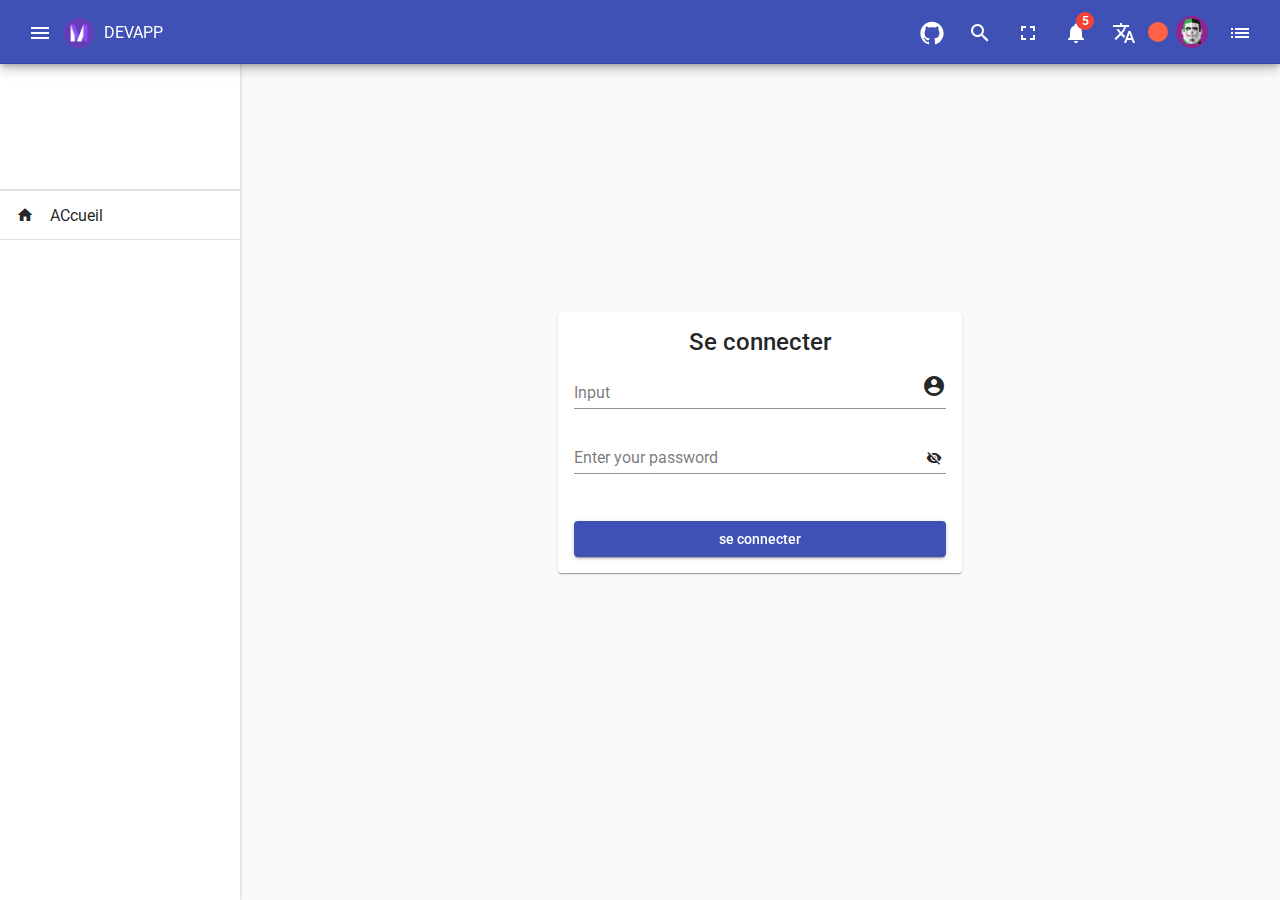
<file: index2.html>
<!doctype html>
<html lang="en">
<head>
  <meta charset="utf-8">
  <title>WeWork</title>
  <base href="./">  <meta name="viewport" content="width=device-width, initial-scale=1">
  <link rel="icon" type="image/x-icon" href="favicon.ico">
  <link href="https://fonts.googleapis.com/css?family=Roboto:300,400,500&display=swap" rel="stylesheet">
  <link href="https://fonts.googleapis.com/icon?family=Material+Icons" rel="stylesheet">
<link rel="stylesheet" href="styles.c085dad7495bdca0a51a.css"></head>
<body>
  <app-root></app-root>
<script src="runtime-es2015.745fe7fec04c9ec07c77.js" type="module"></script><script src="runtime-es5.745fe7fec04c9ec07c77.js" nomodule defer></script><script src="polyfills-es5.9e286f6d9247438cbb02.js" nomodule defer></script><script src="polyfills-es2015.690002c25ea8557bb4b0.js" type="module"></script><script src="main-es2015.a8382077b42eecfce525.js" type="module"></script><script src="main-es5.a8382077b42eecfce525.js" nomodule defer></script></body>
</html>
</file>
<file: styles.c085dad7495bdca0a51a.css>
.ng-select{padding-bottom:1.25em}.ng-select.ng-select-disabled .ng-select-container:after{border-bottom-color:transparent;background-image:linear-gradient(90deg,rgba(0,0,0,.42) 0,rgba(0,0,0,.42) 33%,transparent 0);background-size:4px 1px;background-repeat:repeat-x}.ng-select.ng-select-disabled .ng-arrow-wrapper .ng-arrow,.ng-select.ng-select-disabled .ng-clear-wrapper,.ng-select.ng-select-disabled .ng-select-container .ng-value-container .ng-placeholder,.ng-select.ng-select-disabled .ng-select-container .ng-value-container .ng-value{color:rgba(0,0,0,.38)}.ng-select.ng-select-focused .ng-select-container.ng-appearance-outline:after,.ng-select.ng-select-focused .ng-select-container.ng-appearance-outline:hover:after,.ng-select.ng-select-focused .ng-select-container:after{border-color:#3f51b5;border-width:2px}.ng-select.ng-select-focused .ng-select-container .ng-value-container .ng-placeholder{transform:translateY(-1.28125em) scale(.75) perspective(100px) translateZ(.001px);color:#3f51b5}.ng-select.ng-select-focused .ng-select-container .ng-arrow-wrapper .ng-arrow{color:#3f51b5}.ng-select .ng-has-value .ng-placeholder,.ng-select.ng-select-filtered .ng-select-container .ng-placeholder{display:initial}.ng-select .ng-has-value .ng-placeholder,.ng-select.ng-select-opened .ng-placeholder{transform:translateY(-1.28125em) scale(.75) perspective(100px) translateZ(.001px)}.ng-select .ng-select-container{color:rgba(0,0,0,.87);align-items:baseline;min-height:51.5px}.ng-select .ng-select-container:after{border-bottom:thin solid rgba(0,0,0,.42);content:"";width:100%;bottom:0;left:0;position:absolute;transition:border-color .3s cubic-bezier(.55,0,.55,.2)}.ng-select .ng-select-container.ng-appearance-outline{padding:0 .5em;min-height:60px}.ng-select .ng-select-container.ng-appearance-outline:after{border:1px solid rgba(0,0,0,.12);border-radius:5px;height:calc(100% - .5em);pointer-events:none;transition:border-color .3s cubic-bezier(.25,.8,.25,1)}.ng-select .ng-select-container.ng-appearance-outline:hover:after{border-color:rgba(0,0,0,.87);border-width:2px}.ng-select .ng-select-container.ng-appearance-outline .ng-placeholder{padding:0 .25em;background-color:#fff;z-index:1}.ng-select .ng-select-container.ng-appearance-outline .ng-value{padding-left:.25em}.ng-select .ng-select-container .ng-value-container{align-items:stretch;padding:.4375em 0;border-top:.84375em solid transparent}.ng-select .ng-select-container .ng-value-container .ng-placeholder{position:absolute;color:rgba(0,0,0,.54);transform-origin:0 0;transition:transform .4s cubic-bezier(.25,.8,.25,1),color .4s cubic-bezier(.25,.8,.25,1),width .4s cubic-bezier(.25,.8,.25,1)}.ng-select .ng-select-container .ng-value-container .ng-input{bottom:.4375em}.ng-select.ng-select-single .ng-select-container.ng-appearance-outline .ng-arrow-wrapper{bottom:17px}.ng-select.ng-select-single .ng-select-container.ng-appearance-outline .ng-clear-wrapper{bottom:14px}.ng-select.ng-select-single .ng-select-container .ng-arrow-wrapper{align-self:flex-end;bottom:9px}.ng-select.ng-select-single .ng-select-container .ng-clear-wrapper{align-self:flex-end;bottom:7px}.ng-select.ng-select-multiple.ng-select-disabled .ng-select-container .ng-value-container .ng-value{background-color:rgba(0,0,0,.12);color:rgba(0,0,0,.26)}.ng-select.ng-select-multiple.ng-select-disabled .ng-appearance-outline:after,.ng-select.ng-select-multiple.ng-select-disabled .ng-appearance-outline:hover:after{background-image:none;border:1px dotted rgba(0,0,0,.12)}.ng-select.ng-select-multiple .ng-select-container.ng-appearance-outline.ng-has-value .ng-arrow-wrapper,.ng-select.ng-select-multiple .ng-select-container.ng-appearance-outline.ng-has-value .ng-clear-wrapper{border-top:none}.ng-select.ng-select-multiple .ng-select-container.ng-appearance-outline .ng-arrow-wrapper{top:0}.ng-select.ng-select-multiple .ng-select-container.ng-appearance-outline .ng-clear-wrapper{top:4px}.ng-select.ng-select-multiple .ng-select-container .ng-value-container .ng-value{background-color:#3f51b5;border-radius:2px;color:#fff;padding:2px 5px;margin:0 .4375em .4375em 0}[dir=rtl] .ng-select.ng-select-multiple .ng-select-container .ng-value-container .ng-value{margin:0 0 .4375em .4375em}.ng-select.ng-select-multiple .ng-select-container .ng-value-container .ng-value.ng-value-disabled{background-color:rgba(0,0,0,.12);color:rgba(0,0,0,.26)}.ng-select.ng-select-multiple .ng-select-container .ng-value-container .ng-value .ng-value-label{font-size:14px;font-weight:500}.ng-select.ng-select-multiple .ng-select-container .ng-value-container .ng-value .ng-value-icon{color:hsla(0,0%,100%,.54);padding-right:5px}[dir=rtl] .ng-select.ng-select-multiple .ng-select-container .ng-value-container .ng-value .ng-value-icon{padding-left:5px;padding-right:0}.ng-select.ng-select-multiple .ng-select-container .ng-value-container .ng-value .ng-value-icon:hover{color:hsla(0,0%,100%,.87)}.ng-select.ng-select-multiple .ng-select-container .ng-value-container .ng-input{line-height:1.375em}.ng-select.ng-select-multiple .ng-select-container.ng-has-value{align-items:center}.ng-select.ng-select-multiple .ng-select-container.ng-has-value .ng-value-container{padding-bottom:0;padding-top:.1875em}.ng-select.ng-select-multiple .ng-select-container.ng-has-value .ng-arrow-wrapper,.ng-select.ng-select-multiple .ng-select-container.ng-has-value .ng-clear-wrapper{border-top:.84375em solid transparent}.ng-select .ng-clear-wrapper{color:rgba(0,0,0,.54)}.ng-select .ng-clear-wrapper:hover{color:rgba(0,0,0,.87)}.ng-select .ng-arrow-wrapper{bottom:2px}.ng-select .ng-arrow-wrapper .ng-arrow{border-left:5px solid transparent;border-right:5px solid transparent;border-top:5px solid;margin:0 4px;color:rgba(0,0,0,.54)}.ng-select .ng-spinner-zone{top:3px}.ng-dropdown-panel{background:#fff;left:0}.ng-dropdown-panel.ng-select-bottom{top:calc(100% - 1.25em);box-shadow:0 5px 5px -3px rgba(0,0,0,.2),0 8px 10px 1px rgba(0,0,0,.14),0 3px 14px 2px rgba(0,0,0,.12)}.ng-dropdown-panel.ng-select-top{bottom:calc(100% - .84375em);box-shadow:0 -5px 5px -3px rgba(0,0,0,.2),0 -8px 10px 1px rgba(0,0,0,.14),0 -3px 14px 2px rgba(0,0,0,.12)}.ng-dropdown-panel.multiple .ng-option.selected{background:#fff}.ng-dropdown-panel.multiple .ng-option.marked{background:rgba(0,0,0,.04)}.ng-dropdown-panel .ng-dropdown-header{border-bottom:1px solid rgba(0,0,0,.12);padding:0 16px;line-height:3em;min-height:3em}.ng-dropdown-panel .ng-dropdown-footer{border-top:1px solid rgba(0,0,0,.12);padding:0 16px;line-height:3em;min-height:3em}.ng-dropdown-panel .ng-dropdown-panel-items .ng-optgroup{-webkit-user-select:none;-moz-user-select:none;-ms-user-select:none;user-select:none;cursor:pointer;line-height:3em;height:3em;padding:0 16px;color:rgba(0,0,0,.54);font-weight:500}.ng-dropdown-panel .ng-dropdown-panel-items .ng-optgroup.ng-option-marked{background:rgba(0,0,0,.04)}.ng-dropdown-panel .ng-dropdown-panel-items .ng-optgroup.ng-option-disabled{cursor:default}.ng-dropdown-panel .ng-dropdown-panel-items .ng-optgroup.ng-option-selected{background:rgba(0,0,0,.12);color:#3f51b5}.ng-dropdown-panel .ng-dropdown-panel-items .ng-option{line-height:3em;min-height:3em;white-space:nowrap;overflow:hidden;text-overflow:ellipsis;padding:0 16px;text-decoration:none;position:relative;color:rgba(0,0,0,.87);text-align:left}[dir=rtl] .ng-dropdown-panel .ng-dropdown-panel-items .ng-option{text-align:right}.ng-dropdown-panel .ng-dropdown-panel-items .ng-option.ng-option-marked{background:rgba(0,0,0,.04);color:rgba(0,0,0,.87)}.ng-dropdown-panel .ng-dropdown-panel-items .ng-option.ng-option-selected{background:rgba(0,0,0,.12);color:#3f51b5}.ng-dropdown-panel .ng-dropdown-panel-items .ng-option.ng-option-disabled{color:rgba(0,0,0,.38)}.ng-dropdown-panel .ng-dropdown-panel-items .ng-option.ng-option-child{padding-left:32px}[dir=rtl] .ng-dropdown-panel .ng-dropdown-panel-items .ng-option.ng-option-child{padding-right:32px;padding-left:0}.ng-dropdown-panel .ng-dropdown-panel-items .ng-option .ng-tag-label{padding-right:5px;font-size:80%;font-weight:400;color:rgba(0,0,0,.38)}[dir=rtl] .ng-dropdown-panel .ng-dropdown-panel-items .ng-option .ng-tag-label{padding-left:5px;padding-right:0}
/*!
 *     ____  __  ______  __________ _    _____________       ____________ 
 *    / __ \/ / / / __ \/_  __/ __ \ |  / /  _/ ____/ |     / / ____/ __ \
 *   / /_/ / /_/ / / / / / / / / / / | / // // __/  | | /| / / __/ / /_/ /
 *  / ____/ __  / /_/ / / / / /_/ /| |/ // // /___  | |/ |/ / /___/ _, _/
 * /_/   /_/ /_/\____/ /_/  \____/ |___/___/_____/  |__/|__/_____/_/ |_|     
 *
 * photoviewer - v3.4.0
 * A JS plugin to view images just like in Windows
 * https://nzbin.github.io/photoviewer/
 *
 * Copyright (c) 2018 nzbin
 * Released under MIT License
 */.photoviewer-modal{position:absolute;z-index:1090;width:320px;height:320px;cursor:default;overflow:visible!important}.photoviewer-inner{position:absolute;top:-1px;left:-1px;right:-1px;bottom:-1px;background-color:hsla(0,0%,100%,.85);box-shadow:0 2px 10px 2px rgba(0,0,0,.3);border-radius:5px;border:1px solid #666;-webkit-backdrop-filter:blur(5px);backdrop-filter:blur(5px);cursor:inherit;overflow:hidden}.photoviewer-maximize{position:fixed;top:0;left:0;width:100%;height:100%}.photoviewer-maximize .photoviewer-inner{border-radius:0}.photoviewer-maximize .photoviewer-resizable-handle{display:none}.photoviewer-toolbar{font-size:0}.photoviewer-button{display:inline-block;width:40px;height:40px;box-sizing:border-box;margin:0;font-size:16px;color:#3d3d3d;line-height:1;text-align:center;background:none;border-width:0;border-radius:0;cursor:pointer;outline:none}.photoviewer-button:hover{color:#111}.photoviewer-button svg{display:inline-block;font-size:inherit;width:1em;height:1em;overflow:visible;vertical-align:-.125em}.photoviewer-header{position:relative;z-index:2;height:30px}.photoviewer-header .photoviewer-toolbar{float:right}[dir=rtl] .photoviewer-header .photoviewer-toolbar{float:left}.photoviewer-header .photoviewer-button{height:30px}.photoviewer-header .photoviewer-button:hover{color:#333;background-color:#eee}.photoviewer-header .photoviewer-button-close:hover{color:#fff;background-color:#ff4545}.photoviewer-title{padding:8px 10px;font-size:14px;line-height:1;white-space:nowrap;text-overflow:ellipsis;-webkit-user-select:none;-moz-user-select:none;-ms-user-select:none;user-select:none;color:#333;overflow:hidden}.photoviewer-stage{position:absolute;top:30px;right:0;bottom:40px;left:0;z-index:1;border-top:1px solid #666;border-bottom:1px solid #666;background-color:#fff;overflow:hidden}.photoviewer-stage.stage-ready{text-align:center;font-size:0}.photoviewer-stage.stage-ready:before{content:"";display:inline-block;height:100%;vertical-align:middle;overflow:hidden}.photoviewer-image{position:absolute;display:inline-block}.photoviewer-image.image-ready{position:static;max-width:100%;max-height:100%;vertical-align:middle}.photoviewer-footer{position:absolute;bottom:0;z-index:2;width:100%;height:40px;color:#fff;text-align:center}.photoviewer-footer .photoviewer-toolbar{display:inline-block}.photoviewer-resizable-handle{position:absolute;z-index:10}.photoviewer-resizable-handle-e{top:0;right:-5px;bottom:0;left:auto;width:10px;cursor:e-resize}.photoviewer-resizable-handle-s{top:auto;right:0;bottom:-5px;left:0;height:10px;cursor:s-resize}.photoviewer-resizable-handle-w{top:0;right:auto;bottom:0;left:-5px;width:10px;cursor:w-resize}.photoviewer-resizable-handle-n{top:-5px;right:0;bottom:auto;left:0;height:10px;cursor:n-resize}.photoviewer-resizable-handle-se{top:auto;right:-5px;bottom:-5px;left:auto;width:10px;height:10px;cursor:se-resize}.photoviewer-resizable-handle-sw{top:auto;right:auto;bottom:-5px;left:-5px;width:10px;height:10px;cursor:sw-resize}.photoviewer-resizable-handle-nw{top:-5px;right:auto;bottom:auto;left:-5px;width:10px;height:10px;cursor:nw-resize}.photoviewer-resizable-handle-ne{top:-5px;right:-5px;bottom:auto;left:auto;width:10px;height:10px;cursor:ne-resize}:-moz-full-screen{top:0!important;left:0!important;width:100%!important;height:100%!important}:-moz-full-screen .photoviewer-footer,:-moz-full-screen .photoviewer-header,:-moz-full-screen .photoviewer-resizable-handle{display:none}:-moz-full-screen .photoviewer-stage{top:0;right:0;bottom:0;left:0;border-width:0;background-color:#000}:-ms-fullscreen{top:0!important;left:0!important;width:100%!important;height:100%!important}:-ms-fullscreen .photoviewer-footer,:-ms-fullscreen .photoviewer-header,:-ms-fullscreen .photoviewer-resizable-handle{display:none}:-ms-fullscreen .photoviewer-stage{top:0;right:0;bottom:0;left:0;border-width:0;background-color:#000}:full-screen{top:0!important;left:0!important;width:100%!important;height:100%!important}:full-screen .photoviewer-footer,:full-screen .photoviewer-header,:full-screen .photoviewer-resizable-handle{display:none}:full-screen .photoviewer-stage{top:0;right:0;bottom:0;left:0;border-width:0;background-color:#000}:-webkit-full-screen{top:0!important;left:0!important;width:100%!important;height:100%!important}:fullscreen{top:0!important;left:0!important;width:100%!important;height:100%!important}:-webkit-full-screen .photoviewer-footer,:-webkit-full-screen .photoviewer-header,:-webkit-full-screen .photoviewer-resizable-handle{display:none}:fullscreen .photoviewer-footer,:fullscreen .photoviewer-header,:fullscreen .photoviewer-resizable-handle{display:none}:-webkit-full-screen .photoviewer-stage{top:0;right:0;bottom:0;left:0;border-width:0;background-color:#000}:fullscreen .photoviewer-stage{top:0;right:0;bottom:0;left:0;border-width:0;background-color:#000}::-webkit-backdrop{background-color:#000}::backdrop{background-color:#000}::-ms-backdrop{background-color:#000}.is-grab{cursor:move;cursor:-webkit-grab;cursor:grab}.is-grabbing{cursor:move;cursor:-webkit-grabbing;cursor:grabbing}.photoviewer-loader{position:absolute;top:30px;left:0;right:0;bottom:40px;z-index:2;text-align:center;color:#333}.photoviewer-loader:before{position:relative;width:36px;height:36px;box-sizing:border-box;border:5px solid rgba(0,0,0,.5);border-left-color:hsla(0,0%,100%,.5);border-radius:100%;-webkit-animation:photoviewerLoading 1s linear infinite;animation:photoviewerLoading 1s linear infinite}.photoviewer-loader:after,.photoviewer-loader:before{content:"";display:inline-block;vertical-align:middle}.photoviewer-loader:after{width:0;height:100%;overflow:hidden}@-webkit-keyframes photoviewerLoading{0%{transform:rotate(0deg) translateZ(0)}to{transform:rotate(1turn) translateZ(0)}}@keyframes photoviewerLoading{0%{transform:rotate(0deg) translateZ(0)}to{transform:rotate(1turn) translateZ(0)}}.mat-badge-content,body{font-family:Roboto,Helvetica Neue,sans-serif}.mat-badge-content{font-weight:600;font-size:12px}.mat-badge-small .mat-badge-content{font-size:9px}.mat-badge-large .mat-badge-content{font-size:24px}.mat-h1,.mat-headline,.mat-typography h1{font:400 24px/32px Roboto,Helvetica Neue,sans-serif;letter-spacing:normal;margin:0 0 16px}.mat-h2,.mat-title,.mat-typography h2{font:500 20px/32px Roboto,Helvetica Neue,sans-serif;letter-spacing:normal;margin:0 0 16px}.mat-h3,.mat-subheading-2,.mat-typography h3{font:400 16px/28px Roboto,Helvetica Neue,sans-serif;letter-spacing:normal;margin:0 0 16px}.mat-h4,.mat-subheading-1,.mat-typography h4{font:400 15px/24px Roboto,Helvetica Neue,sans-serif;letter-spacing:normal;margin:0 0 16px}.mat-h5,.mat-typography h5{font:400 11.62px/20px Roboto,Helvetica Neue,sans-serif;margin:0 0 12px}.mat-h6,.mat-typography h6{font:400 9.38px/20px Roboto,Helvetica Neue,sans-serif;margin:0 0 12px}.mat-body-2,.mat-body-strong{font:500 14px/24px Roboto,Helvetica Neue,sans-serif;letter-spacing:normal}.mat-body,.mat-body-1,.mat-typography{font:400 14px/20px Roboto,Helvetica Neue,sans-serif;letter-spacing:normal}.mat-body-1 p,.mat-body p,.mat-typography p{margin:0 0 12px}.mat-caption,.mat-small{font:400 12px/20px Roboto,Helvetica Neue,sans-serif;letter-spacing:normal}.mat-display-4,.mat-typography .mat-display-4{font:300 112px/112px Roboto,Helvetica Neue,sans-serif;letter-spacing:-.05em;margin:0 0 56px}.mat-display-3,.mat-typography .mat-display-3{font:400 56px/56px Roboto,Helvetica Neue,sans-serif;letter-spacing:-.02em;margin:0 0 64px}.mat-display-2,.mat-typography .mat-display-2{font:400 45px/48px Roboto,Helvetica Neue,sans-serif;letter-spacing:-.005em;margin:0 0 64px}.mat-display-1,.mat-typography .mat-display-1{font:400 34px/40px Roboto,Helvetica Neue,sans-serif;letter-spacing:normal;margin:0 0 64px}.mat-bottom-sheet-container{font:400 14px/20px Roboto,Helvetica Neue,sans-serif;letter-spacing:normal}.mat-button,.mat-fab,.mat-flat-button,.mat-icon-button,.mat-mini-fab,.mat-raised-button,.mat-stroked-button{font-family:Roboto,Helvetica Neue,sans-serif;font-size:14px;font-weight:500}.mat-button-toggle,.mat-card{font-family:Roboto,Helvetica Neue,sans-serif}.mat-card-title{font-size:24px;font-weight:500}.mat-card-header .mat-card-title{font-size:20px}.mat-card-content,.mat-card-subtitle{font-size:14px}.mat-checkbox{font-family:Roboto,Helvetica Neue,sans-serif}.mat-checkbox-layout .mat-checkbox-label{line-height:24px}.mat-chip{font-size:14px;font-weight:500}.mat-chip .mat-chip-remove.mat-icon,.mat-chip .mat-chip-trailing-icon.mat-icon{font-size:18px}.mat-table{font-family:Roboto,Helvetica Neue,sans-serif}.mat-header-cell{font-size:12px;font-weight:500}.mat-cell,.mat-footer-cell{font-size:14px}.mat-calendar{font-family:Roboto,Helvetica Neue,sans-serif}.mat-calendar-body{font-size:13px}.mat-calendar-body-label,.mat-calendar-period-button{font-size:14px;font-weight:500}.mat-calendar-table-header th{font-size:11px;font-weight:400}.mat-dialog-title{font:500 20px/32px Roboto,Helvetica Neue,sans-serif;letter-spacing:normal}.mat-expansion-panel-header{font-family:Roboto,Helvetica Neue,sans-serif;font-size:15px;font-weight:400}.mat-expansion-panel-content{font:400 14px/20px Roboto,Helvetica Neue,sans-serif;letter-spacing:normal}.mat-form-field{font-size:inherit;font-weight:400;line-height:1.125;font-family:Roboto,Helvetica Neue,sans-serif;letter-spacing:normal}.mat-form-field-wrapper{padding-bottom:1.34375em}.mat-form-field-prefix .mat-icon,.mat-form-field-suffix .mat-icon{font-size:150%;line-height:1.125}.mat-form-field-prefix .mat-icon-button,.mat-form-field-suffix .mat-icon-button{height:1.5em;width:1.5em}.mat-form-field-prefix .mat-icon-button .mat-icon,.mat-form-field-suffix .mat-icon-button .mat-icon{height:1.125em;line-height:1.125}.mat-form-field-infix{padding:.5em 0;border-top:.84375em solid transparent}.mat-form-field-can-float.mat-form-field-should-float .mat-form-field-label,.mat-form-field-can-float .mat-input-server:focus+.mat-form-field-label-wrapper .mat-form-field-label{transform:translateY(-1.34375em) scale(.75);width:133.3333333333%}.mat-form-field-can-float .mat-input-server[label]:not(:label-shown)+.mat-form-field-label-wrapper .mat-form-field-label{transform:translateY(-1.34374em) scale(.75);width:133.3333433333%}.mat-form-field-label-wrapper{top:-.84375em;padding-top:.84375em}.mat-form-field-label{top:1.34375em}.mat-form-field-underline{bottom:1.34375em}.mat-form-field-subscript-wrapper{font-size:75%;margin-top:.6666666667em;top:calc(100% - 1.79167em)}.mat-form-field-appearance-legacy .mat-form-field-wrapper{padding-bottom:1.25em}.mat-form-field-appearance-legacy .mat-form-field-infix{padding:.4375em 0}.mat-form-field-appearance-legacy.mat-form-field-can-float.mat-form-field-should-float .mat-form-field-label,.mat-form-field-appearance-legacy.mat-form-field-can-float .mat-input-server:focus+.mat-form-field-label-wrapper .mat-form-field-label{transform:translateY(-1.28125em) scale(.75) perspective(100px) translateZ(.001px);-ms-transform:translateY(-1.28125em) scale(.75);width:133.3333333333%}.mat-form-field-appearance-legacy.mat-form-field-can-float .mat-form-field-autofill-control:-webkit-autofill+.mat-form-field-label-wrapper .mat-form-field-label{transform:translateY(-1.28125em) scale(.75) perspective(100px) translateZ(.00101px);-ms-transform:translateY(-1.28124em) scale(.75);width:133.3333433333%}.mat-form-field-appearance-legacy.mat-form-field-can-float .mat-input-server[label]:not(:label-shown)+.mat-form-field-label-wrapper .mat-form-field-label{transform:translateY(-1.28125em) scale(.75) perspective(100px) translateZ(.00102px);-ms-transform:translateY(-1.28123em) scale(.75);width:133.3333533333%}.mat-form-field-appearance-legacy .mat-form-field-label{top:1.28125em}.mat-form-field-appearance-legacy .mat-form-field-underline{bottom:1.25em}.mat-form-field-appearance-legacy .mat-form-field-subscript-wrapper{margin-top:.5416666667em;top:calc(100% - 1.66667em)}@media print{.mat-form-field-appearance-legacy.mat-form-field-can-float.mat-form-field-should-float .mat-form-field-label,.mat-form-field-appearance-legacy.mat-form-field-can-float .mat-input-server:focus+.mat-form-field-label-wrapper .mat-form-field-label{transform:translateY(-1.28122em) scale(.75)}.mat-form-field-appearance-legacy.mat-form-field-can-float .mat-form-field-autofill-control:-webkit-autofill+.mat-form-field-label-wrapper .mat-form-field-label{transform:translateY(-1.28121em) scale(.75)}.mat-form-field-appearance-legacy.mat-form-field-can-float .mat-input-server[label]:not(:label-shown)+.mat-form-field-label-wrapper .mat-form-field-label{transform:translateY(-1.2812em) scale(.75)}}.mat-form-field-appearance-fill .mat-form-field-infix{padding:.25em 0 .75em}.mat-form-field-appearance-fill .mat-form-field-label{top:1.09375em;margin-top:-.5em}.mat-form-field-appearance-fill.mat-form-field-can-float.mat-form-field-should-float .mat-form-field-label,.mat-form-field-appearance-fill.mat-form-field-can-float .mat-input-server:focus+.mat-form-field-label-wrapper .mat-form-field-label{transform:translateY(-.59375em) scale(.75);width:133.3333333333%}.mat-form-field-appearance-fill.mat-form-field-can-float .mat-input-server[label]:not(:label-shown)+.mat-form-field-label-wrapper .mat-form-field-label{transform:translateY(-.59374em) scale(.75);width:133.3333433333%}.mat-form-field-appearance-outline .mat-form-field-infix{padding:1em 0}.mat-form-field-appearance-outline .mat-form-field-label{top:1.84375em;margin-top:-.25em}.mat-form-field-appearance-outline.mat-form-field-can-float.mat-form-field-should-float .mat-form-field-label,.mat-form-field-appearance-outline.mat-form-field-can-float .mat-input-server:focus+.mat-form-field-label-wrapper .mat-form-field-label{transform:translateY(-1.59375em) scale(.75);width:133.3333333333%}.mat-form-field-appearance-outline.mat-form-field-can-float .mat-input-server[label]:not(:label-shown)+.mat-form-field-label-wrapper .mat-form-field-label{transform:translateY(-1.59374em) scale(.75);width:133.3333433333%}.mat-grid-tile-footer,.mat-grid-tile-header{font-size:14px}.mat-grid-tile-footer .mat-line,.mat-grid-tile-header .mat-line{white-space:nowrap;overflow:hidden;text-overflow:ellipsis;display:block;box-sizing:border-box}.mat-grid-tile-footer .mat-line:nth-child(n+2),.mat-grid-tile-header .mat-line:nth-child(n+2){font-size:12px}input.mat-input-element{margin-top:-.0625em}.mat-menu-item{font-family:Roboto,Helvetica Neue,sans-serif;font-size:14px;font-weight:400}.mat-paginator,.mat-paginator-page-size .mat-select-trigger{font-family:Roboto,Helvetica Neue,sans-serif;font-size:12px}.mat-radio-button,.mat-select{font-family:Roboto,Helvetica Neue,sans-serif}.mat-select-trigger{height:1.125em}.mat-slide-toggle-content,.mat-slider-thumb-label-text{font-family:Roboto,Helvetica Neue,sans-serif}.mat-slider-thumb-label-text{font-size:12px;font-weight:500}.mat-stepper-horizontal,.mat-stepper-vertical{font-family:Roboto,Helvetica Neue,sans-serif}.mat-step-label{font-size:14px;font-weight:400}.mat-step-sub-label-error{font-weight:400}.mat-step-label-error{font-size:14px}.mat-step-label-selected{font-size:14px;font-weight:500}.mat-tab-group,.mat-tab-label,.mat-tab-link{font-family:Roboto,Helvetica Neue,sans-serif}.mat-tab-label,.mat-tab-link{font-size:14px;font-weight:500}.mat-toolbar,.mat-toolbar h1,.mat-toolbar h2,.mat-toolbar h3,.mat-toolbar h4,.mat-toolbar h5,.mat-toolbar h6{font:500 20px/32px Roboto,Helvetica Neue,sans-serif;letter-spacing:normal;margin:0}.mat-tooltip{font-family:Roboto,Helvetica Neue,sans-serif;font-size:10px;padding-top:6px;padding-bottom:6px}.mat-tooltip-handset{font-size:14px;padding-top:8px;padding-bottom:8px}.mat-list-item,.mat-list-option{font-family:Roboto,Helvetica Neue,sans-serif}.mat-list-base .mat-list-item{font-size:16px}.mat-list-base .mat-list-item .mat-line{white-space:nowrap;overflow:hidden;text-overflow:ellipsis;display:block;box-sizing:border-box}.mat-list-base .mat-list-item .mat-line:nth-child(n+2){font-size:14px}.mat-list-base .mat-list-option{font-size:16px}.mat-list-base .mat-list-option .mat-line{white-space:nowrap;overflow:hidden;text-overflow:ellipsis;display:block;box-sizing:border-box}.mat-list-base .mat-list-option .mat-line:nth-child(n+2){font-size:14px}.mat-list-base .mat-subheader{font-family:Roboto,Helvetica Neue,sans-serif;font-size:14px;font-weight:500}.mat-list-base[dense] .mat-list-item{font-size:12px}.mat-list-base[dense] .mat-list-item .mat-line{white-space:nowrap;overflow:hidden;text-overflow:ellipsis;display:block;box-sizing:border-box}.mat-list-base[dense] .mat-list-item .mat-line:nth-child(n+2),.mat-list-base[dense] .mat-list-option{font-size:12px}.mat-list-base[dense] .mat-list-option .mat-line{white-space:nowrap;overflow:hidden;text-overflow:ellipsis;display:block;box-sizing:border-box}.mat-list-base[dense] .mat-list-option .mat-line:nth-child(n+2){font-size:12px}.mat-list-base[dense] .mat-subheader{font-family:Roboto,Helvetica Neue,sans-serif;font-size:12px;font-weight:500}.mat-option{font-family:Roboto,Helvetica Neue,sans-serif;font-size:16px}.mat-optgroup-label{font:500 14px/24px Roboto,Helvetica Neue,sans-serif;letter-spacing:normal}.mat-simple-snackbar{font-family:Roboto,Helvetica Neue,sans-serif;font-size:14px}.mat-simple-snackbar-action{line-height:1;font-family:inherit;font-size:inherit;font-weight:500}.mat-tree{font-family:Roboto,Helvetica Neue,sans-serif}.mat-nested-tree-node,.mat-tree-node{font-weight:400;font-size:14px}.mat-ripple{overflow:hidden;position:relative}.mat-ripple:not(:empty){transform:translateZ(0)}.mat-ripple.mat-ripple-unbounded{overflow:visible}.mat-ripple-element{position:absolute;border-radius:50%;pointer-events:none;transition:opacity,transform 0ms cubic-bezier(0,0,.2,1);transform:scale(0)}.cdk-high-contrast-active .mat-ripple-element{display:none}.cdk-visually-hidden{border:0;clip:rect(0 0 0 0);height:1px;margin:-1px;overflow:hidden;padding:0;position:absolute;width:1px;outline:0;-webkit-appearance:none;-moz-appearance:none}.cdk-global-overlay-wrapper,.cdk-overlay-container{pointer-events:none;top:0;left:0;height:100%;width:100%}.cdk-overlay-container{position:fixed;z-index:1000}.cdk-overlay-container:empty{display:none}.cdk-global-overlay-wrapper,.cdk-overlay-pane{display:flex;position:absolute;z-index:1000}.cdk-overlay-pane{pointer-events:auto;box-sizing:border-box;max-width:100%;max-height:100%}.cdk-overlay-backdrop{position:absolute;top:0;bottom:0;left:0;right:0;z-index:1000;pointer-events:auto;-webkit-tap-highlight-color:transparent;transition:opacity .4s cubic-bezier(.25,.8,.25,1);opacity:0}.cdk-overlay-backdrop.cdk-overlay-backdrop-showing{opacity:1}@media screen and (-ms-high-contrast:active){.cdk-overlay-backdrop.cdk-overlay-backdrop-showing{opacity:.6}}.cdk-overlay-dark-backdrop{background:rgba(0,0,0,.32)}.cdk-overlay-transparent-backdrop,.cdk-overlay-transparent-backdrop.cdk-overlay-backdrop-showing{opacity:0}.cdk-overlay-connected-position-bounding-box{position:absolute;z-index:1000;display:flex;flex-direction:column;min-width:1px;min-height:1px}.cdk-global-scrollblock{position:fixed;width:100%;overflow-y:scroll}@-webkit-keyframes cdk-text-field-autofill-start{
  /*!*/}@keyframes cdk-text-field-autofill-start{
  /*!*/}@-webkit-keyframes cdk-text-field-autofill-end{
  /*!*/}@keyframes cdk-text-field-autofill-end{
  /*!*/}.cdk-text-field-autofill-monitored:-webkit-autofill{-webkit-animation:cdk-text-field-autofill-start 0s 1ms;animation:cdk-text-field-autofill-start 0s 1ms}.cdk-text-field-autofill-monitored:not(:-webkit-autofill){-webkit-animation:cdk-text-field-autofill-end 0s 1ms;animation:cdk-text-field-autofill-end 0s 1ms}textarea.cdk-textarea-autosize{resize:none}textarea.cdk-textarea-autosize-measuring{height:auto!important;overflow:hidden!important;padding:2px 0!important;box-sizing:content-box!important}.mat-ripple-element{background-color:rgba(0,0,0,.1)}.mat-option{color:rgba(0,0,0,.87)}.mat-option.mat-active,.mat-option.mat-selected:not(.mat-option-multiple):not(.mat-option-disabled),.mat-option:focus:not(.mat-option-disabled),.mat-option:hover:not(.mat-option-disabled){background:rgba(0,0,0,.04)}.mat-option.mat-active{color:rgba(0,0,0,.87)}.mat-option.mat-option-disabled{color:rgba(0,0,0,.38)}.mat-primary .mat-option.mat-selected:not(.mat-option-disabled){color:#3f51b5}.mat-accent .mat-option.mat-selected:not(.mat-option-disabled){color:#ff4081}.mat-warn .mat-option.mat-selected:not(.mat-option-disabled){color:#f44336}.mat-optgroup-label{color:rgba(0,0,0,.54)}.mat-optgroup-disabled .mat-optgroup-label{color:rgba(0,0,0,.38)}.mat-pseudo-checkbox{color:rgba(0,0,0,.54)}.mat-pseudo-checkbox:after{color:#fafafa}.mat-pseudo-checkbox-disabled{color:#b0b0b0}.mat-primary .mat-pseudo-checkbox-checked,.mat-primary .mat-pseudo-checkbox-indeterminate{background:#3f51b5}.mat-accent .mat-pseudo-checkbox-checked,.mat-accent .mat-pseudo-checkbox-indeterminate,.mat-pseudo-checkbox-checked,.mat-pseudo-checkbox-indeterminate{background:#ff4081}.mat-warn .mat-pseudo-checkbox-checked,.mat-warn .mat-pseudo-checkbox-indeterminate{background:#f44336}.mat-pseudo-checkbox-checked.mat-pseudo-checkbox-disabled,.mat-pseudo-checkbox-indeterminate.mat-pseudo-checkbox-disabled{background:#b0b0b0}.mat-elevation-z0{box-shadow:0 0 0 0 rgba(0,0,0,.2),0 0 0 0 rgba(0,0,0,.14),0 0 0 0 rgba(0,0,0,.12)}.mat-elevation-z1{box-shadow:0 2px 1px -1px rgba(0,0,0,.2),0 1px 1px 0 rgba(0,0,0,.14),0 1px 3px 0 rgba(0,0,0,.12)}.mat-elevation-z2{box-shadow:0 3px 1px -2px rgba(0,0,0,.2),0 2px 2px 0 rgba(0,0,0,.14),0 1px 5px 0 rgba(0,0,0,.12)}.mat-elevation-z3{box-shadow:0 3px 3px -2px rgba(0,0,0,.2),0 3px 4px 0 rgba(0,0,0,.14),0 1px 8px 0 rgba(0,0,0,.12)}.mat-elevation-z4{box-shadow:0 2px 4px -1px rgba(0,0,0,.2),0 4px 5px 0 rgba(0,0,0,.14),0 1px 10px 0 rgba(0,0,0,.12)}.mat-elevation-z5{box-shadow:0 3px 5px -1px rgba(0,0,0,.2),0 5px 8px 0 rgba(0,0,0,.14),0 1px 14px 0 rgba(0,0,0,.12)}.mat-elevation-z6{box-shadow:0 3px 5px -1px rgba(0,0,0,.2),0 6px 10px 0 rgba(0,0,0,.14),0 1px 18px 0 rgba(0,0,0,.12)}.mat-elevation-z7{box-shadow:0 4px 5px -2px rgba(0,0,0,.2),0 7px 10px 1px rgba(0,0,0,.14),0 2px 16px 1px rgba(0,0,0,.12)}.mat-elevation-z8{box-shadow:0 5px 5px -3px rgba(0,0,0,.2),0 8px 10px 1px rgba(0,0,0,.14),0 3px 14px 2px rgba(0,0,0,.12)}.mat-elevation-z9{box-shadow:0 5px 6px -3px rgba(0,0,0,.2),0 9px 12px 1px rgba(0,0,0,.14),0 3px 16px 2px rgba(0,0,0,.12)}.mat-elevation-z10{box-shadow:0 6px 6px -3px rgba(0,0,0,.2),0 10px 14px 1px rgba(0,0,0,.14),0 4px 18px 3px rgba(0,0,0,.12)}.mat-elevation-z11{box-shadow:0 6px 7px -4px rgba(0,0,0,.2),0 11px 15px 1px rgba(0,0,0,.14),0 4px 20px 3px rgba(0,0,0,.12)}.mat-elevation-z12{box-shadow:0 7px 8px -4px rgba(0,0,0,.2),0 12px 17px 2px rgba(0,0,0,.14),0 5px 22px 4px rgba(0,0,0,.12)}.mat-elevation-z13{box-shadow:0 7px 8px -4px rgba(0,0,0,.2),0 13px 19px 2px rgba(0,0,0,.14),0 5px 24px 4px rgba(0,0,0,.12)}.mat-elevation-z14{box-shadow:0 7px 9px -4px rgba(0,0,0,.2),0 14px 21px 2px rgba(0,0,0,.14),0 5px 26px 4px rgba(0,0,0,.12)}.mat-elevation-z15{box-shadow:0 8px 9px -5px rgba(0,0,0,.2),0 15px 22px 2px rgba(0,0,0,.14),0 6px 28px 5px rgba(0,0,0,.12)}.mat-elevation-z16{box-shadow:0 8px 10px -5px rgba(0,0,0,.2),0 16px 24px 2px rgba(0,0,0,.14),0 6px 30px 5px rgba(0,0,0,.12)}.mat-elevation-z17{box-shadow:0 8px 11px -5px rgba(0,0,0,.2),0 17px 26px 2px rgba(0,0,0,.14),0 6px 32px 5px rgba(0,0,0,.12)}.mat-elevation-z18{box-shadow:0 9px 11px -5px rgba(0,0,0,.2),0 18px 28px 2px rgba(0,0,0,.14),0 7px 34px 6px rgba(0,0,0,.12)}.mat-elevation-z19{box-shadow:0 9px 12px -6px rgba(0,0,0,.2),0 19px 29px 2px rgba(0,0,0,.14),0 7px 36px 6px rgba(0,0,0,.12)}.mat-elevation-z20{box-shadow:0 10px 13px -6px rgba(0,0,0,.2),0 20px 31px 3px rgba(0,0,0,.14),0 8px 38px 7px rgba(0,0,0,.12)}.mat-elevation-z21{box-shadow:0 10px 13px -6px rgba(0,0,0,.2),0 21px 33px 3px rgba(0,0,0,.14),0 8px 40px 7px rgba(0,0,0,.12)}.mat-elevation-z22{box-shadow:0 10px 14px -6px rgba(0,0,0,.2),0 22px 35px 3px rgba(0,0,0,.14),0 8px 42px 7px rgba(0,0,0,.12)}.mat-elevation-z23{box-shadow:0 11px 14px -7px rgba(0,0,0,.2),0 23px 36px 3px rgba(0,0,0,.14),0 9px 44px 8px rgba(0,0,0,.12)}.mat-elevation-z24{box-shadow:0 11px 15px -7px rgba(0,0,0,.2),0 24px 38px 3px rgba(0,0,0,.14),0 9px 46px 8px rgba(0,0,0,.12)}.mat-app-background{background-color:#fafafa;color:rgba(0,0,0,.87)}.mat-autocomplete-panel{background:#fff;color:rgba(0,0,0,.87)}.mat-autocomplete-panel:not([class*=mat-elevation-z]){box-shadow:0 2px 4px -1px rgba(0,0,0,.2),0 4px 5px 0 rgba(0,0,0,.14),0 1px 10px 0 rgba(0,0,0,.12)}.mat-autocomplete-panel .mat-option.mat-selected:not(.mat-active):not(:hover){background:#fff}.mat-autocomplete-panel .mat-option.mat-selected:not(.mat-active):not(:hover):not(.mat-option-disabled){color:rgba(0,0,0,.87)}.mat-badge-content{color:#fff;background:#3f51b5}.cdk-high-contrast-active .mat-badge-content{outline:1px solid;border-radius:0}.mat-badge-accent .mat-badge-content{background:#ff4081;color:#fff}.mat-badge-warn .mat-badge-content{color:#fff;background:#f44336}.mat-badge{position:relative}.mat-badge-hidden .mat-badge-content{display:none}.mat-badge-disabled .mat-badge-content{background:#b9b9b9;color:rgba(0,0,0,.38)}.mat-badge-content{position:absolute;text-align:center;display:inline-block;border-radius:50%;transition:transform .2s ease-in-out;transform:scale(.6);overflow:hidden;white-space:nowrap;text-overflow:ellipsis;pointer-events:none}.mat-badge-content._mat-animation-noopable,.ng-animate-disabled .mat-badge-content{transition:none}.mat-badge-content.mat-badge-active{transform:none}.mat-badge-small .mat-badge-content{width:16px;height:16px;line-height:16px}.mat-badge-small.mat-badge-above .mat-badge-content{top:-8px}.mat-badge-small.mat-badge-below .mat-badge-content{bottom:-8px}.mat-badge-small.mat-badge-before .mat-badge-content{left:-16px}[dir=rtl] .mat-badge-small.mat-badge-before .mat-badge-content{left:auto;right:-16px}.mat-badge-small.mat-badge-after .mat-badge-content{right:-16px}[dir=rtl] .mat-badge-small.mat-badge-after .mat-badge-content{right:auto;left:-16px}.mat-badge-small.mat-badge-overlap.mat-badge-before .mat-badge-content{left:-8px}[dir=rtl] .mat-badge-small.mat-badge-overlap.mat-badge-before .mat-badge-content{left:auto;right:-8px}.mat-badge-small.mat-badge-overlap.mat-badge-after .mat-badge-content{right:-8px}[dir=rtl] .mat-badge-small.mat-badge-overlap.mat-badge-after .mat-badge-content{right:auto;left:-8px}.mat-badge-medium .mat-badge-content{width:22px;height:22px;line-height:22px}.mat-badge-medium.mat-badge-above .mat-badge-content{top:-11px}.mat-badge-medium.mat-badge-below .mat-badge-content{bottom:-11px}.mat-badge-medium.mat-badge-before .mat-badge-content{left:-22px}[dir=rtl] .mat-badge-medium.mat-badge-before .mat-badge-content{left:auto;right:-22px}.mat-badge-medium.mat-badge-after .mat-badge-content{right:-22px}[dir=rtl] .mat-badge-medium.mat-badge-after .mat-badge-content{right:auto;left:-22px}.mat-badge-medium.mat-badge-overlap.mat-badge-before .mat-badge-content{left:-11px}[dir=rtl] .mat-badge-medium.mat-badge-overlap.mat-badge-before .mat-badge-content{left:auto;right:-11px}.mat-badge-medium.mat-badge-overlap.mat-badge-after .mat-badge-content{right:-11px}[dir=rtl] .mat-badge-medium.mat-badge-overlap.mat-badge-after .mat-badge-content{right:auto;left:-11px}.mat-badge-large .mat-badge-content{width:28px;height:28px;line-height:28px}.mat-badge-large.mat-badge-above .mat-badge-content{top:-14px}.mat-badge-large.mat-badge-below .mat-badge-content{bottom:-14px}.mat-badge-large.mat-badge-before .mat-badge-content{left:-28px}[dir=rtl] .mat-badge-large.mat-badge-before .mat-badge-content{left:auto;right:-28px}.mat-badge-large.mat-badge-after .mat-badge-content{right:-28px}[dir=rtl] .mat-badge-large.mat-badge-after .mat-badge-content{right:auto;left:-28px}.mat-badge-large.mat-badge-overlap.mat-badge-before .mat-badge-content{left:-14px}[dir=rtl] .mat-badge-large.mat-badge-overlap.mat-badge-before .mat-badge-content{left:auto;right:-14px}.mat-badge-large.mat-badge-overlap.mat-badge-after .mat-badge-content{right:-14px}[dir=rtl] .mat-badge-large.mat-badge-overlap.mat-badge-after .mat-badge-content{right:auto;left:-14px}.mat-bottom-sheet-container{box-shadow:0 8px 10px -5px rgba(0,0,0,.2),0 16px 24px 2px rgba(0,0,0,.14),0 6px 30px 5px rgba(0,0,0,.12);background:#fff;color:rgba(0,0,0,.87)}.mat-button,.mat-icon-button,.mat-stroked-button{color:inherit;background:transparent}.mat-button.mat-primary,.mat-icon-button.mat-primary,.mat-stroked-button.mat-primary{color:#3f51b5}.mat-button.mat-accent,.mat-icon-button.mat-accent,.mat-stroked-button.mat-accent{color:#ff4081}.mat-button.mat-warn,.mat-icon-button.mat-warn,.mat-stroked-button.mat-warn{color:#f44336}.mat-button.mat-accent[disabled],.mat-button.mat-primary[disabled],.mat-button.mat-warn[disabled],.mat-button[disabled][disabled],.mat-icon-button.mat-accent[disabled],.mat-icon-button.mat-primary[disabled],.mat-icon-button.mat-warn[disabled],.mat-icon-button[disabled][disabled],.mat-stroked-button.mat-accent[disabled],.mat-stroked-button.mat-primary[disabled],.mat-stroked-button.mat-warn[disabled],.mat-stroked-button[disabled][disabled]{color:rgba(0,0,0,.26)}.mat-button.mat-primary .mat-button-focus-overlay,.mat-icon-button.mat-primary .mat-button-focus-overlay,.mat-stroked-button.mat-primary .mat-button-focus-overlay{background-color:#3f51b5}.mat-button.mat-accent .mat-button-focus-overlay,.mat-icon-button.mat-accent .mat-button-focus-overlay,.mat-stroked-button.mat-accent .mat-button-focus-overlay{background-color:#ff4081}.mat-button.mat-warn .mat-button-focus-overlay,.mat-icon-button.mat-warn .mat-button-focus-overlay,.mat-stroked-button.mat-warn .mat-button-focus-overlay{background-color:#f44336}.mat-button[disabled] .mat-button-focus-overlay,.mat-icon-button[disabled] .mat-button-focus-overlay,.mat-stroked-button[disabled] .mat-button-focus-overlay{background-color:transparent}.mat-button .mat-ripple-element,.mat-icon-button .mat-ripple-element,.mat-stroked-button .mat-ripple-element{opacity:.1;background-color:currentColor}.mat-button-focus-overlay{background:#000}.mat-stroked-button:not([disabled]){border-color:rgba(0,0,0,.12)}.mat-fab,.mat-flat-button,.mat-mini-fab,.mat-raised-button{color:rgba(0,0,0,.87);background-color:#fff}.mat-fab.mat-accent,.mat-fab.mat-primary,.mat-fab.mat-warn,.mat-flat-button.mat-accent,.mat-flat-button.mat-primary,.mat-flat-button.mat-warn,.mat-mini-fab.mat-accent,.mat-mini-fab.mat-primary,.mat-mini-fab.mat-warn,.mat-raised-button.mat-accent,.mat-raised-button.mat-primary,.mat-raised-button.mat-warn{color:#fff}.mat-fab.mat-accent[disabled],.mat-fab.mat-primary[disabled],.mat-fab.mat-warn[disabled],.mat-fab[disabled][disabled],.mat-flat-button.mat-accent[disabled],.mat-flat-button.mat-primary[disabled],.mat-flat-button.mat-warn[disabled],.mat-flat-button[disabled][disabled],.mat-mini-fab.mat-accent[disabled],.mat-mini-fab.mat-primary[disabled],.mat-mini-fab.mat-warn[disabled],.mat-mini-fab[disabled][disabled],.mat-raised-button.mat-accent[disabled],.mat-raised-button.mat-primary[disabled],.mat-raised-button.mat-warn[disabled],.mat-raised-button[disabled][disabled]{color:rgba(0,0,0,.26)}.mat-fab.mat-primary,.mat-flat-button.mat-primary,.mat-mini-fab.mat-primary,.mat-raised-button.mat-primary{background-color:#3f51b5}.mat-fab.mat-accent,.mat-flat-button.mat-accent,.mat-mini-fab.mat-accent,.mat-raised-button.mat-accent{background-color:#ff4081}.mat-fab.mat-warn,.mat-flat-button.mat-warn,.mat-mini-fab.mat-warn,.mat-raised-button.mat-warn{background-color:#f44336}.mat-fab.mat-accent[disabled],.mat-fab.mat-primary[disabled],.mat-fab.mat-warn[disabled],.mat-fab[disabled][disabled],.mat-flat-button.mat-accent[disabled],.mat-flat-button.mat-primary[disabled],.mat-flat-button.mat-warn[disabled],.mat-flat-button[disabled][disabled],.mat-mini-fab.mat-accent[disabled],.mat-mini-fab.mat-primary[disabled],.mat-mini-fab.mat-warn[disabled],.mat-mini-fab[disabled][disabled],.mat-raised-button.mat-accent[disabled],.mat-raised-button.mat-primary[disabled],.mat-raised-button.mat-warn[disabled],.mat-raised-button[disabled][disabled]{background-color:rgba(0,0,0,.12)}.mat-fab.mat-accent .mat-ripple-element,.mat-fab.mat-primary .mat-ripple-element,.mat-fab.mat-warn .mat-ripple-element,.mat-flat-button.mat-accent .mat-ripple-element,.mat-flat-button.mat-primary .mat-ripple-element,.mat-flat-button.mat-warn .mat-ripple-element,.mat-mini-fab.mat-accent .mat-ripple-element,.mat-mini-fab.mat-primary .mat-ripple-element,.mat-mini-fab.mat-warn .mat-ripple-element,.mat-raised-button.mat-accent .mat-ripple-element,.mat-raised-button.mat-primary .mat-ripple-element,.mat-raised-button.mat-warn .mat-ripple-element{background-color:hsla(0,0%,100%,.1)}.mat-flat-button:not([class*=mat-elevation-z]),.mat-stroked-button:not([class*=mat-elevation-z]){box-shadow:0 0 0 0 rgba(0,0,0,.2),0 0 0 0 rgba(0,0,0,.14),0 0 0 0 rgba(0,0,0,.12)}.mat-raised-button:not([class*=mat-elevation-z]){box-shadow:0 3px 1px -2px rgba(0,0,0,.2),0 2px 2px 0 rgba(0,0,0,.14),0 1px 5px 0 rgba(0,0,0,.12)}.mat-raised-button:not([disabled]):active:not([class*=mat-elevation-z]){box-shadow:0 5px 5px -3px rgba(0,0,0,.2),0 8px 10px 1px rgba(0,0,0,.14),0 3px 14px 2px rgba(0,0,0,.12)}.mat-raised-button[disabled]:not([class*=mat-elevation-z]){box-shadow:0 0 0 0 rgba(0,0,0,.2),0 0 0 0 rgba(0,0,0,.14),0 0 0 0 rgba(0,0,0,.12)}.mat-fab:not([class*=mat-elevation-z]),.mat-mini-fab:not([class*=mat-elevation-z]){box-shadow:0 3px 5px -1px rgba(0,0,0,.2),0 6px 10px 0 rgba(0,0,0,.14),0 1px 18px 0 rgba(0,0,0,.12)}.mat-fab:not([disabled]):active:not([class*=mat-elevation-z]),.mat-mini-fab:not([disabled]):active:not([class*=mat-elevation-z]){box-shadow:0 7px 8px -4px rgba(0,0,0,.2),0 12px 17px 2px rgba(0,0,0,.14),0 5px 22px 4px rgba(0,0,0,.12)}.mat-fab[disabled]:not([class*=mat-elevation-z]),.mat-mini-fab[disabled]:not([class*=mat-elevation-z]){box-shadow:0 0 0 0 rgba(0,0,0,.2),0 0 0 0 rgba(0,0,0,.14),0 0 0 0 rgba(0,0,0,.12)}.mat-button-toggle-group,.mat-button-toggle-standalone{box-shadow:0 3px 1px -2px rgba(0,0,0,.2),0 2px 2px 0 rgba(0,0,0,.14),0 1px 5px 0 rgba(0,0,0,.12)}.mat-button-toggle-group-appearance-standard,.mat-button-toggle-standalone.mat-button-toggle-appearance-standard{box-shadow:none}.mat-button-toggle{color:rgba(0,0,0,.38)}.mat-button-toggle .mat-button-toggle-focus-overlay{background-color:rgba(0,0,0,.12)}.mat-button-toggle-appearance-standard{color:rgba(0,0,0,.87);background:#fff}.mat-button-toggle-appearance-standard .mat-button-toggle-focus-overlay{background-color:#000}.mat-button-toggle-group-appearance-standard .mat-button-toggle+.mat-button-toggle{border-left:1px solid rgba(0,0,0,.12)}[dir=rtl] .mat-button-toggle-group-appearance-standard .mat-button-toggle+.mat-button-toggle{border-left:none;border-right:1px solid rgba(0,0,0,.12)}.mat-button-toggle-group-appearance-standard.mat-button-toggle-vertical .mat-button-toggle+.mat-button-toggle{border-left:none;border-right:none;border-top:1px solid rgba(0,0,0,.12)}.mat-button-toggle-checked{background-color:#e0e0e0;color:rgba(0,0,0,.54)}.mat-button-toggle-checked.mat-button-toggle-appearance-standard{color:rgba(0,0,0,.87)}.mat-button-toggle-disabled{color:rgba(0,0,0,.26);background-color:#eee}.mat-button-toggle-disabled.mat-button-toggle-appearance-standard{background:#fff}.mat-button-toggle-disabled.mat-button-toggle-checked{background-color:#bdbdbd}.mat-button-toggle-group-appearance-standard,.mat-button-toggle-standalone.mat-button-toggle-appearance-standard{border:1px solid rgba(0,0,0,.12)}.mat-card{background:#fff;color:rgba(0,0,0,.87)}.mat-card:not([class*=mat-elevation-z]){box-shadow:0 2px 1px -1px rgba(0,0,0,.2),0 1px 1px 0 rgba(0,0,0,.14),0 1px 3px 0 rgba(0,0,0,.12)}.mat-card.mat-card-flat:not([class*=mat-elevation-z]){box-shadow:0 0 0 0 rgba(0,0,0,.2),0 0 0 0 rgba(0,0,0,.14),0 0 0 0 rgba(0,0,0,.12)}.mat-card-subtitle{color:rgba(0,0,0,.54)}.mat-checkbox-frame{border-color:rgba(0,0,0,.54)}.mat-checkbox-checkmark{fill:#fafafa}.mat-checkbox-checkmark-path{stroke:#fafafa!important}.mat-checkbox-mixedmark{background-color:#fafafa}.mat-checkbox-checked.mat-primary .mat-checkbox-background,.mat-checkbox-indeterminate.mat-primary .mat-checkbox-background{background-color:#3f51b5}.mat-checkbox-checked.mat-accent .mat-checkbox-background,.mat-checkbox-indeterminate.mat-accent .mat-checkbox-background{background-color:#ff4081}.mat-checkbox-checked.mat-warn .mat-checkbox-background,.mat-checkbox-indeterminate.mat-warn .mat-checkbox-background{background-color:#f44336}.mat-checkbox-disabled.mat-checkbox-checked .mat-checkbox-background,.mat-checkbox-disabled.mat-checkbox-indeterminate .mat-checkbox-background{background-color:#b0b0b0}.mat-checkbox-disabled:not(.mat-checkbox-checked) .mat-checkbox-frame{border-color:#b0b0b0}.mat-checkbox-disabled .mat-checkbox-label{color:rgba(0,0,0,.54)}.mat-checkbox .mat-ripple-element{background-color:#000}.mat-checkbox-checked:not(.mat-checkbox-disabled).mat-primary .mat-ripple-element,.mat-checkbox:active:not(.mat-checkbox-disabled).mat-primary .mat-ripple-element{background:#3f51b5}.mat-checkbox-checked:not(.mat-checkbox-disabled).mat-accent .mat-ripple-element,.mat-checkbox:active:not(.mat-checkbox-disabled).mat-accent .mat-ripple-element{background:#ff4081}.mat-checkbox-checked:not(.mat-checkbox-disabled).mat-warn .mat-ripple-element,.mat-checkbox:active:not(.mat-checkbox-disabled).mat-warn .mat-ripple-element{background:#f44336}.mat-chip.mat-standard-chip{background-color:#e0e0e0;color:rgba(0,0,0,.87)}.mat-chip.mat-standard-chip .mat-chip-remove{color:rgba(0,0,0,.87);opacity:.4}.mat-chip.mat-standard-chip:not(.mat-chip-disabled):active{box-shadow:0 3px 3px -2px rgba(0,0,0,.2),0 3px 4px 0 rgba(0,0,0,.14),0 1px 8px 0 rgba(0,0,0,.12)}.mat-chip.mat-standard-chip:not(.mat-chip-disabled) .mat-chip-remove:hover{opacity:.54}.mat-chip.mat-standard-chip.mat-chip-disabled{opacity:.4}.mat-chip.mat-standard-chip:after{background:#000}.mat-chip.mat-standard-chip.mat-chip-selected.mat-primary{background-color:#3f51b5;color:#fff}.mat-chip.mat-standard-chip.mat-chip-selected.mat-primary .mat-chip-remove{color:#fff;opacity:.4}.mat-chip.mat-standard-chip.mat-chip-selected.mat-primary .mat-ripple-element{background-color:hsla(0,0%,100%,.1)}.mat-chip.mat-standard-chip.mat-chip-selected.mat-warn{background-color:#f44336;color:#fff}.mat-chip.mat-standard-chip.mat-chip-selected.mat-warn .mat-chip-remove{color:#fff;opacity:.4}.mat-chip.mat-standard-chip.mat-chip-selected.mat-warn .mat-ripple-element{background-color:hsla(0,0%,100%,.1)}.mat-chip.mat-standard-chip.mat-chip-selected.mat-accent{background-color:#ff4081;color:#fff}.mat-chip.mat-standard-chip.mat-chip-selected.mat-accent .mat-chip-remove{color:#fff;opacity:.4}.mat-chip.mat-standard-chip.mat-chip-selected.mat-accent .mat-ripple-element{background-color:hsla(0,0%,100%,.1)}.mat-table{background:#fff}.mat-table-sticky,.mat-table tbody,.mat-table tfoot,.mat-table thead,[mat-footer-row],[mat-header-row],[mat-row],mat-footer-row,mat-header-row,mat-row{background:inherit}mat-footer-row,mat-header-row,mat-row,td.mat-cell,td.mat-footer-cell,th.mat-header-cell{border-bottom-color:rgba(0,0,0,.12)}.mat-header-cell{color:rgba(0,0,0,.54)}.mat-cell,.mat-footer-cell{color:rgba(0,0,0,.87)}.mat-calendar-arrow{border-top-color:rgba(0,0,0,.54)}.mat-datepicker-content .mat-calendar-next-button,.mat-datepicker-content .mat-calendar-previous-button,.mat-datepicker-toggle{color:rgba(0,0,0,.54)}.mat-calendar-table-header{color:rgba(0,0,0,.38)}.mat-calendar-table-header-divider:after{background:rgba(0,0,0,.12)}.mat-calendar-body-label{color:rgba(0,0,0,.54)}.mat-calendar-body-cell-content{color:rgba(0,0,0,.87);border-color:transparent}.mat-calendar-body-disabled>.mat-calendar-body-cell-content:not(.mat-calendar-body-selected){color:rgba(0,0,0,.38)}.cdk-keyboard-focused .mat-calendar-body-active>.mat-calendar-body-cell-content:not(.mat-calendar-body-selected),.cdk-program-focused .mat-calendar-body-active>.mat-calendar-body-cell-content:not(.mat-calendar-body-selected),.mat-calendar-body-cell:not(.mat-calendar-body-disabled):hover>.mat-calendar-body-cell-content:not(.mat-calendar-body-selected){background-color:rgba(0,0,0,.04)}.mat-calendar-body-today:not(.mat-calendar-body-selected){border-color:rgba(0,0,0,.38)}.mat-calendar-body-disabled>.mat-calendar-body-today:not(.mat-calendar-body-selected){border-color:rgba(0,0,0,.18)}.mat-calendar-body-selected{background-color:#3f51b5;color:#fff}.mat-calendar-body-disabled>.mat-calendar-body-selected{background-color:rgba(63,81,181,.4)}.mat-calendar-body-today.mat-calendar-body-selected{box-shadow:inset 0 0 0 1px #fff}.mat-datepicker-content{box-shadow:0 2px 4px -1px rgba(0,0,0,.2),0 4px 5px 0 rgba(0,0,0,.14),0 1px 10px 0 rgba(0,0,0,.12);background-color:#fff;color:rgba(0,0,0,.87)}.mat-datepicker-content.mat-accent .mat-calendar-body-selected{background-color:#ff4081;color:#fff}.mat-datepicker-content.mat-accent .mat-calendar-body-disabled>.mat-calendar-body-selected{background-color:rgba(255,64,129,.4)}.mat-datepicker-content.mat-accent .mat-calendar-body-today.mat-calendar-body-selected{box-shadow:inset 0 0 0 1px #fff}.mat-datepicker-content.mat-warn .mat-calendar-body-selected{background-color:#f44336;color:#fff}.mat-datepicker-content.mat-warn .mat-calendar-body-disabled>.mat-calendar-body-selected{background-color:rgba(244,67,54,.4)}.mat-datepicker-content.mat-warn .mat-calendar-body-today.mat-calendar-body-selected{box-shadow:inset 0 0 0 1px #fff}.mat-datepicker-content-touch{box-shadow:0 0 0 0 rgba(0,0,0,.2),0 0 0 0 rgba(0,0,0,.14),0 0 0 0 rgba(0,0,0,.12)}.mat-datepicker-toggle-active{color:#3f51b5}.mat-datepicker-toggle-active.mat-accent{color:#ff4081}.mat-datepicker-toggle-active.mat-warn{color:#f44336}.mat-dialog-container{box-shadow:0 11px 15px -7px rgba(0,0,0,.2),0 24px 38px 3px rgba(0,0,0,.14),0 9px 46px 8px rgba(0,0,0,.12);background:#fff;color:rgba(0,0,0,.87)}.mat-divider{border-top-color:rgba(0,0,0,.12)}.mat-divider-vertical{border-right-color:rgba(0,0,0,.12)}.mat-expansion-panel{background:#fff;color:rgba(0,0,0,.87)}.mat-expansion-panel:not([class*=mat-elevation-z]){box-shadow:0 3px 1px -2px rgba(0,0,0,.2),0 2px 2px 0 rgba(0,0,0,.14),0 1px 5px 0 rgba(0,0,0,.12)}.mat-action-row{border-top-color:rgba(0,0,0,.12)}.mat-expansion-panel .mat-expansion-panel-header.cdk-keyboard-focused:not([aria-disabled=true]),.mat-expansion-panel .mat-expansion-panel-header.cdk-program-focused:not([aria-disabled=true]),.mat-expansion-panel:not(.mat-expanded) .mat-expansion-panel-header:hover:not([aria-disabled=true]){background:rgba(0,0,0,.04)}@media (hover:none){.mat-expansion-panel:not(.mat-expanded):not([aria-disabled=true]) .mat-expansion-panel-header:hover{background:#fff}}.mat-expansion-panel-header-title{color:rgba(0,0,0,.87)}.mat-expansion-indicator:after,.mat-expansion-panel-header-description{color:rgba(0,0,0,.54)}.mat-expansion-panel-header[aria-disabled=true]{color:rgba(0,0,0,.26)}.mat-expansion-panel-header[aria-disabled=true] .mat-expansion-panel-header-description,.mat-expansion-panel-header[aria-disabled=true] .mat-expansion-panel-header-title{color:inherit}.mat-form-field-label,.mat-hint{color:rgba(0,0,0,.6)}.mat-form-field.mat-focused .mat-form-field-label{color:#3f51b5}.mat-form-field.mat-focused .mat-form-field-label.mat-accent{color:#ff4081}.mat-form-field.mat-focused .mat-form-field-label.mat-warn{color:#f44336}.mat-focused .mat-form-field-required-marker{color:#ff4081}.mat-form-field-ripple{background-color:rgba(0,0,0,.87)}.mat-form-field.mat-focused .mat-form-field-ripple{background-color:#3f51b5}.mat-form-field.mat-focused .mat-form-field-ripple.mat-accent{background-color:#ff4081}.mat-form-field.mat-focused .mat-form-field-ripple.mat-warn{background-color:#f44336}.mat-form-field-type-mat-native-select.mat-focused:not(.mat-form-field-invalid) .mat-form-field-infix:after{color:#3f51b5}.mat-form-field-type-mat-native-select.mat-focused:not(.mat-form-field-invalid).mat-accent .mat-form-field-infix:after{color:#ff4081}.mat-form-field-type-mat-native-select.mat-focused:not(.mat-form-field-invalid).mat-warn .mat-form-field-infix:after,.mat-form-field.mat-form-field-invalid .mat-form-field-label,.mat-form-field.mat-form-field-invalid .mat-form-field-label.mat-accent,.mat-form-field.mat-form-field-invalid .mat-form-field-label .mat-form-field-required-marker{color:#f44336}.mat-form-field.mat-form-field-invalid .mat-form-field-ripple,.mat-form-field.mat-form-field-invalid .mat-form-field-ripple.mat-accent{background-color:#f44336}.mat-error{color:#f44336}.mat-form-field-appearance-legacy .mat-form-field-label,.mat-form-field-appearance-legacy .mat-hint{color:rgba(0,0,0,.54)}.mat-form-field-appearance-legacy .mat-form-field-underline{background-color:rgba(0,0,0,.42)}.mat-form-field-appearance-legacy.mat-form-field-disabled .mat-form-field-underline{background-image:linear-gradient(90deg,rgba(0,0,0,.42) 0,rgba(0,0,0,.42) 33%,transparent 0);background-size:4px 100%;background-repeat:repeat-x}.mat-form-field-appearance-standard .mat-form-field-underline{background-color:rgba(0,0,0,.42)}.mat-form-field-appearance-standard.mat-form-field-disabled .mat-form-field-underline{background-image:linear-gradient(90deg,rgba(0,0,0,.42) 0,rgba(0,0,0,.42) 33%,transparent 0);background-size:4px 100%;background-repeat:repeat-x}.mat-form-field-appearance-fill .mat-form-field-flex{background-color:rgba(0,0,0,.04)}.mat-form-field-appearance-fill.mat-form-field-disabled .mat-form-field-flex{background-color:rgba(0,0,0,.02)}.mat-form-field-appearance-fill .mat-form-field-underline:before{background-color:rgba(0,0,0,.42)}.mat-form-field-appearance-fill.mat-form-field-disabled .mat-form-field-label{color:rgba(0,0,0,.38)}.mat-form-field-appearance-fill.mat-form-field-disabled .mat-form-field-underline:before{background-color:transparent}.mat-form-field-appearance-outline .mat-form-field-outline{color:rgba(0,0,0,.12)}.mat-form-field-appearance-outline .mat-form-field-outline-thick{color:rgba(0,0,0,.87)}.mat-form-field-appearance-outline.mat-focused .mat-form-field-outline-thick{color:#3f51b5}.mat-form-field-appearance-outline.mat-focused.mat-accent .mat-form-field-outline-thick{color:#ff4081}.mat-form-field-appearance-outline.mat-focused.mat-warn .mat-form-field-outline-thick,.mat-form-field-appearance-outline.mat-form-field-invalid.mat-form-field-invalid .mat-form-field-outline-thick{color:#f44336}.mat-form-field-appearance-outline.mat-form-field-disabled .mat-form-field-label{color:rgba(0,0,0,.38)}.mat-form-field-appearance-outline.mat-form-field-disabled .mat-form-field-outline{color:rgba(0,0,0,.06)}.mat-icon.mat-primary{color:#3f51b5}.mat-icon.mat-accent{color:#ff4081}.mat-icon.mat-warn{color:#f44336}.mat-form-field-type-mat-native-select .mat-form-field-infix:after{color:rgba(0,0,0,.54)}.mat-form-field-type-mat-native-select.mat-form-field-disabled .mat-form-field-infix:after,.mat-input-element:disabled{color:rgba(0,0,0,.38)}.mat-input-element{caret-color:#3f51b5}.mat-input-element::-ms-input-placeholder{color:rgba(0,0,0,.42)}.mat-input-element::placeholder{color:rgba(0,0,0,.42)}.mat-input-element::-moz-placeholder{color:rgba(0,0,0,.42)}.mat-input-element::-webkit-input-placeholder{color:rgba(0,0,0,.42)}.mat-input-element:-ms-input-placeholder{color:rgba(0,0,0,.42)}.mat-accent .mat-input-element{caret-color:#ff4081}.mat-form-field-invalid .mat-input-element,.mat-warn .mat-input-element{caret-color:#f44336}.mat-form-field-type-mat-native-select.mat-form-field-invalid .mat-form-field-infix:after{color:#f44336}.mat-list-base .mat-list-item,.mat-list-base .mat-list-option{color:rgba(0,0,0,.87)}.mat-list-base .mat-subheader{color:rgba(0,0,0,.54)}.mat-list-item-disabled{background-color:#eee}.mat-action-list .mat-list-item:focus,.mat-action-list .mat-list-item:hover,.mat-list-option:focus,.mat-list-option:hover,.mat-nav-list .mat-list-item:focus,.mat-nav-list .mat-list-item:hover{background:rgba(0,0,0,.04)}.mat-list-single-selected-option,.mat-list-single-selected-option:focus,.mat-list-single-selected-option:hover{background:rgba(0,0,0,.12)}.mat-menu-panel{background:#fff}.mat-menu-panel:not([class*=mat-elevation-z]){box-shadow:0 2px 4px -1px rgba(0,0,0,.2),0 4px 5px 0 rgba(0,0,0,.14),0 1px 10px 0 rgba(0,0,0,.12)}.mat-menu-item{background:transparent;color:rgba(0,0,0,.87)}.mat-menu-item[disabled],.mat-menu-item[disabled]:after{color:rgba(0,0,0,.38)}.mat-menu-item-submenu-trigger:after,.mat-menu-item .mat-icon-no-color{color:rgba(0,0,0,.54)}.mat-menu-item-highlighted:not([disabled]),.mat-menu-item.cdk-keyboard-focused:not([disabled]),.mat-menu-item.cdk-program-focused:not([disabled]),.mat-menu-item:hover:not([disabled]){background:rgba(0,0,0,.04)}.mat-paginator{background:#fff}.mat-paginator,.mat-paginator-page-size .mat-select-trigger{color:rgba(0,0,0,.54)}.mat-paginator-decrement,.mat-paginator-increment{border-top:2px solid rgba(0,0,0,.54);border-right:2px solid rgba(0,0,0,.54)}.mat-paginator-first,.mat-paginator-last{border-top:2px solid rgba(0,0,0,.54)}.mat-icon-button[disabled] .mat-paginator-decrement,.mat-icon-button[disabled] .mat-paginator-first,.mat-icon-button[disabled] .mat-paginator-increment,.mat-icon-button[disabled] .mat-paginator-last{border-color:rgba(0,0,0,.38)}.mat-progress-bar-background{fill:#c5cae9}.mat-progress-bar-buffer{background-color:#c5cae9}.mat-progress-bar-fill:after{background-color:#3f51b5}.mat-progress-bar.mat-accent .mat-progress-bar-background{fill:#ff80ab}.mat-progress-bar.mat-accent .mat-progress-bar-buffer{background-color:#ff80ab}.mat-progress-bar.mat-accent .mat-progress-bar-fill:after{background-color:#ff4081}.mat-progress-bar.mat-warn .mat-progress-bar-background{fill:#ffcdd2}.mat-progress-bar.mat-warn .mat-progress-bar-buffer{background-color:#ffcdd2}.mat-progress-bar.mat-warn .mat-progress-bar-fill:after{background-color:#f44336}.mat-progress-spinner circle,.mat-spinner circle{stroke:#3f51b5}.mat-progress-spinner.mat-accent circle,.mat-spinner.mat-accent circle{stroke:#ff4081}.mat-progress-spinner.mat-warn circle,.mat-spinner.mat-warn circle{stroke:#f44336}.mat-radio-outer-circle{border-color:rgba(0,0,0,.54)}.mat-radio-button.mat-primary.mat-radio-checked .mat-radio-outer-circle{border-color:#3f51b5}.mat-radio-button.mat-primary.mat-radio-checked .mat-radio-persistent-ripple,.mat-radio-button.mat-primary .mat-radio-inner-circle,.mat-radio-button.mat-primary .mat-radio-ripple .mat-ripple-element:not(.mat-radio-persistent-ripple),.mat-radio-button.mat-primary:active .mat-radio-persistent-ripple{background-color:#3f51b5}.mat-radio-button.mat-accent.mat-radio-checked .mat-radio-outer-circle{border-color:#ff4081}.mat-radio-button.mat-accent.mat-radio-checked .mat-radio-persistent-ripple,.mat-radio-button.mat-accent .mat-radio-inner-circle,.mat-radio-button.mat-accent .mat-radio-ripple .mat-ripple-element:not(.mat-radio-persistent-ripple),.mat-radio-button.mat-accent:active .mat-radio-persistent-ripple{background-color:#ff4081}.mat-radio-button.mat-warn.mat-radio-checked .mat-radio-outer-circle{border-color:#f44336}.mat-radio-button.mat-warn.mat-radio-checked .mat-radio-persistent-ripple,.mat-radio-button.mat-warn .mat-radio-inner-circle,.mat-radio-button.mat-warn .mat-radio-ripple .mat-ripple-element:not(.mat-radio-persistent-ripple),.mat-radio-button.mat-warn:active .mat-radio-persistent-ripple{background-color:#f44336}.mat-radio-button.mat-radio-disabled.mat-radio-checked .mat-radio-outer-circle,.mat-radio-button.mat-radio-disabled .mat-radio-outer-circle{border-color:rgba(0,0,0,.38)}.mat-radio-button.mat-radio-disabled .mat-radio-inner-circle,.mat-radio-button.mat-radio-disabled .mat-radio-ripple .mat-ripple-element{background-color:rgba(0,0,0,.38)}.mat-radio-button.mat-radio-disabled .mat-radio-label-content{color:rgba(0,0,0,.38)}.mat-radio-button .mat-ripple-element{background-color:#000}.mat-select-value{color:rgba(0,0,0,.87)}.mat-select-placeholder{color:rgba(0,0,0,.42)}.mat-select-disabled .mat-select-value{color:rgba(0,0,0,.38)}.mat-select-arrow{color:rgba(0,0,0,.54)}.mat-select-panel{background:#fff}.mat-select-panel:not([class*=mat-elevation-z]){box-shadow:0 2px 4px -1px rgba(0,0,0,.2),0 4px 5px 0 rgba(0,0,0,.14),0 1px 10px 0 rgba(0,0,0,.12)}.mat-select-panel .mat-option.mat-selected:not(.mat-option-multiple){background:rgba(0,0,0,.12)}.mat-form-field.mat-focused.mat-primary .mat-select-arrow{color:#3f51b5}.mat-form-field.mat-focused.mat-accent .mat-select-arrow{color:#ff4081}.mat-form-field.mat-focused.mat-warn .mat-select-arrow,.mat-form-field .mat-select.mat-select-invalid .mat-select-arrow{color:#f44336}.mat-form-field .mat-select.mat-select-disabled .mat-select-arrow{color:rgba(0,0,0,.38)}.mat-drawer-container{background-color:#fafafa;color:rgba(0,0,0,.87)}.mat-drawer{color:rgba(0,0,0,.87)}.mat-drawer,.mat-drawer.mat-drawer-push{background-color:#fff}.mat-drawer:not(.mat-drawer-side){box-shadow:0 8px 10px -5px rgba(0,0,0,.2),0 16px 24px 2px rgba(0,0,0,.14),0 6px 30px 5px rgba(0,0,0,.12)}.mat-drawer-side{border-right:1px solid rgba(0,0,0,.12)}.mat-drawer-side.mat-drawer-end,[dir=rtl] .mat-drawer-side{border-left:1px solid rgba(0,0,0,.12);border-right:none}[dir=rtl] .mat-drawer-side.mat-drawer-end{border-left:none;border-right:1px solid rgba(0,0,0,.12)}.mat-drawer-backdrop.mat-drawer-shown{background-color:rgba(0,0,0,.6)}.mat-slide-toggle.mat-checked .mat-slide-toggle-thumb{background-color:#ff4081}.mat-slide-toggle.mat-checked .mat-slide-toggle-bar{background-color:rgba(255,64,129,.54)}.mat-slide-toggle.mat-checked .mat-ripple-element{background-color:#ff4081}.mat-slide-toggle.mat-primary.mat-checked .mat-slide-toggle-thumb{background-color:#3f51b5}.mat-slide-toggle.mat-primary.mat-checked .mat-slide-toggle-bar{background-color:rgba(63,81,181,.54)}.mat-slide-toggle.mat-primary.mat-checked .mat-ripple-element{background-color:#3f51b5}.mat-slide-toggle.mat-warn.mat-checked .mat-slide-toggle-thumb{background-color:#f44336}.mat-slide-toggle.mat-warn.mat-checked .mat-slide-toggle-bar{background-color:rgba(244,67,54,.54)}.mat-slide-toggle.mat-warn.mat-checked .mat-ripple-element{background-color:#f44336}.mat-slide-toggle:not(.mat-checked) .mat-ripple-element{background-color:#000}.mat-slide-toggle-thumb{box-shadow:0 2px 1px -1px rgba(0,0,0,.2),0 1px 1px 0 rgba(0,0,0,.14),0 1px 3px 0 rgba(0,0,0,.12);background-color:#fafafa}.mat-slide-toggle-bar{background-color:rgba(0,0,0,.38)}.mat-slider-track-background{background-color:rgba(0,0,0,.26)}.mat-primary .mat-slider-thumb,.mat-primary .mat-slider-thumb-label,.mat-primary .mat-slider-track-fill{background-color:#3f51b5}.mat-primary .mat-slider-thumb-label-text{color:#fff}.mat-accent .mat-slider-thumb,.mat-accent .mat-slider-thumb-label,.mat-accent .mat-slider-track-fill{background-color:#ff4081}.mat-accent .mat-slider-thumb-label-text{color:#fff}.mat-warn .mat-slider-thumb,.mat-warn .mat-slider-thumb-label,.mat-warn .mat-slider-track-fill{background-color:#f44336}.mat-warn .mat-slider-thumb-label-text{color:#fff}.mat-slider-focus-ring{background-color:rgba(255,64,129,.2)}.cdk-focused .mat-slider-track-background,.mat-slider:hover .mat-slider-track-background{background-color:rgba(0,0,0,.38)}.mat-slider-disabled .mat-slider-thumb,.mat-slider-disabled .mat-slider-track-background,.mat-slider-disabled .mat-slider-track-fill,.mat-slider-disabled:hover .mat-slider-track-background{background-color:rgba(0,0,0,.26)}.mat-slider-min-value .mat-slider-focus-ring{background-color:rgba(0,0,0,.12)}.mat-slider-min-value.mat-slider-thumb-label-showing .mat-slider-thumb,.mat-slider-min-value.mat-slider-thumb-label-showing .mat-slider-thumb-label{background-color:rgba(0,0,0,.87)}.mat-slider-min-value.mat-slider-thumb-label-showing.cdk-focused .mat-slider-thumb,.mat-slider-min-value.mat-slider-thumb-label-showing.cdk-focused .mat-slider-thumb-label{background-color:rgba(0,0,0,.26)}.mat-slider-min-value:not(.mat-slider-thumb-label-showing) .mat-slider-thumb{border-color:rgba(0,0,0,.26);background-color:transparent}.mat-slider-min-value:not(.mat-slider-thumb-label-showing).cdk-focused .mat-slider-thumb,.mat-slider-min-value:not(.mat-slider-thumb-label-showing):hover .mat-slider-thumb{border-color:rgba(0,0,0,.38)}.mat-slider-min-value:not(.mat-slider-thumb-label-showing).cdk-focused.mat-slider-disabled .mat-slider-thumb,.mat-slider-min-value:not(.mat-slider-thumb-label-showing):hover.mat-slider-disabled .mat-slider-thumb{border-color:rgba(0,0,0,.26)}.mat-slider-has-ticks .mat-slider-wrapper:after{border-color:rgba(0,0,0,.7)}.mat-slider-horizontal .mat-slider-ticks{background-image:repeating-linear-gradient(90deg,rgba(0,0,0,.7),rgba(0,0,0,.7) 2px,transparent 0,transparent);background-image:-moz-repeating-linear-gradient(.0001deg,rgba(0,0,0,.7),rgba(0,0,0,.7) 2px,transparent 0,transparent)}.mat-slider-vertical .mat-slider-ticks{background-image:repeating-linear-gradient(180deg,rgba(0,0,0,.7),rgba(0,0,0,.7) 2px,transparent 0,transparent)}.mat-step-header.cdk-keyboard-focused,.mat-step-header.cdk-program-focused,.mat-step-header:hover{background-color:rgba(0,0,0,.04)}@media (hover:none){.mat-step-header:hover{background:none}}.mat-step-header .mat-step-label,.mat-step-header .mat-step-optional{color:rgba(0,0,0,.54)}.mat-step-header .mat-step-icon{background-color:rgba(0,0,0,.54);color:#fff}.mat-step-header .mat-step-icon-selected,.mat-step-header .mat-step-icon-state-done,.mat-step-header .mat-step-icon-state-edit{background-color:#3f51b5;color:#fff}.mat-step-header .mat-step-icon-state-error{background-color:transparent;color:#f44336}.mat-step-header .mat-step-label.mat-step-label-active{color:rgba(0,0,0,.87)}.mat-step-header .mat-step-label.mat-step-label-error{color:#f44336}.mat-stepper-horizontal,.mat-stepper-vertical{background-color:#fff}.mat-stepper-vertical-line:before{border-left-color:rgba(0,0,0,.12)}.mat-horizontal-stepper-header:after,.mat-horizontal-stepper-header:before,.mat-stepper-horizontal-line{border-top-color:rgba(0,0,0,.12)}.mat-sort-header-arrow{color:#757575}.mat-tab-header,.mat-tab-nav-bar{border-bottom:1px solid rgba(0,0,0,.12)}.mat-tab-group-inverted-header .mat-tab-header,.mat-tab-group-inverted-header .mat-tab-nav-bar{border-top:1px solid rgba(0,0,0,.12);border-bottom:none}.mat-tab-label,.mat-tab-link{color:rgba(0,0,0,.87)}.mat-tab-label.mat-tab-disabled,.mat-tab-link.mat-tab-disabled{color:rgba(0,0,0,.38)}.mat-tab-header-pagination-chevron{border-color:rgba(0,0,0,.87)}.mat-tab-header-pagination-disabled .mat-tab-header-pagination-chevron{border-color:rgba(0,0,0,.38)}.mat-tab-group[class*=mat-background-] .mat-tab-header,.mat-tab-nav-bar[class*=mat-background-]{border-bottom:none;border-top:none}.mat-tab-group.mat-primary .mat-tab-label.cdk-keyboard-focused:not(.mat-tab-disabled),.mat-tab-group.mat-primary .mat-tab-label.cdk-program-focused:not(.mat-tab-disabled),.mat-tab-group.mat-primary .mat-tab-link.cdk-keyboard-focused:not(.mat-tab-disabled),.mat-tab-group.mat-primary .mat-tab-link.cdk-program-focused:not(.mat-tab-disabled),.mat-tab-nav-bar.mat-primary .mat-tab-label.cdk-keyboard-focused:not(.mat-tab-disabled),.mat-tab-nav-bar.mat-primary .mat-tab-label.cdk-program-focused:not(.mat-tab-disabled),.mat-tab-nav-bar.mat-primary .mat-tab-link.cdk-keyboard-focused:not(.mat-tab-disabled),.mat-tab-nav-bar.mat-primary .mat-tab-link.cdk-program-focused:not(.mat-tab-disabled){background-color:rgba(197,202,233,.3)}.mat-tab-group.mat-primary .mat-ink-bar,.mat-tab-nav-bar.mat-primary .mat-ink-bar{background-color:#3f51b5}.mat-tab-group.mat-primary.mat-background-primary .mat-ink-bar,.mat-tab-nav-bar.mat-primary.mat-background-primary .mat-ink-bar{background-color:#fff}.mat-tab-group.mat-accent .mat-tab-label.cdk-keyboard-focused:not(.mat-tab-disabled),.mat-tab-group.mat-accent .mat-tab-label.cdk-program-focused:not(.mat-tab-disabled),.mat-tab-group.mat-accent .mat-tab-link.cdk-keyboard-focused:not(.mat-tab-disabled),.mat-tab-group.mat-accent .mat-tab-link.cdk-program-focused:not(.mat-tab-disabled),.mat-tab-nav-bar.mat-accent .mat-tab-label.cdk-keyboard-focused:not(.mat-tab-disabled),.mat-tab-nav-bar.mat-accent .mat-tab-label.cdk-program-focused:not(.mat-tab-disabled),.mat-tab-nav-bar.mat-accent .mat-tab-link.cdk-keyboard-focused:not(.mat-tab-disabled),.mat-tab-nav-bar.mat-accent .mat-tab-link.cdk-program-focused:not(.mat-tab-disabled){background-color:rgba(255,128,171,.3)}.mat-tab-group.mat-accent .mat-ink-bar,.mat-tab-nav-bar.mat-accent .mat-ink-bar{background-color:#ff4081}.mat-tab-group.mat-accent.mat-background-accent .mat-ink-bar,.mat-tab-nav-bar.mat-accent.mat-background-accent .mat-ink-bar{background-color:#fff}.mat-tab-group.mat-warn .mat-tab-label.cdk-keyboard-focused:not(.mat-tab-disabled),.mat-tab-group.mat-warn .mat-tab-label.cdk-program-focused:not(.mat-tab-disabled),.mat-tab-group.mat-warn .mat-tab-link.cdk-keyboard-focused:not(.mat-tab-disabled),.mat-tab-group.mat-warn .mat-tab-link.cdk-program-focused:not(.mat-tab-disabled),.mat-tab-nav-bar.mat-warn .mat-tab-label.cdk-keyboard-focused:not(.mat-tab-disabled),.mat-tab-nav-bar.mat-warn .mat-tab-label.cdk-program-focused:not(.mat-tab-disabled),.mat-tab-nav-bar.mat-warn .mat-tab-link.cdk-keyboard-focused:not(.mat-tab-disabled),.mat-tab-nav-bar.mat-warn .mat-tab-link.cdk-program-focused:not(.mat-tab-disabled){background-color:rgba(255,205,210,.3)}.mat-tab-group.mat-warn .mat-ink-bar,.mat-tab-nav-bar.mat-warn .mat-ink-bar{background-color:#f44336}.mat-tab-group.mat-warn.mat-background-warn .mat-ink-bar,.mat-tab-nav-bar.mat-warn.mat-background-warn .mat-ink-bar{background-color:#fff}.mat-tab-group.mat-background-primary .mat-tab-label.cdk-keyboard-focused:not(.mat-tab-disabled),.mat-tab-group.mat-background-primary .mat-tab-label.cdk-program-focused:not(.mat-tab-disabled),.mat-tab-group.mat-background-primary .mat-tab-link.cdk-keyboard-focused:not(.mat-tab-disabled),.mat-tab-group.mat-background-primary .mat-tab-link.cdk-program-focused:not(.mat-tab-disabled),.mat-tab-nav-bar.mat-background-primary .mat-tab-label.cdk-keyboard-focused:not(.mat-tab-disabled),.mat-tab-nav-bar.mat-background-primary .mat-tab-label.cdk-program-focused:not(.mat-tab-disabled),.mat-tab-nav-bar.mat-background-primary .mat-tab-link.cdk-keyboard-focused:not(.mat-tab-disabled),.mat-tab-nav-bar.mat-background-primary .mat-tab-link.cdk-program-focused:not(.mat-tab-disabled){background-color:rgba(197,202,233,.3)}.mat-tab-group.mat-background-primary .mat-tab-header,.mat-tab-group.mat-background-primary .mat-tab-header-pagination,.mat-tab-group.mat-background-primary .mat-tab-links,.mat-tab-nav-bar.mat-background-primary .mat-tab-header,.mat-tab-nav-bar.mat-background-primary .mat-tab-header-pagination,.mat-tab-nav-bar.mat-background-primary .mat-tab-links{background-color:#3f51b5}.mat-tab-group.mat-background-primary .mat-tab-label,.mat-tab-group.mat-background-primary .mat-tab-link,.mat-tab-nav-bar.mat-background-primary .mat-tab-label,.mat-tab-nav-bar.mat-background-primary .mat-tab-link{color:#fff}.mat-tab-group.mat-background-primary .mat-tab-label.mat-tab-disabled,.mat-tab-group.mat-background-primary .mat-tab-link.mat-tab-disabled,.mat-tab-nav-bar.mat-background-primary .mat-tab-label.mat-tab-disabled,.mat-tab-nav-bar.mat-background-primary .mat-tab-link.mat-tab-disabled{color:hsla(0,0%,100%,.4)}.mat-tab-group.mat-background-primary .mat-tab-header-pagination-chevron,.mat-tab-nav-bar.mat-background-primary .mat-tab-header-pagination-chevron{border-color:#fff}.mat-tab-group.mat-background-primary .mat-tab-header-pagination-disabled .mat-tab-header-pagination-chevron,.mat-tab-nav-bar.mat-background-primary .mat-tab-header-pagination-disabled .mat-tab-header-pagination-chevron{border-color:hsla(0,0%,100%,.4)}.mat-tab-group.mat-background-primary .mat-ripple-element,.mat-tab-nav-bar.mat-background-primary .mat-ripple-element{background-color:hsla(0,0%,100%,.12)}.mat-tab-group.mat-background-accent .mat-tab-label.cdk-keyboard-focused:not(.mat-tab-disabled),.mat-tab-group.mat-background-accent .mat-tab-label.cdk-program-focused:not(.mat-tab-disabled),.mat-tab-group.mat-background-accent .mat-tab-link.cdk-keyboard-focused:not(.mat-tab-disabled),.mat-tab-group.mat-background-accent .mat-tab-link.cdk-program-focused:not(.mat-tab-disabled),.mat-tab-nav-bar.mat-background-accent .mat-tab-label.cdk-keyboard-focused:not(.mat-tab-disabled),.mat-tab-nav-bar.mat-background-accent .mat-tab-label.cdk-program-focused:not(.mat-tab-disabled),.mat-tab-nav-bar.mat-background-accent .mat-tab-link.cdk-keyboard-focused:not(.mat-tab-disabled),.mat-tab-nav-bar.mat-background-accent .mat-tab-link.cdk-program-focused:not(.mat-tab-disabled){background-color:rgba(255,128,171,.3)}.mat-tab-group.mat-background-accent .mat-tab-header,.mat-tab-group.mat-background-accent .mat-tab-header-pagination,.mat-tab-group.mat-background-accent .mat-tab-links,.mat-tab-nav-bar.mat-background-accent .mat-tab-header,.mat-tab-nav-bar.mat-background-accent .mat-tab-header-pagination,.mat-tab-nav-bar.mat-background-accent .mat-tab-links{background-color:#ff4081}.mat-tab-group.mat-background-accent .mat-tab-label,.mat-tab-group.mat-background-accent .mat-tab-link,.mat-tab-nav-bar.mat-background-accent .mat-tab-label,.mat-tab-nav-bar.mat-background-accent .mat-tab-link{color:#fff}.mat-tab-group.mat-background-accent .mat-tab-label.mat-tab-disabled,.mat-tab-group.mat-background-accent .mat-tab-link.mat-tab-disabled,.mat-tab-nav-bar.mat-background-accent .mat-tab-label.mat-tab-disabled,.mat-tab-nav-bar.mat-background-accent .mat-tab-link.mat-tab-disabled{color:hsla(0,0%,100%,.4)}.mat-tab-group.mat-background-accent .mat-tab-header-pagination-chevron,.mat-tab-nav-bar.mat-background-accent .mat-tab-header-pagination-chevron{border-color:#fff}.mat-tab-group.mat-background-accent .mat-tab-header-pagination-disabled .mat-tab-header-pagination-chevron,.mat-tab-nav-bar.mat-background-accent .mat-tab-header-pagination-disabled .mat-tab-header-pagination-chevron{border-color:hsla(0,0%,100%,.4)}.mat-tab-group.mat-background-accent .mat-ripple-element,.mat-tab-nav-bar.mat-background-accent .mat-ripple-element{background-color:hsla(0,0%,100%,.12)}.mat-tab-group.mat-background-warn .mat-tab-label.cdk-keyboard-focused:not(.mat-tab-disabled),.mat-tab-group.mat-background-warn .mat-tab-label.cdk-program-focused:not(.mat-tab-disabled),.mat-tab-group.mat-background-warn .mat-tab-link.cdk-keyboard-focused:not(.mat-tab-disabled),.mat-tab-group.mat-background-warn .mat-tab-link.cdk-program-focused:not(.mat-tab-disabled),.mat-tab-nav-bar.mat-background-warn .mat-tab-label.cdk-keyboard-focused:not(.mat-tab-disabled),.mat-tab-nav-bar.mat-background-warn .mat-tab-label.cdk-program-focused:not(.mat-tab-disabled),.mat-tab-nav-bar.mat-background-warn .mat-tab-link.cdk-keyboard-focused:not(.mat-tab-disabled),.mat-tab-nav-bar.mat-background-warn .mat-tab-link.cdk-program-focused:not(.mat-tab-disabled){background-color:rgba(255,205,210,.3)}.mat-tab-group.mat-background-warn .mat-tab-header,.mat-tab-group.mat-background-warn .mat-tab-header-pagination,.mat-tab-group.mat-background-warn .mat-tab-links,.mat-tab-nav-bar.mat-background-warn .mat-tab-header,.mat-tab-nav-bar.mat-background-warn .mat-tab-header-pagination,.mat-tab-nav-bar.mat-background-warn .mat-tab-links{background-color:#f44336}.mat-tab-group.mat-background-warn .mat-tab-label,.mat-tab-group.mat-background-warn .mat-tab-link,.mat-tab-nav-bar.mat-background-warn .mat-tab-label,.mat-tab-nav-bar.mat-background-warn .mat-tab-link{color:#fff}.mat-tab-group.mat-background-warn .mat-tab-label.mat-tab-disabled,.mat-tab-group.mat-background-warn .mat-tab-link.mat-tab-disabled,.mat-tab-nav-bar.mat-background-warn .mat-tab-label.mat-tab-disabled,.mat-tab-nav-bar.mat-background-warn .mat-tab-link.mat-tab-disabled{color:hsla(0,0%,100%,.4)}.mat-tab-group.mat-background-warn .mat-tab-header-pagination-chevron,.mat-tab-nav-bar.mat-background-warn .mat-tab-header-pagination-chevron{border-color:#fff}.mat-tab-group.mat-background-warn .mat-tab-header-pagination-disabled .mat-tab-header-pagination-chevron,.mat-tab-nav-bar.mat-background-warn .mat-tab-header-pagination-disabled .mat-tab-header-pagination-chevron{border-color:hsla(0,0%,100%,.4)}.mat-tab-group.mat-background-warn .mat-ripple-element,.mat-tab-nav-bar.mat-background-warn .mat-ripple-element{background-color:hsla(0,0%,100%,.12)}.mat-toolbar{background:#f5f5f5;color:rgba(0,0,0,.87)}.mat-toolbar.mat-primary{background:#3f51b5;color:#fff}.mat-toolbar.mat-accent{background:#ff4081;color:#fff}.mat-toolbar.mat-warn{background:#f44336;color:#fff}.mat-toolbar .mat-focused .mat-form-field-ripple,.mat-toolbar .mat-form-field-ripple,.mat-toolbar .mat-form-field-underline{background-color:currentColor}.mat-toolbar .mat-focused .mat-form-field-label,.mat-toolbar .mat-form-field-label,.mat-toolbar .mat-form-field.mat-focused .mat-select-arrow,.mat-toolbar .mat-select-arrow,.mat-toolbar .mat-select-value{color:inherit}.mat-toolbar .mat-input-element{caret-color:currentColor}.mat-tooltip{background:rgba(97,97,97,.9)}.mat-tree{background:#fff}.mat-nested-tree-node,.mat-tree-node{color:rgba(0,0,0,.87)}.mat-snack-bar-container{color:hsla(0,0%,100%,.7);background:#323232;box-shadow:0 3px 5px -1px rgba(0,0,0,.2),0 6px 10px 0 rgba(0,0,0,.14),0 1px 18px 0 rgba(0,0,0,.12)}.mat-simple-snackbar-action{color:#ff4081}body,html{height:100%;min-height:100%;line-height:normal;font-family:Roboto,Helvetica Neue Light,Helvetica Neue,Helvetica,Arial,Lucida Grande,sans-serif;-webkit-tap-highlight-color:transparent;-webkit-touch-callout:none;-webkit-text-size-adjust:100%;-webkit-font-smoothing:antialiased;overflow:auto}body{position:relative;margin:0}*,:after,:before{box-sizing:border-box}dl,ol,ul{margin-top:0;margin-bottom:1rem}a{color:#2979ff;text-decoration:none}button,input,optgroup,select,textarea{margin:0;font-family:inherit;font-size:inherit;line-height:inherit}code,kbd,pre,samp{font-family:Roboto Mono,monospace}code{font-size:.875em;color:#ff1744;word-break:break-word}.matero-branding{display:inline-block;color:inherit;font-size:16px;white-space:nowrap}.matero-branding-logo-expanded{width:30px;height:30px;margin-right:10px;vertical-align:middle}[dir=rtl] .matero-branding-logo-expanded{margin-left:10px;margin-right:auto}.matero-branding-name{font-weight:400;vertical-align:middle}.matero-header{position:relative;z-index:201;display:block}.matero-header .matero-toolbar{padding:0 8px}.matero-header-fixed .matero-header{position:-webkit-sticky;position:sticky;top:0}.matero-toolbar{border-bottom:1px solid rgba(0,0,0,.12)}.matero-navbar-side.matero-header-fixed .matero-toolbar{border-bottom:unset;box-shadow:0 3px 1px -2px rgba(0,0,0,.2),0 2px 2px 0 rgba(0,0,0,.14),0 1px 5px 0 rgba(0,0,0,.12)}.matero-toolbar .badge{position:absolute;top:0;left:50%;font-size:12px;border-radius:10px}.matero-header-white .matero-toolbar,.matero-header-white .matero-topmenu{background-color:#fff}.matero-toolbar-button.mat-button,.matero-toolbar-button.mat-icon-button{margin:0 4px}.matero-toolbar-button.mat-button{min-width:unset;line-height:40px;border-radius:999px}.matero-toolbar-button.matero-avatar-button{display:block;padding:0 4px;font-size:0}.matero-toolbar-button.matero-avatar-button .matero-avatar{width:32px;height:32px;border-radius:999px}.matero-toolbar-button.matero-avatar-button .matero-username{margin:0 8px;font-size:14px}.matero-container,.matero-container-wrap{height:100%}.matero-content{position:relative;padding:16px}.matero-row{margin-right:-8px;margin-left:-8px}.matero-col{padding-right:8px;padding-left:8px}.matero-header-above .matero-container{height:calc(100% - 64px)!important}.matero-header-above .matero-sidebar-main{height:100%!important}.matero-content-width-fix .matero-content-wrap{margin-left:240px!important}[dir=rtl] .matero-content-width-fix .matero-content-wrap{margin-left:auto!important;margin-right:240px!important}.matero-auth-container{position:relative;width:100%;height:100%;background-color:#212121;background-image:linear-gradient(45deg,hsla(0,0%,100%,.05) 25%,transparent 0,transparent 75%,hsla(0,0%,100%,.05) 0,hsla(0,0%,100%,.05)),linear-gradient(-45deg,hsla(0,0%,100%,.05) 25%,transparent 0,transparent 75%,hsla(0,0%,100%,.05) 0,hsla(0,0%,100%,.05));background-size:60px 60px}.matero-sidenav{position:absolute;overflow-x:hidden;transition:width .4s cubic-bezier(.25,.8,.25,1);box-shadow:0 3px 1px -2px rgba(0,0,0,.2),0 2px 2px 0 rgba(0,0,0,.14),0 1px 5px 0 rgba(0,0,0,.12)}.matero-sidenav.mat-drawer-side{border-width:0}.matero-sidenav .matero-sidemenu{width:240px;margin:0;padding:0;list-style:none}.matero-sidenav .matero-sidemenu .matero-sidemenu-item{display:block;height:auto;padding:0}.matero-sidenav .matero-sidemenu .matero-sidemenu-item.open>.matero-sidemenu{max-height:2000px}.matero-sidenav .matero-sidemenu .matero-sidemenu-item.open>.matero-sidemenu-toggle>.menu-caret{transform:rotate(-180deg)}.matero-sidenav .matero-sidemenu a{display:flex;flex-direction:row;align-items:center;height:48px;padding:0 16px;text-decoration:none}.matero-sidenav .matero-sidemenu .menu-icon{width:18px;height:18px;margin-right:16px;font-size:18px;line-height:18px}[dir=rtl] .matero-sidenav .matero-sidemenu .menu-icon{margin-left:16px;margin-right:auto}.matero-sidenav .matero-sidemenu .menu-badge,.matero-sidenav .matero-sidemenu .menu-label,.matero-sidenav .matero-sidemenu .menu-name{transition:opacity .4s cubic-bezier(.25,.8,.25,1)}.matero-sidenav .matero-sidemenu .menu-badge,.matero-sidenav .matero-sidemenu .menu-label{display:inline-block;min-width:18px;padding:3px 5px;font-size:75%;font-weight:700;line-height:1;text-align:center;white-space:nowrap;vertical-align:baseline;color:#fff;background-color:#757575;border-radius:2px}.matero-sidenav .matero-sidemenu .menu-badge{border-radius:10px}.matero-sidenav .matero-sidemenu .menu-caret{display:block;text-align:center;transition:transform 225ms cubic-bezier(.4,0,.2,1)}.matero-sidenav .matero-sidemenu.level-0>li>a>.menu-name{margin-right:5px}[dir=rtl] .matero-sidenav .matero-sidemenu.level-0>li>a>.menu-name{margin-left:5px;margin-right:auto}.matero-sidenav .matero-sidemenu.level-1>li>a{padding-left:50px}[dir=rtl] .matero-sidenav .matero-sidemenu.level-1>li>a{padding-left:16px;padding-right:50px}.matero-sidenav .matero-sidemenu.level-2>li>a{padding-left:64px}[dir=rtl] .matero-sidenav .matero-sidemenu.level-2>li>a{padding-left:16px;padding-right:64px}.matero-sidenav .matero-sidemenu.submenu{max-height:0;padding-top:0;overflow:hidden;transform:translateZ(0)!important;transition:max-height 225ms cubic-bezier(.4,0,.2,1)}.matero-sidenav .matero-sidemenu.submenu .matero-sidemenu-item{border-left-width:0}.matero-sidenav .matero-sidebar-header{position:relative;top:0;left:0;z-index:1;display:flex;align-items:center;height:64px;padding:0 10px;overflow:hidden}@media (max-width:599px){.matero-sidenav .matero-sidebar-header{height:56px}}.matero-header-white .matero-sidenav .matero-sidebar-header{background-color:#fff}.matero-sidenav .matero-sidebar-main{height:calc(100% - 64px);overflow:auto}@media (max-width:599px){.matero-sidenav .matero-sidebar-main{height:calc(100% - 56px)}}.matero-user-panel{padding:16px 0;border-bottom:1px solid rgba(0,0,0,.12)}.matero-user-panel-avatar{margin-bottom:8px;width:64px;height:64px;border-radius:999px;transition:transform .4s cubic-bezier(.25,.8,.25,1)}.matero-user-panel-email,.matero-user-panel-name{margin-top:0;margin-bottom:8px;font-weight:400}.matero-user-panel-email,.matero-user-panel-icons,.matero-user-panel-name{opacity:1;transition:opacity .4s cubic-bezier(.25,.8,.25,1)}.matero-user-panel-icons{white-space:nowrap}.matero-user-panel-icons .mat-icon-button{width:24px;height:24px;line-height:24px}.matero-user-panel-icons .mat-icon-button .mat-icon{width:18px;height:18px;font-size:18px;line-height:18px}.matero-sidenav-collapsed-fix .matero-sidenav,.matero-sidenav-collapsed .matero-sidenav{width:50px}.matero-sidenav-collapsed-fix .matero-sidenav .matero-user-panel-email,.matero-sidenav-collapsed-fix .matero-sidenav .matero-user-panel-icons,.matero-sidenav-collapsed-fix .matero-sidenav .matero-user-panel-name,.matero-sidenav-collapsed-fix .matero-sidenav .menu-badge,.matero-sidenav-collapsed-fix .matero-sidenav .menu-caret,.matero-sidenav-collapsed-fix .matero-sidenav .menu-label,.matero-sidenav-collapsed-fix .matero-sidenav .menu-name,.matero-sidenav-collapsed .matero-sidenav .matero-user-panel-email,.matero-sidenav-collapsed .matero-sidenav .matero-user-panel-icons,.matero-sidenav-collapsed .matero-sidenav .matero-user-panel-name,.matero-sidenav-collapsed .matero-sidenav .menu-badge,.matero-sidenav-collapsed .matero-sidenav .menu-caret,.matero-sidenav-collapsed .matero-sidenav .menu-label,.matero-sidenav-collapsed .matero-sidenav .menu-name{opacity:0}.matero-sidenav-collapsed-fix .matero-sidenav .matero-user-panel-avatar,.matero-sidenav-collapsed .matero-sidenav .matero-user-panel-avatar{transform:scale(.5)}.matero-sidenav-collapsed-fix .matero-sidenav:hover,.matero-sidenav-collapsed .matero-sidenav:hover{width:240px}.matero-sidenav-collapsed-fix .matero-sidenav:hover .matero-user-panel-email,.matero-sidenav-collapsed-fix .matero-sidenav:hover .matero-user-panel-icons,.matero-sidenav-collapsed-fix .matero-sidenav:hover .matero-user-panel-name,.matero-sidenav-collapsed-fix .matero-sidenav:hover .menu-badge,.matero-sidenav-collapsed-fix .matero-sidenav:hover .menu-caret,.matero-sidenav-collapsed-fix .matero-sidenav:hover .menu-label,.matero-sidenav-collapsed-fix .matero-sidenav:hover .menu-name,.matero-sidenav-collapsed .matero-sidenav:hover .matero-user-panel-email,.matero-sidenav-collapsed .matero-sidenav:hover .matero-user-panel-icons,.matero-sidenav-collapsed .matero-sidenav:hover .matero-user-panel-name,.matero-sidenav-collapsed .matero-sidenav:hover .menu-badge,.matero-sidenav-collapsed .matero-sidenav:hover .menu-caret,.matero-sidenav-collapsed .matero-sidenav:hover .menu-label,.matero-sidenav-collapsed .matero-sidenav:hover .menu-name{opacity:1}.matero-sidenav-collapsed-fix .matero-sidenav:hover .matero-user-panel-avatar,.matero-sidenav-collapsed .matero-sidenav:hover .matero-user-panel-avatar{transform:scale(1)}.matero-sidenav-collapsed .matero-content-wrap{margin-left:50px!important}.matero-sidenav-collapsed[dir=rtl] .matero-content-wrap,[dir=rtl] .matero-sidenav-collapsed .matero-content-wrap{margin-left:auto!important;margin-right:50px!important}.matero-topmenu{position:-webkit-sticky;position:sticky;z-index:200;display:block;overflow-x:auto;-webkit-overflow-scrolling:touch;box-shadow:0 3px 1px -2px rgba(0,0,0,.2),0 2px 2px 0 rgba(0,0,0,.14),0 1px 5px 0 rgba(0,0,0,.12)}.matero-topmenu .menu-icon{width:18px;height:18px;margin-right:8px;font-size:18px;line-height:18px}[dir=rtl] .matero-topmenu .menu-icon{margin-left:8px;margin-right:auto}.matero-topmenu .menu-badge,.matero-topmenu .menu-label{margin-left:8px;font-size:12px}[dir=rtl] .matero-topmenu .menu-badge,[dir=rtl] .matero-topmenu .menu-label{margin-left:auto;margin-right:8px}.matero-topmenu .menu-badge{border-radius:10px}.matero-topmenu .menu-caret{margin-right:-8px}[dir=rtl] .matero-topmenu .menu-caret{margin-left:-8px;margin-right:auto}.mat-menu-item .menu-name{margin-right:8px;vertical-align:middle}[dir=rtl] .mat-menu-item .menu-name{margin-left:8px;margin-right:auto}.matero-topmenu-inner{padding:8px;white-space:nowrap}.matero-navbar-top .matero-topmenu{top:0}.matero-navbar-top .matero-branding{margin-left:16px}[dir=rtl] .matero-navbar-top .matero-branding{margin-left:auto;margin-right:16px}.matero-header-fixed .matero-topmenu{top:64px}@media (max-width:599px){.matero-header-fixed .matero-topmenu{top:56px}}.text-red-50{color:#ffebee!important}.text-red-100{color:#ffcdd2!important}.text-red-200{color:#ef9a9a!important}.text-red-300{color:#e57373!important}.text-red-400{color:#ef5350!important}.text-red-500{color:#f44336!important}.text-red-600{color:#e53935!important}.text-red-700{color:#d32f2f!important}.text-red-800{color:#c62828!important}.text-red-900{color:#b71c1c!important}.text-red-A100{color:#ff8a80!important}.text-red-A200{color:#ff5252!important}.text-red-A400{color:#ff1744!important}.text-red-A700{color:#d50000!important}.text-pink-50{color:#fce4ec!important}.text-pink-100{color:#f8bbd0!important}.text-pink-200{color:#f48fb1!important}.text-pink-300{color:#f06292!important}.text-pink-400{color:#ec407a!important}.text-pink-500{color:#e91e63!important}.text-pink-600{color:#d81b60!important}.text-pink-700{color:#c2185b!important}.text-pink-800{color:#ad1457!important}.text-pink-900{color:#880e4f!important}.text-pink-A100{color:#ff80ab!important}.text-pink-A200{color:#ff4081!important}.text-pink-A400{color:#f50057!important}.text-pink-A700{color:#c51162!important}.text-purple-50{color:#f3e5f5!important}.text-purple-100{color:#e1bee7!important}.text-purple-200{color:#ce93d8!important}.text-purple-300{color:#ba68c8!important}.text-purple-400{color:#ab47bc!important}.text-purple-500{color:#9c27b0!important}.text-purple-600{color:#8e24aa!important}.text-purple-700{color:#7b1fa2!important}.text-purple-800{color:#6a1b9a!important}.text-purple-900{color:#4a148c!important}.text-purple-A100{color:#ea80fc!important}.text-purple-A200{color:#e040fb!important}.text-purple-A400{color:#d500f9!important}.text-purple-A700{color:#a0f!important}.text-deep-purple-50{color:#ede7f6!important}.text-deep-purple-100{color:#d1c4e9!important}.text-deep-purple-200{color:#b39ddb!important}.text-deep-purple-300{color:#9575cd!important}.text-deep-purple-400{color:#7e57c2!important}.text-deep-purple-500{color:#673ab7!important}.text-deep-purple-600{color:#5e35b1!important}.text-deep-purple-700{color:#512da8!important}.text-deep-purple-800{color:#4527a0!important}.text-deep-purple-900{color:#311b92!important}.text-deep-purple-A100{color:#b388ff!important}.text-deep-purple-A200{color:#7c4dff!important}.text-deep-purple-A400{color:#651fff!important}.text-deep-purple-A700{color:#6200ea!important}.text-indigo-50{color:#e8eaf6!important}.text-indigo-100{color:#c5cae9!important}.text-indigo-200{color:#9fa8da!important}.text-indigo-300{color:#7986cb!important}.text-indigo-400{color:#5c6bc0!important}.text-indigo-500{color:#3f51b5!important}.text-indigo-600{color:#3949ab!important}.text-indigo-700{color:#303f9f!important}.text-indigo-800{color:#283593!important}.text-indigo-900{color:#1a237e!important}.text-indigo-A100{color:#8c9eff!important}.text-indigo-A200{color:#536dfe!important}.text-indigo-A400{color:#3d5afe!important}.text-indigo-A700{color:#304ffe!important}.text-blue-50{color:#e3f2fd!important}.text-blue-100{color:#bbdefb!important}.text-blue-200{color:#90caf9!important}.text-blue-300{color:#64b5f6!important}.text-blue-400{color:#42a5f5!important}.text-blue-500{color:#2196f3!important}.text-blue-600{color:#1e88e5!important}.text-blue-700{color:#1976d2!important}.text-blue-800{color:#1565c0!important}.text-blue-900{color:#0d47a1!important}.text-blue-A100{color:#82b1ff!important}.text-blue-A200{color:#448aff!important}.text-blue-A400{color:#2979ff!important}.text-blue-A700{color:#2962ff!important}.text-light-blue-50{color:#e1f5fe!important}.text-light-blue-100{color:#b3e5fc!important}.text-light-blue-200{color:#81d4fa!important}.text-light-blue-300{color:#4fc3f7!important}.text-light-blue-400{color:#29b6f6!important}.text-light-blue-500{color:#03a9f4!important}.text-light-blue-600{color:#039be5!important}.text-light-blue-700{color:#0288d1!important}.text-light-blue-800{color:#0277bd!important}.text-light-blue-900{color:#01579b!important}.text-light-blue-A100{color:#80d8ff!important}.text-light-blue-A200{color:#40c4ff!important}.text-light-blue-A400{color:#00b0ff!important}.text-light-blue-A700{color:#0091ea!important}.text-cyan-50{color:#e0f7fa!important}.text-cyan-100{color:#b2ebf2!important}.text-cyan-200{color:#80deea!important}.text-cyan-300{color:#4dd0e1!important}.text-cyan-400{color:#26c6da!important}.text-cyan-500{color:#00bcd4!important}.text-cyan-600{color:#00acc1!important}.text-cyan-700{color:#0097a7!important}.text-cyan-800{color:#00838f!important}.text-cyan-900{color:#006064!important}.text-cyan-A100{color:#84ffff!important}.text-cyan-A200{color:#18ffff!important}.text-cyan-A400{color:#00e5ff!important}.text-cyan-A700{color:#00b8d4!important}.text-teal-50{color:#e0f2f1!important}.text-teal-100{color:#b2dfdb!important}.text-teal-200{color:#80cbc4!important}.text-teal-300{color:#4db6ac!important}.text-teal-400{color:#26a69a!important}.text-teal-500{color:#009688!important}.text-teal-600{color:#00897b!important}.text-teal-700{color:#00796b!important}.text-teal-800{color:#00695c!important}.text-teal-900{color:#004d40!important}.text-teal-A100{color:#a7ffeb!important}.text-teal-A200{color:#64ffda!important}.text-teal-A400{color:#1de9b6!important}.text-teal-A700{color:#00bfa5!important}.text-green-50{color:#e8f5e9!important}.text-green-100{color:#c8e6c9!important}.text-green-200{color:#a5d6a7!important}.text-green-300{color:#81c784!important}.text-green-400{color:#66bb6a!important}.text-green-500{color:#4caf50!important}.text-green-600{color:#43a047!important}.text-green-700{color:#388e3c!important}.text-green-800{color:#2e7d32!important}.text-green-900{color:#1b5e20!important}.text-green-A100{color:#b9f6ca!important}.text-green-A200{color:#69f0ae!important}.text-green-A400{color:#00e676!important}.text-green-A700{color:#00c853!important}.text-light-green-50{color:#f1f8e9!important}.text-light-green-100{color:#dcedc8!important}.text-light-green-200{color:#c5e1a5!important}.text-light-green-300{color:#aed581!important}.text-light-green-400{color:#9ccc65!important}.text-light-green-500{color:#8bc34a!important}.text-light-green-600{color:#7cb342!important}.text-light-green-700{color:#689f38!important}.text-light-green-800{color:#558b2f!important}.text-light-green-900{color:#33691e!important}.text-light-green-A100{color:#ccff90!important}.text-light-green-A200{color:#b2ff59!important}.text-light-green-A400{color:#76ff03!important}.text-light-green-A700{color:#64dd17!important}.text-lime-50{color:#f9fbe7!important}.text-lime-100{color:#f0f4c3!important}.text-lime-200{color:#e6ee9c!important}.text-lime-300{color:#dce775!important}.text-lime-400{color:#d4e157!important}.text-lime-500{color:#cddc39!important}.text-lime-600{color:#c0ca33!important}.text-lime-700{color:#afb42b!important}.text-lime-800{color:#9e9d24!important}.text-lime-900{color:#827717!important}.text-lime-A100{color:#f4ff81!important}.text-lime-A200{color:#eeff41!important}.text-lime-A400{color:#c6ff00!important}.text-lime-A700{color:#aeea00!important}.text-yellow-50{color:#fffde7!important}.text-yellow-100{color:#fff9c4!important}.text-yellow-200{color:#fff59d!important}.text-yellow-300{color:#fff176!important}.text-yellow-400{color:#ffee58!important}.text-yellow-500{color:#ffeb3b!important}.text-yellow-600{color:#fdd835!important}.text-yellow-700{color:#fbc02d!important}.text-yellow-800{color:#f9a825!important}.text-yellow-900{color:#f57f17!important}.text-yellow-A100{color:#ffff8d!important}.text-yellow-A200{color:#ff0!important}.text-yellow-A400{color:#ffea00!important}.text-yellow-A700{color:#ffd600!important}.text-amber-50{color:#fff8e1!important}.text-amber-100{color:#ffecb3!important}.text-amber-200{color:#ffe082!important}.text-amber-300{color:#ffd54f!important}.text-amber-400{color:#ffca28!important}.text-amber-500{color:#ffc107!important}.text-amber-600{color:#ffb300!important}.text-amber-700{color:#ffa000!important}.text-amber-800{color:#ff8f00!important}.text-amber-900{color:#ff6f00!important}.text-amber-A100{color:#ffe57f!important}.text-amber-A200{color:#ffd740!important}.text-amber-A400{color:#ffc400!important}.text-amber-A700{color:#ffab00!important}.text-orange-50{color:#fff3e0!important}.text-orange-100{color:#ffe0b2!important}.text-orange-200{color:#ffcc80!important}.text-orange-300{color:#ffb74d!important}.text-orange-400{color:#ffa726!important}.text-orange-500{color:#ff9800!important}.text-orange-600{color:#fb8c00!important}.text-orange-700{color:#f57c00!important}.text-orange-800{color:#ef6c00!important}.text-orange-900{color:#e65100!important}.text-orange-A100{color:#ffd180!important}.text-orange-A200{color:#ffab40!important}.text-orange-A400{color:#ff9100!important}.text-orange-A700{color:#ff6d00!important}.text-deep-orange-50{color:#fbe9e7!important}.text-deep-orange-100{color:#ffccbc!important}.text-deep-orange-200{color:#ffab91!important}.text-deep-orange-300{color:#ff8a65!important}.text-deep-orange-400{color:#ff7043!important}.text-deep-orange-500{color:#ff5722!important}.text-deep-orange-600{color:#f4511e!important}.text-deep-orange-700{color:#e64a19!important}.text-deep-orange-800{color:#d84315!important}.text-deep-orange-900{color:#bf360c!important}.text-deep-orange-A100{color:#ff9e80!important}.text-deep-orange-A200{color:#ff6e40!important}.text-deep-orange-A400{color:#ff3d00!important}.text-deep-orange-A700{color:#dd2c00!important}.text-brown-50{color:#efebe9!important}.text-brown-100{color:#d7ccc8!important}.text-brown-200{color:#bcaaa4!important}.text-brown-300{color:#a1887f!important}.text-brown-400{color:#8d6e63!important}.text-brown-500{color:#795548!important}.text-brown-600{color:#6d4c41!important}.text-brown-700{color:#5d4037!important}.text-brown-800{color:#4e342e!important}.text-brown-900{color:#3e2723!important}.text-brown-A100{color:#d7ccc8!important}.text-brown-A200{color:#bcaaa4!important}.text-brown-A400{color:#8d6e63!important}.text-brown-A700{color:#5d4037!important}.text-gray-50{color:#fafafa!important}.text-gray-100{color:#f5f5f5!important}.text-gray-200{color:#eee!important}.text-gray-300{color:#e0e0e0!important}.text-gray-400{color:#bdbdbd!important}.text-gray-500{color:#9e9e9e!important}.text-gray-600{color:#757575!important}.text-gray-700{color:#616161!important}.text-gray-800{color:#424242!important}.text-gray-900{color:#212121!important}.text-gray-A100{color:#fff!important}.text-gray-A200{color:#eee!important}.text-gray-A400{color:#bdbdbd!important}.text-gray-A700{color:#616161!important}.text-blue-gray-50,.text-blue-grey-50{color:#eceff1!important}.text-blue-gray-100,.text-blue-grey-100{color:#cfd8dc!important}.text-blue-gray-200,.text-blue-grey-200{color:#b0bec5!important}.text-blue-gray-300,.text-blue-grey-300{color:#90a4ae!important}.text-blue-gray-400,.text-blue-grey-400{color:#78909c!important}.text-blue-gray-500,.text-blue-grey-500{color:#607d8b!important}.text-blue-gray-600,.text-blue-grey-600{color:#546e7a!important}.text-blue-gray-700,.text-blue-grey-700{color:#455a64!important}.text-blue-gray-800,.text-blue-grey-800{color:#37474f!important}.text-blue-gray-900,.text-blue-grey-900{color:#263238!important}.text-blue-gray-A100,.text-blue-grey-A100{color:#cfd8dc!important}.text-blue-gray-A200,.text-blue-grey-A200{color:#b0bec5!important}.text-blue-gray-A400,.text-blue-grey-A400{color:#78909c!important}.text-blue-gray-A700,.text-blue-grey-A700{color:#455a64!important}.text-white{color:#fff!important}.text-black{color:#000!important}.text-light{color:#fff!important}.text-dark{color:rgba(0,0,0,.87)!important}.bg-red-50{background-color:#ffebee!important}.bg-red-100{background-color:#ffcdd2!important}.bg-red-200{background-color:#ef9a9a!important}.bg-red-300{background-color:#e57373!important}.bg-red-400{background-color:#ef5350!important}.bg-red-500{background-color:#f44336!important}.bg-red-600{background-color:#e53935!important}.bg-red-700{background-color:#d32f2f!important}.bg-red-800{background-color:#c62828!important}.bg-red-900{background-color:#b71c1c!important}.bg-red-A100{background-color:#ff8a80!important}.bg-red-A200{background-color:#ff5252!important}.bg-red-A400{background-color:#ff1744!important}.bg-red-A700{background-color:#d50000!important}.bg-pink-50{background-color:#fce4ec!important}.bg-pink-100{background-color:#f8bbd0!important}.bg-pink-200{background-color:#f48fb1!important}.bg-pink-300{background-color:#f06292!important}.bg-pink-400{background-color:#ec407a!important}.bg-pink-500{background-color:#e91e63!important}.bg-pink-600{background-color:#d81b60!important}.bg-pink-700{background-color:#c2185b!important}.bg-pink-800{background-color:#ad1457!important}.bg-pink-900{background-color:#880e4f!important}.bg-pink-A100{background-color:#ff80ab!important}.bg-pink-A200{background-color:#ff4081!important}.bg-pink-A400{background-color:#f50057!important}.bg-pink-A700{background-color:#c51162!important}.bg-purple-50{background-color:#f3e5f5!important}.bg-purple-100{background-color:#e1bee7!important}.bg-purple-200{background-color:#ce93d8!important}.bg-purple-300{background-color:#ba68c8!important}.bg-purple-400{background-color:#ab47bc!important}.bg-purple-500{background-color:#9c27b0!important}.bg-purple-600{background-color:#8e24aa!important}.bg-purple-700{background-color:#7b1fa2!important}.bg-purple-800{background-color:#6a1b9a!important}.bg-purple-900{background-color:#4a148c!important}.bg-purple-A100{background-color:#ea80fc!important}.bg-purple-A200{background-color:#e040fb!important}.bg-purple-A400{background-color:#d500f9!important}.bg-purple-A700{background-color:#a0f!important}.bg-deep-purple-50{background-color:#ede7f6!important}.bg-deep-purple-100{background-color:#d1c4e9!important}.bg-deep-purple-200{background-color:#b39ddb!important}.bg-deep-purple-300{background-color:#9575cd!important}.bg-deep-purple-400{background-color:#7e57c2!important}.bg-deep-purple-500{background-color:#673ab7!important}.bg-deep-purple-600{background-color:#5e35b1!important}.bg-deep-purple-700{background-color:#512da8!important}.bg-deep-purple-800{background-color:#4527a0!important}.bg-deep-purple-900{background-color:#311b92!important}.bg-deep-purple-A100{background-color:#b388ff!important}.bg-deep-purple-A200{background-color:#7c4dff!important}.bg-deep-purple-A400{background-color:#651fff!important}.bg-deep-purple-A700{background-color:#6200ea!important}.bg-indigo-50{background-color:#e8eaf6!important}.bg-indigo-100{background-color:#c5cae9!important}.bg-indigo-200{background-color:#9fa8da!important}.bg-indigo-300{background-color:#7986cb!important}.bg-indigo-400{background-color:#5c6bc0!important}.bg-indigo-500{background-color:#3f51b5!important}.bg-indigo-600{background-color:#3949ab!important}.bg-indigo-700{background-color:#303f9f!important}.bg-indigo-800{background-color:#283593!important}.bg-indigo-900{background-color:#1a237e!important}.bg-indigo-A100{background-color:#8c9eff!important}.bg-indigo-A200{background-color:#536dfe!important}.bg-indigo-A400{background-color:#3d5afe!important}.bg-indigo-A700{background-color:#304ffe!important}.bg-blue-50{background-color:#e3f2fd!important}.bg-blue-100{background-color:#bbdefb!important}.bg-blue-200{background-color:#90caf9!important}.bg-blue-300{background-color:#64b5f6!important}.bg-blue-400{background-color:#42a5f5!important}.bg-blue-500{background-color:#2196f3!important}.bg-blue-600{background-color:#1e88e5!important}.bg-blue-700{background-color:#1976d2!important}.bg-blue-800{background-color:#1565c0!important}.bg-blue-900{background-color:#0d47a1!important}.bg-blue-A100{background-color:#82b1ff!important}.bg-blue-A200{background-color:#448aff!important}.bg-blue-A400{background-color:#2979ff!important}.bg-blue-A700{background-color:#2962ff!important}.bg-light-blue-50{background-color:#e1f5fe!important}.bg-light-blue-100{background-color:#b3e5fc!important}.bg-light-blue-200{background-color:#81d4fa!important}.bg-light-blue-300{background-color:#4fc3f7!important}.bg-light-blue-400{background-color:#29b6f6!important}.bg-light-blue-500{background-color:#03a9f4!important}.bg-light-blue-600{background-color:#039be5!important}.bg-light-blue-700{background-color:#0288d1!important}.bg-light-blue-800{background-color:#0277bd!important}.bg-light-blue-900{background-color:#01579b!important}.bg-light-blue-A100{background-color:#80d8ff!important}.bg-light-blue-A200{background-color:#40c4ff!important}.bg-light-blue-A400{background-color:#00b0ff!important}.bg-light-blue-A700{background-color:#0091ea!important}.bg-cyan-50{background-color:#e0f7fa!important}.bg-cyan-100{background-color:#b2ebf2!important}.bg-cyan-200{background-color:#80deea!important}.bg-cyan-300{background-color:#4dd0e1!important}.bg-cyan-400{background-color:#26c6da!important}.bg-cyan-500{background-color:#00bcd4!important}.bg-cyan-600{background-color:#00acc1!important}.bg-cyan-700{background-color:#0097a7!important}.bg-cyan-800{background-color:#00838f!important}.bg-cyan-900{background-color:#006064!important}.bg-cyan-A100{background-color:#84ffff!important}.bg-cyan-A200{background-color:#18ffff!important}.bg-cyan-A400{background-color:#00e5ff!important}.bg-cyan-A700{background-color:#00b8d4!important}.bg-teal-50{background-color:#e0f2f1!important}.bg-teal-100{background-color:#b2dfdb!important}.bg-teal-200{background-color:#80cbc4!important}.bg-teal-300{background-color:#4db6ac!important}.bg-teal-400{background-color:#26a69a!important}.bg-teal-500{background-color:#009688!important}.bg-teal-600{background-color:#00897b!important}.bg-teal-700{background-color:#00796b!important}.bg-teal-800{background-color:#00695c!important}.bg-teal-900{background-color:#004d40!important}.bg-teal-A100{background-color:#a7ffeb!important}.bg-teal-A200{background-color:#64ffda!important}.bg-teal-A400{background-color:#1de9b6!important}.bg-teal-A700{background-color:#00bfa5!important}.bg-green-50{background-color:#e8f5e9!important}.bg-green-100{background-color:#c8e6c9!important}.bg-green-200{background-color:#a5d6a7!important}.bg-green-300{background-color:#81c784!important}.bg-green-400{background-color:#66bb6a!important}.bg-green-500{background-color:#4caf50!important}.bg-green-600{background-color:#43a047!important}.bg-green-700{background-color:#388e3c!important}.bg-green-800{background-color:#2e7d32!important}.bg-green-900{background-color:#1b5e20!important}.bg-green-A100{background-color:#b9f6ca!important}.bg-green-A200{background-color:#69f0ae!important}.bg-green-A400{background-color:#00e676!important}.bg-green-A700{background-color:#00c853!important}.bg-light-green-50{background-color:#f1f8e9!important}.bg-light-green-100{background-color:#dcedc8!important}.bg-light-green-200{background-color:#c5e1a5!important}.bg-light-green-300{background-color:#aed581!important}.bg-light-green-400{background-color:#9ccc65!important}.bg-light-green-500{background-color:#8bc34a!important}.bg-light-green-600{background-color:#7cb342!important}.bg-light-green-700{background-color:#689f38!important}.bg-light-green-800{background-color:#558b2f!important}.bg-light-green-900{background-color:#33691e!important}.bg-light-green-A100{background-color:#ccff90!important}.bg-light-green-A200{background-color:#b2ff59!important}.bg-light-green-A400{background-color:#76ff03!important}.bg-light-green-A700{background-color:#64dd17!important}.bg-lime-50{background-color:#f9fbe7!important}.bg-lime-100{background-color:#f0f4c3!important}.bg-lime-200{background-color:#e6ee9c!important}.bg-lime-300{background-color:#dce775!important}.bg-lime-400{background-color:#d4e157!important}.bg-lime-500{background-color:#cddc39!important}.bg-lime-600{background-color:#c0ca33!important}.bg-lime-700{background-color:#afb42b!important}.bg-lime-800{background-color:#9e9d24!important}.bg-lime-900{background-color:#827717!important}.bg-lime-A100{background-color:#f4ff81!important}.bg-lime-A200{background-color:#eeff41!important}.bg-lime-A400{background-color:#c6ff00!important}.bg-lime-A700{background-color:#aeea00!important}.bg-yellow-50{background-color:#fffde7!important}.bg-yellow-100{background-color:#fff9c4!important}.bg-yellow-200{background-color:#fff59d!important}.bg-yellow-300{background-color:#fff176!important}.bg-yellow-400{background-color:#ffee58!important}.bg-yellow-500{background-color:#ffeb3b!important}.bg-yellow-600{background-color:#fdd835!important}.bg-yellow-700{background-color:#fbc02d!important}.bg-yellow-800{background-color:#f9a825!important}.bg-yellow-900{background-color:#f57f17!important}.bg-yellow-A100{background-color:#ffff8d!important}.bg-yellow-A200{background-color:#ff0!important}.bg-yellow-A400{background-color:#ffea00!important}.bg-yellow-A700{background-color:#ffd600!important}.bg-amber-50{background-color:#fff8e1!important}.bg-amber-100{background-color:#ffecb3!important}.bg-amber-200{background-color:#ffe082!important}.bg-amber-300{background-color:#ffd54f!important}.bg-amber-400{background-color:#ffca28!important}.bg-amber-500{background-color:#ffc107!important}.bg-amber-600{background-color:#ffb300!important}.bg-amber-700{background-color:#ffa000!important}.bg-amber-800{background-color:#ff8f00!important}.bg-amber-900{background-color:#ff6f00!important}.bg-amber-A100{background-color:#ffe57f!important}.bg-amber-A200{background-color:#ffd740!important}.bg-amber-A400{background-color:#ffc400!important}.bg-amber-A700{background-color:#ffab00!important}.bg-orange-50{background-color:#fff3e0!important}.bg-orange-100{background-color:#ffe0b2!important}.bg-orange-200{background-color:#ffcc80!important}.bg-orange-300{background-color:#ffb74d!important}.bg-orange-400{background-color:#ffa726!important}.bg-orange-500{background-color:#ff9800!important}.bg-orange-600{background-color:#fb8c00!important}.bg-orange-700{background-color:#f57c00!important}.bg-orange-800{background-color:#ef6c00!important}.bg-orange-900{background-color:#e65100!important}.bg-orange-A100{background-color:#ffd180!important}.bg-orange-A200{background-color:#ffab40!important}.bg-orange-A400{background-color:#ff9100!important}.bg-orange-A700{background-color:#ff6d00!important}.bg-deep-orange-50{background-color:#fbe9e7!important}.bg-deep-orange-100{background-color:#ffccbc!important}.bg-deep-orange-200{background-color:#ffab91!important}.bg-deep-orange-300{background-color:#ff8a65!important}.bg-deep-orange-400{background-color:#ff7043!important}.bg-deep-orange-500{background-color:#ff5722!important}.bg-deep-orange-600{background-color:#f4511e!important}.bg-deep-orange-700{background-color:#e64a19!important}.bg-deep-orange-800{background-color:#d84315!important}.bg-deep-orange-900{background-color:#bf360c!important}.bg-deep-orange-A100{background-color:#ff9e80!important}.bg-deep-orange-A200{background-color:#ff6e40!important}.bg-deep-orange-A400{background-color:#ff3d00!important}.bg-deep-orange-A700{background-color:#dd2c00!important}.bg-brown-50{background-color:#efebe9!important}.bg-brown-100{background-color:#d7ccc8!important}.bg-brown-200{background-color:#bcaaa4!important}.bg-brown-300{background-color:#a1887f!important}.bg-brown-400{background-color:#8d6e63!important}.bg-brown-500{background-color:#795548!important}.bg-brown-600{background-color:#6d4c41!important}.bg-brown-700{background-color:#5d4037!important}.bg-brown-800{background-color:#4e342e!important}.bg-brown-900{background-color:#3e2723!important}.bg-brown-A100{background-color:#d7ccc8!important}.bg-brown-A200{background-color:#bcaaa4!important}.bg-brown-A400{background-color:#8d6e63!important}.bg-brown-A700{background-color:#5d4037!important}.bg-gray-50{background-color:#fafafa!important}.bg-gray-100{background-color:#f5f5f5!important}.bg-gray-200{background-color:#eee!important}.bg-gray-300{background-color:#e0e0e0!important}.bg-gray-400{background-color:#bdbdbd!important}.bg-gray-500{background-color:#9e9e9e!important}.bg-gray-600{background-color:#757575!important}.bg-gray-700{background-color:#616161!important}.bg-gray-800{background-color:#424242!important}.bg-gray-900{background-color:#212121!important}.bg-gray-A100{background-color:#fff!important}.bg-gray-A200{background-color:#eee!important}.bg-gray-A400{background-color:#bdbdbd!important}.bg-gray-A700{background-color:#616161!important}.bg-blue-gray-50,.bg-blue-grey-50{background-color:#eceff1!important}.bg-blue-gray-100,.bg-blue-grey-100{background-color:#cfd8dc!important}.bg-blue-gray-200,.bg-blue-grey-200{background-color:#b0bec5!important}.bg-blue-gray-300,.bg-blue-grey-300{background-color:#90a4ae!important}.bg-blue-gray-400,.bg-blue-grey-400{background-color:#78909c!important}.bg-blue-gray-500,.bg-blue-grey-500{background-color:#607d8b!important}.bg-blue-gray-600,.bg-blue-grey-600{background-color:#546e7a!important}.bg-blue-gray-700,.bg-blue-grey-700{background-color:#455a64!important}.bg-blue-gray-800,.bg-blue-grey-800{background-color:#37474f!important}.bg-blue-gray-900,.bg-blue-grey-900{background-color:#263238!important}.bg-blue-gray-A100,.bg-blue-grey-A100{background-color:#cfd8dc!important}.bg-blue-gray-A200,.bg-blue-grey-A200{background-color:#b0bec5!important}.bg-blue-gray-A400,.bg-blue-grey-A400{background-color:#78909c!important}.bg-blue-gray-A700,.bg-blue-grey-A700{background-color:#455a64!important}.bg-white{background-color:#fff!important}.bg-black{background-color:#000!important}.bg-light{background-color:#fff!important}.bg-dark{background-color:rgba(0,0,0,.87)!important}.badge{display:inline-block;min-width:18px;padding:3px 5px;font-size:75%;font-weight:700;line-height:1;text-align:center;white-space:nowrap;vertical-align:baseline;color:#fff;background-color:#757575;border-radius:2px}.mtx-data-grid-content::-webkit-scrollbar{width:4px;height:4px}.mtx-data-grid-content::-webkit-scrollbar-thumb,.mtx-data-grid-content::-webkit-scrollbar-track{border-radius:999px;border:0 solid transparent;border-image:initial}.mtx-data-grid-content::-webkit-scrollbar-track{box-shadow:inset 1px 1px 5px rgba(0,0,0,.2)}.mtx-data-grid-content::-webkit-scrollbar-thumb{min-height:20px;background-color:rgba(0,0,0,.2)}.mtx-data-grid-content::-webkit-scrollbar-corner{background:transparent}.mtx-data-grid-content{scrollbar-width:thin}.scrollbar-thin::-webkit-scrollbar{width:4px;height:4px}.scrollbar-thin::-webkit-scrollbar-thumb,.scrollbar-thin::-webkit-scrollbar-track{border-radius:999px;border:0 solid transparent;border-image:initial}.scrollbar-thin::-webkit-scrollbar-track{box-shadow:inset 1px 1px 5px rgba(0,0,0,.2)}.scrollbar-thin::-webkit-scrollbar-thumb{min-height:20px;background-color:rgba(0,0,0,.2)}.scrollbar-thin::-webkit-scrollbar-corner{background:transparent}.scrollbar-thin{scrollbar-width:thin}.scrollbar-none::-webkit-scrollbar{width:0;height:0}.scrollbar-none{-ms-overflow-style:none;scrollbar-width:none}.matero-sidenav .matero-sidemenu a{color:rgba(0,0,0,.87)}.matero-sidenav .matero-sidemenu .matero-sidemenu-item:hover{background:rgba(0,0,0,.04)}.matero-sidenav .matero-sidemenu .matero-sidemenu-item.open{background:rgba(0,0,0,.02)}.matero-sidenav .matero-sidemenu .matero-sidemenu-item.active>a{color:#ff4081}.matero-sidenav .matero-sidebar-header{border-bottom:1px solid rgba(0,0,0,.12)}.matero-sidenav .matero-sidebar-header,.matero-topmenu{color:rgba(0,0,0,.87);background:#f5f5f5}.matero-topmenu .mat-button.active{background-color:rgba(0,0,0,.12)}.matero-toolbar-button.mat-icon-button:hover{background-color:rgba(0,0,0,.04)}.theme-dark .mat-ripple-element{background-color:hsla(0,0%,100%,.1)}.theme-dark .mat-option{color:#fff}.theme-dark .mat-option.mat-selected:not(.mat-option-multiple):not(.mat-option-disabled),.theme-dark .mat-option:focus:not(.mat-option-disabled),.theme-dark .mat-option:hover:not(.mat-option-disabled){background:hsla(0,0%,100%,.04)}.theme-dark .mat-option.mat-active{background:hsla(0,0%,100%,.04);color:#fff}.theme-dark .mat-option.mat-option-disabled{color:hsla(0,0%,100%,.5)}.theme-dark .mat-primary .mat-option.mat-selected:not(.mat-option-disabled){color:#2196f3}.theme-dark .mat-accent .mat-option.mat-selected:not(.mat-option-disabled){color:#ffd740}.theme-dark .mat-warn .mat-option.mat-selected:not(.mat-option-disabled){color:#ff5722}.theme-dark .mat-optgroup-label{color:hsla(0,0%,100%,.7)}.theme-dark .mat-optgroup-disabled .mat-optgroup-label{color:hsla(0,0%,100%,.5)}.theme-dark .mat-pseudo-checkbox{color:hsla(0,0%,100%,.7)}.theme-dark .mat-pseudo-checkbox:after{color:#303030}.theme-dark .mat-pseudo-checkbox-disabled{color:#686868}.theme-dark .mat-primary .mat-pseudo-checkbox-checked,.theme-dark .mat-primary .mat-pseudo-checkbox-indeterminate{background:#2196f3}.theme-dark .mat-accent .mat-pseudo-checkbox-checked,.theme-dark .mat-accent .mat-pseudo-checkbox-indeterminate,.theme-dark .mat-pseudo-checkbox-checked,.theme-dark .mat-pseudo-checkbox-indeterminate{background:#ffd740}.theme-dark .mat-warn .mat-pseudo-checkbox-checked,.theme-dark .mat-warn .mat-pseudo-checkbox-indeterminate{background:#ff5722}.theme-dark .mat-pseudo-checkbox-checked.mat-pseudo-checkbox-disabled,.theme-dark .mat-pseudo-checkbox-indeterminate.mat-pseudo-checkbox-disabled{background:#686868}.theme-dark .mat-elevation-z0{box-shadow:0 0 0 0 rgba(0,0,0,.2),0 0 0 0 rgba(0,0,0,.14),0 0 0 0 rgba(0,0,0,.12)}.theme-dark .mat-elevation-z1{box-shadow:0 2px 1px -1px rgba(0,0,0,.2),0 1px 1px 0 rgba(0,0,0,.14),0 1px 3px 0 rgba(0,0,0,.12)}.theme-dark .mat-elevation-z2{box-shadow:0 3px 1px -2px rgba(0,0,0,.2),0 2px 2px 0 rgba(0,0,0,.14),0 1px 5px 0 rgba(0,0,0,.12)}.theme-dark .mat-elevation-z3{box-shadow:0 3px 3px -2px rgba(0,0,0,.2),0 3px 4px 0 rgba(0,0,0,.14),0 1px 8px 0 rgba(0,0,0,.12)}.theme-dark .mat-elevation-z4{box-shadow:0 2px 4px -1px rgba(0,0,0,.2),0 4px 5px 0 rgba(0,0,0,.14),0 1px 10px 0 rgba(0,0,0,.12)}.theme-dark .mat-elevation-z5{box-shadow:0 3px 5px -1px rgba(0,0,0,.2),0 5px 8px 0 rgba(0,0,0,.14),0 1px 14px 0 rgba(0,0,0,.12)}.theme-dark .mat-elevation-z6{box-shadow:0 3px 5px -1px rgba(0,0,0,.2),0 6px 10px 0 rgba(0,0,0,.14),0 1px 18px 0 rgba(0,0,0,.12)}.theme-dark .mat-elevation-z7{box-shadow:0 4px 5px -2px rgba(0,0,0,.2),0 7px 10px 1px rgba(0,0,0,.14),0 2px 16px 1px rgba(0,0,0,.12)}.theme-dark .mat-elevation-z8{box-shadow:0 5px 5px -3px rgba(0,0,0,.2),0 8px 10px 1px rgba(0,0,0,.14),0 3px 14px 2px rgba(0,0,0,.12)}.theme-dark .mat-elevation-z9{box-shadow:0 5px 6px -3px rgba(0,0,0,.2),0 9px 12px 1px rgba(0,0,0,.14),0 3px 16px 2px rgba(0,0,0,.12)}.theme-dark .mat-elevation-z10{box-shadow:0 6px 6px -3px rgba(0,0,0,.2),0 10px 14px 1px rgba(0,0,0,.14),0 4px 18px 3px rgba(0,0,0,.12)}.theme-dark .mat-elevation-z11{box-shadow:0 6px 7px -4px rgba(0,0,0,.2),0 11px 15px 1px rgba(0,0,0,.14),0 4px 20px 3px rgba(0,0,0,.12)}.theme-dark .mat-elevation-z12{box-shadow:0 7px 8px -4px rgba(0,0,0,.2),0 12px 17px 2px rgba(0,0,0,.14),0 5px 22px 4px rgba(0,0,0,.12)}.theme-dark .mat-elevation-z13{box-shadow:0 7px 8px -4px rgba(0,0,0,.2),0 13px 19px 2px rgba(0,0,0,.14),0 5px 24px 4px rgba(0,0,0,.12)}.theme-dark .mat-elevation-z14{box-shadow:0 7px 9px -4px rgba(0,0,0,.2),0 14px 21px 2px rgba(0,0,0,.14),0 5px 26px 4px rgba(0,0,0,.12)}.theme-dark .mat-elevation-z15{box-shadow:0 8px 9px -5px rgba(0,0,0,.2),0 15px 22px 2px rgba(0,0,0,.14),0 6px 28px 5px rgba(0,0,0,.12)}.theme-dark .mat-elevation-z16{box-shadow:0 8px 10px -5px rgba(0,0,0,.2),0 16px 24px 2px rgba(0,0,0,.14),0 6px 30px 5px rgba(0,0,0,.12)}.theme-dark .mat-elevation-z17{box-shadow:0 8px 11px -5px rgba(0,0,0,.2),0 17px 26px 2px rgba(0,0,0,.14),0 6px 32px 5px rgba(0,0,0,.12)}.theme-dark .mat-elevation-z18{box-shadow:0 9px 11px -5px rgba(0,0,0,.2),0 18px 28px 2px rgba(0,0,0,.14),0 7px 34px 6px rgba(0,0,0,.12)}.theme-dark .mat-elevation-z19{box-shadow:0 9px 12px -6px rgba(0,0,0,.2),0 19px 29px 2px rgba(0,0,0,.14),0 7px 36px 6px rgba(0,0,0,.12)}.theme-dark .mat-elevation-z20{box-shadow:0 10px 13px -6px rgba(0,0,0,.2),0 20px 31px 3px rgba(0,0,0,.14),0 8px 38px 7px rgba(0,0,0,.12)}.theme-dark .mat-elevation-z21{box-shadow:0 10px 13px -6px rgba(0,0,0,.2),0 21px 33px 3px rgba(0,0,0,.14),0 8px 40px 7px rgba(0,0,0,.12)}.theme-dark .mat-elevation-z22{box-shadow:0 10px 14px -6px rgba(0,0,0,.2),0 22px 35px 3px rgba(0,0,0,.14),0 8px 42px 7px rgba(0,0,0,.12)}.theme-dark .mat-elevation-z23{box-shadow:0 11px 14px -7px rgba(0,0,0,.2),0 23px 36px 3px rgba(0,0,0,.14),0 9px 44px 8px rgba(0,0,0,.12)}.theme-dark .mat-elevation-z24{box-shadow:0 11px 15px -7px rgba(0,0,0,.2),0 24px 38px 3px rgba(0,0,0,.14),0 9px 46px 8px rgba(0,0,0,.12)}.theme-dark.mat-app-background,.theme-dark .mat-app-background{background-color:#303030;color:#fff}.mat-theme-loaded-marker{display:none}.theme-dark .mat-autocomplete-panel{background:#424242;color:#fff}.theme-dark .mat-autocomplete-panel:not([class*=mat-elevation-z]){box-shadow:0 2px 4px -1px rgba(0,0,0,.2),0 4px 5px 0 rgba(0,0,0,.14),0 1px 10px 0 rgba(0,0,0,.12)}.theme-dark .mat-autocomplete-panel .mat-option.mat-selected:not(.mat-active):not(:hover){background:#424242}.theme-dark .mat-autocomplete-panel .mat-option.mat-selected:not(.mat-active):not(:hover):not(.mat-option-disabled){color:#fff}.theme-dark .mat-badge-content{color:#fff;background:#2196f3}.cdk-high-contrast-active .theme-dark .mat-badge-content{outline:1px solid;border-radius:0}.theme-dark .mat-badge-accent .mat-badge-content{background:#ffd740;color:rgba(0,0,0,.87)}.theme-dark .mat-badge-warn .mat-badge-content{color:#fff;background:#ff5722}.theme-dark .mat-badge{position:relative}.theme-dark .mat-badge-hidden .mat-badge-content{display:none}.theme-dark .mat-badge-disabled .mat-badge-content{background:#6e6e6e;color:hsla(0,0%,100%,.5)}.theme-dark .mat-badge-content{position:absolute;text-align:center;display:inline-block;border-radius:50%;transition:transform .2s ease-in-out;transform:scale(.6);overflow:hidden;white-space:nowrap;text-overflow:ellipsis;pointer-events:none}.theme-dark .mat-badge-content._mat-animation-noopable,.theme-dark .ng-animate-disabled .mat-badge-content{transition:none}.theme-dark .mat-badge-content.mat-badge-active{transform:none}.theme-dark .mat-badge-small .mat-badge-content{width:16px;height:16px;line-height:16px}.theme-dark .mat-badge-small.mat-badge-above .mat-badge-content{top:-8px}.theme-dark .mat-badge-small.mat-badge-below .mat-badge-content{bottom:-8px}.theme-dark .mat-badge-small.mat-badge-before .mat-badge-content{left:-16px}[dir=rtl] .theme-dark .mat-badge-small.mat-badge-before .mat-badge-content{left:auto;right:-16px}.theme-dark .mat-badge-small.mat-badge-after .mat-badge-content{right:-16px}[dir=rtl] .theme-dark .mat-badge-small.mat-badge-after .mat-badge-content{right:auto;left:-16px}.theme-dark .mat-badge-small.mat-badge-overlap.mat-badge-before .mat-badge-content{left:-8px}[dir=rtl] .theme-dark .mat-badge-small.mat-badge-overlap.mat-badge-before .mat-badge-content{left:auto;right:-8px}.theme-dark .mat-badge-small.mat-badge-overlap.mat-badge-after .mat-badge-content{right:-8px}[dir=rtl] .theme-dark .mat-badge-small.mat-badge-overlap.mat-badge-after .mat-badge-content{right:auto;left:-8px}.theme-dark .mat-badge-medium .mat-badge-content{width:22px;height:22px;line-height:22px}.theme-dark .mat-badge-medium.mat-badge-above .mat-badge-content{top:-11px}.theme-dark .mat-badge-medium.mat-badge-below .mat-badge-content{bottom:-11px}.theme-dark .mat-badge-medium.mat-badge-before .mat-badge-content{left:-22px}[dir=rtl] .theme-dark .mat-badge-medium.mat-badge-before .mat-badge-content{left:auto;right:-22px}.theme-dark .mat-badge-medium.mat-badge-after .mat-badge-content{right:-22px}[dir=rtl] .theme-dark .mat-badge-medium.mat-badge-after .mat-badge-content{right:auto;left:-22px}.theme-dark .mat-badge-medium.mat-badge-overlap.mat-badge-before .mat-badge-content{left:-11px}[dir=rtl] .theme-dark .mat-badge-medium.mat-badge-overlap.mat-badge-before .mat-badge-content{left:auto;right:-11px}.theme-dark .mat-badge-medium.mat-badge-overlap.mat-badge-after .mat-badge-content{right:-11px}[dir=rtl] .theme-dark .mat-badge-medium.mat-badge-overlap.mat-badge-after .mat-badge-content{right:auto;left:-11px}.theme-dark .mat-badge-large .mat-badge-content{width:28px;height:28px;line-height:28px}.theme-dark .mat-badge-large.mat-badge-above .mat-badge-content{top:-14px}.theme-dark .mat-badge-large.mat-badge-below .mat-badge-content{bottom:-14px}.theme-dark .mat-badge-large.mat-badge-before .mat-badge-content{left:-28px}[dir=rtl] .theme-dark .mat-badge-large.mat-badge-before .mat-badge-content{left:auto;right:-28px}.theme-dark .mat-badge-large.mat-badge-after .mat-badge-content{right:-28px}[dir=rtl] .theme-dark .mat-badge-large.mat-badge-after .mat-badge-content{right:auto;left:-28px}.theme-dark .mat-badge-large.mat-badge-overlap.mat-badge-before .mat-badge-content{left:-14px}[dir=rtl] .theme-dark .mat-badge-large.mat-badge-overlap.mat-badge-before .mat-badge-content{left:auto;right:-14px}.theme-dark .mat-badge-large.mat-badge-overlap.mat-badge-after .mat-badge-content{right:-14px}[dir=rtl] .theme-dark .mat-badge-large.mat-badge-overlap.mat-badge-after .mat-badge-content{right:auto;left:-14px}.theme-dark .mat-bottom-sheet-container{box-shadow:0 8px 10px -5px rgba(0,0,0,.2),0 16px 24px 2px rgba(0,0,0,.14),0 6px 30px 5px rgba(0,0,0,.12);background:#424242;color:#fff}.theme-dark .mat-button,.theme-dark .mat-icon-button,.theme-dark .mat-stroked-button{color:inherit;background:transparent}.theme-dark .mat-button.mat-primary,.theme-dark .mat-icon-button.mat-primary,.theme-dark .mat-stroked-button.mat-primary{color:#2196f3}.theme-dark .mat-button.mat-accent,.theme-dark .mat-icon-button.mat-accent,.theme-dark .mat-stroked-button.mat-accent{color:#ffd740}.theme-dark .mat-button.mat-warn,.theme-dark .mat-icon-button.mat-warn,.theme-dark .mat-stroked-button.mat-warn{color:#ff5722}.theme-dark .mat-button.mat-accent[disabled],.theme-dark .mat-button.mat-primary[disabled],.theme-dark .mat-button.mat-warn[disabled],.theme-dark .mat-button[disabled][disabled],.theme-dark .mat-icon-button.mat-accent[disabled],.theme-dark .mat-icon-button.mat-primary[disabled],.theme-dark .mat-icon-button.mat-warn[disabled],.theme-dark .mat-icon-button[disabled][disabled],.theme-dark .mat-stroked-button.mat-accent[disabled],.theme-dark .mat-stroked-button.mat-primary[disabled],.theme-dark .mat-stroked-button.mat-warn[disabled],.theme-dark .mat-stroked-button[disabled][disabled]{color:hsla(0,0%,100%,.3)}.theme-dark .mat-button.mat-primary .mat-button-focus-overlay,.theme-dark .mat-icon-button.mat-primary .mat-button-focus-overlay,.theme-dark .mat-stroked-button.mat-primary .mat-button-focus-overlay{background-color:#2196f3}.theme-dark .mat-button.mat-accent .mat-button-focus-overlay,.theme-dark .mat-icon-button.mat-accent .mat-button-focus-overlay,.theme-dark .mat-stroked-button.mat-accent .mat-button-focus-overlay{background-color:#ffd740}.theme-dark .mat-button.mat-warn .mat-button-focus-overlay,.theme-dark .mat-icon-button.mat-warn .mat-button-focus-overlay,.theme-dark .mat-stroked-button.mat-warn .mat-button-focus-overlay{background-color:#ff5722}.theme-dark .mat-button[disabled] .mat-button-focus-overlay,.theme-dark .mat-icon-button[disabled] .mat-button-focus-overlay,.theme-dark .mat-stroked-button[disabled] .mat-button-focus-overlay{background-color:transparent}.theme-dark .mat-button .mat-ripple-element,.theme-dark .mat-icon-button .mat-ripple-element,.theme-dark .mat-stroked-button .mat-ripple-element{opacity:.1;background-color:currentColor}.theme-dark .mat-button-focus-overlay{background:#fff}.theme-dark .mat-stroked-button:not([disabled]){border-color:hsla(0,0%,100%,.12)}.theme-dark .mat-fab,.theme-dark .mat-flat-button,.theme-dark .mat-mini-fab,.theme-dark .mat-raised-button{color:#fff;background-color:#424242}.theme-dark .mat-fab.mat-primary,.theme-dark .mat-flat-button.mat-primary,.theme-dark .mat-mini-fab.mat-primary,.theme-dark .mat-raised-button.mat-primary{color:#fff}.theme-dark .mat-fab.mat-accent,.theme-dark .mat-flat-button.mat-accent,.theme-dark .mat-mini-fab.mat-accent,.theme-dark .mat-raised-button.mat-accent{color:rgba(0,0,0,.87)}.theme-dark .mat-fab.mat-warn,.theme-dark .mat-flat-button.mat-warn,.theme-dark .mat-mini-fab.mat-warn,.theme-dark .mat-raised-button.mat-warn{color:#fff}.theme-dark .mat-fab.mat-accent[disabled],.theme-dark .mat-fab.mat-primary[disabled],.theme-dark .mat-fab.mat-warn[disabled],.theme-dark .mat-fab[disabled][disabled],.theme-dark .mat-flat-button.mat-accent[disabled],.theme-dark .mat-flat-button.mat-primary[disabled],.theme-dark .mat-flat-button.mat-warn[disabled],.theme-dark .mat-flat-button[disabled][disabled],.theme-dark .mat-mini-fab.mat-accent[disabled],.theme-dark .mat-mini-fab.mat-primary[disabled],.theme-dark .mat-mini-fab.mat-warn[disabled],.theme-dark .mat-mini-fab[disabled][disabled],.theme-dark .mat-raised-button.mat-accent[disabled],.theme-dark .mat-raised-button.mat-primary[disabled],.theme-dark .mat-raised-button.mat-warn[disabled],.theme-dark .mat-raised-button[disabled][disabled]{color:hsla(0,0%,100%,.3)}.theme-dark .mat-fab.mat-primary,.theme-dark .mat-flat-button.mat-primary,.theme-dark .mat-mini-fab.mat-primary,.theme-dark .mat-raised-button.mat-primary{background-color:#2196f3}.theme-dark .mat-fab.mat-accent,.theme-dark .mat-flat-button.mat-accent,.theme-dark .mat-mini-fab.mat-accent,.theme-dark .mat-raised-button.mat-accent{background-color:#ffd740}.theme-dark .mat-fab.mat-warn,.theme-dark .mat-flat-button.mat-warn,.theme-dark .mat-mini-fab.mat-warn,.theme-dark .mat-raised-button.mat-warn{background-color:#ff5722}.theme-dark .mat-fab.mat-accent[disabled],.theme-dark .mat-fab.mat-primary[disabled],.theme-dark .mat-fab.mat-warn[disabled],.theme-dark .mat-fab[disabled][disabled],.theme-dark .mat-flat-button.mat-accent[disabled],.theme-dark .mat-flat-button.mat-primary[disabled],.theme-dark .mat-flat-button.mat-warn[disabled],.theme-dark .mat-flat-button[disabled][disabled],.theme-dark .mat-mini-fab.mat-accent[disabled],.theme-dark .mat-mini-fab.mat-primary[disabled],.theme-dark .mat-mini-fab.mat-warn[disabled],.theme-dark .mat-mini-fab[disabled][disabled],.theme-dark .mat-raised-button.mat-accent[disabled],.theme-dark .mat-raised-button.mat-primary[disabled],.theme-dark .mat-raised-button.mat-warn[disabled],.theme-dark .mat-raised-button[disabled][disabled]{background-color:hsla(0,0%,100%,.12)}.theme-dark .mat-fab.mat-primary .mat-ripple-element,.theme-dark .mat-flat-button.mat-primary .mat-ripple-element,.theme-dark .mat-mini-fab.mat-primary .mat-ripple-element,.theme-dark .mat-raised-button.mat-primary .mat-ripple-element{background-color:hsla(0,0%,100%,.1)}.theme-dark .mat-fab.mat-accent .mat-ripple-element,.theme-dark .mat-flat-button.mat-accent .mat-ripple-element,.theme-dark .mat-mini-fab.mat-accent .mat-ripple-element,.theme-dark .mat-raised-button.mat-accent .mat-ripple-element{background-color:rgba(0,0,0,.1)}.theme-dark .mat-fab.mat-warn .mat-ripple-element,.theme-dark .mat-flat-button.mat-warn .mat-ripple-element,.theme-dark .mat-mini-fab.mat-warn .mat-ripple-element,.theme-dark .mat-raised-button.mat-warn .mat-ripple-element{background-color:hsla(0,0%,100%,.1)}.theme-dark .mat-flat-button:not([class*=mat-elevation-z]),.theme-dark .mat-stroked-button:not([class*=mat-elevation-z]){box-shadow:0 0 0 0 rgba(0,0,0,.2),0 0 0 0 rgba(0,0,0,.14),0 0 0 0 rgba(0,0,0,.12)}.theme-dark .mat-raised-button:not([class*=mat-elevation-z]){box-shadow:0 3px 1px -2px rgba(0,0,0,.2),0 2px 2px 0 rgba(0,0,0,.14),0 1px 5px 0 rgba(0,0,0,.12)}.theme-dark .mat-raised-button:not([disabled]):active:not([class*=mat-elevation-z]){box-shadow:0 5px 5px -3px rgba(0,0,0,.2),0 8px 10px 1px rgba(0,0,0,.14),0 3px 14px 2px rgba(0,0,0,.12)}.theme-dark .mat-raised-button[disabled]:not([class*=mat-elevation-z]){box-shadow:0 0 0 0 rgba(0,0,0,.2),0 0 0 0 rgba(0,0,0,.14),0 0 0 0 rgba(0,0,0,.12)}.theme-dark .mat-fab:not([class*=mat-elevation-z]),.theme-dark .mat-mini-fab:not([class*=mat-elevation-z]){box-shadow:0 3px 5px -1px rgba(0,0,0,.2),0 6px 10px 0 rgba(0,0,0,.14),0 1px 18px 0 rgba(0,0,0,.12)}.theme-dark .mat-fab:not([disabled]):active:not([class*=mat-elevation-z]),.theme-dark .mat-mini-fab:not([disabled]):active:not([class*=mat-elevation-z]){box-shadow:0 7px 8px -4px rgba(0,0,0,.2),0 12px 17px 2px rgba(0,0,0,.14),0 5px 22px 4px rgba(0,0,0,.12)}.theme-dark .mat-fab[disabled]:not([class*=mat-elevation-z]),.theme-dark .mat-mini-fab[disabled]:not([class*=mat-elevation-z]){box-shadow:0 0 0 0 rgba(0,0,0,.2),0 0 0 0 rgba(0,0,0,.14),0 0 0 0 rgba(0,0,0,.12)}.theme-dark .mat-button-toggle-group,.theme-dark .mat-button-toggle-standalone{box-shadow:0 3px 1px -2px rgba(0,0,0,.2),0 2px 2px 0 rgba(0,0,0,.14),0 1px 5px 0 rgba(0,0,0,.12)}.theme-dark .mat-button-toggle-group-appearance-standard,.theme-dark .mat-button-toggle-standalone.mat-button-toggle-appearance-standard{box-shadow:none}.theme-dark .mat-button-toggle{color:hsla(0,0%,100%,.5)}.theme-dark .mat-button-toggle .mat-button-toggle-focus-overlay{background-color:hsla(0,0%,100%,.12)}.theme-dark .mat-button-toggle-appearance-standard{color:#fff;background:#424242}.theme-dark .mat-button-toggle-appearance-standard .mat-button-toggle-focus-overlay{background-color:#fff}.theme-dark .mat-button-toggle-group-appearance-standard .mat-button-toggle+.mat-button-toggle{border-left:1px solid hsla(0,0%,100%,.12)}.theme-dark [dir=rtl] .mat-button-toggle-group-appearance-standard .mat-button-toggle+.mat-button-toggle{border-left:none;border-right:1px solid hsla(0,0%,100%,.12)}.theme-dark .mat-button-toggle-group-appearance-standard.mat-button-toggle-vertical .mat-button-toggle+.mat-button-toggle{border-left:none;border-right:none;border-top:1px solid hsla(0,0%,100%,.12)}.theme-dark .mat-button-toggle-checked{background-color:#212121;color:hsla(0,0%,100%,.7)}.theme-dark .mat-button-toggle-checked.mat-button-toggle-appearance-standard{color:#fff}.theme-dark .mat-button-toggle-disabled{color:hsla(0,0%,100%,.3);background-color:#000}.theme-dark .mat-button-toggle-disabled.mat-button-toggle-appearance-standard{background:#424242}.theme-dark .mat-button-toggle-disabled.mat-button-toggle-checked{background-color:#424242}.theme-dark .mat-button-toggle-group-appearance-standard,.theme-dark .mat-button-toggle-standalone.mat-button-toggle-appearance-standard{border:1px solid hsla(0,0%,100%,.12)}.theme-dark .mat-card{background:#424242;color:#fff}.theme-dark .mat-card:not([class*=mat-elevation-z]){box-shadow:0 2px 1px -1px rgba(0,0,0,.2),0 1px 1px 0 rgba(0,0,0,.14),0 1px 3px 0 rgba(0,0,0,.12)}.theme-dark .mat-card.mat-card-flat:not([class*=mat-elevation-z]){box-shadow:0 0 0 0 rgba(0,0,0,.2),0 0 0 0 rgba(0,0,0,.14),0 0 0 0 rgba(0,0,0,.12)}.theme-dark .mat-card-subtitle{color:hsla(0,0%,100%,.7)}.theme-dark .mat-checkbox-frame{border-color:hsla(0,0%,100%,.7)}.theme-dark .mat-checkbox-checkmark{fill:#303030}.theme-dark .mat-checkbox-checkmark-path{stroke:#303030!important}.theme-dark .mat-checkbox-mixedmark{background-color:#303030}.theme-dark .mat-checkbox-checked.mat-primary .mat-checkbox-background,.theme-dark .mat-checkbox-indeterminate.mat-primary .mat-checkbox-background{background-color:#2196f3}.theme-dark .mat-checkbox-checked.mat-accent .mat-checkbox-background,.theme-dark .mat-checkbox-indeterminate.mat-accent .mat-checkbox-background{background-color:#ffd740}.theme-dark .mat-checkbox-checked.mat-warn .mat-checkbox-background,.theme-dark .mat-checkbox-indeterminate.mat-warn .mat-checkbox-background{background-color:#ff5722}.theme-dark .mat-checkbox-disabled.mat-checkbox-checked .mat-checkbox-background,.theme-dark .mat-checkbox-disabled.mat-checkbox-indeterminate .mat-checkbox-background{background-color:#686868}.theme-dark .mat-checkbox-disabled:not(.mat-checkbox-checked) .mat-checkbox-frame{border-color:#686868}.theme-dark .mat-checkbox-disabled .mat-checkbox-label{color:hsla(0,0%,100%,.7)}.theme-dark .mat-checkbox .mat-ripple-element{background-color:#fff}.theme-dark .mat-checkbox-checked:not(.mat-checkbox-disabled).mat-primary .mat-ripple-element,.theme-dark .mat-checkbox:active:not(.mat-checkbox-disabled).mat-primary .mat-ripple-element{background:#2196f3}.theme-dark .mat-checkbox-checked:not(.mat-checkbox-disabled).mat-accent .mat-ripple-element,.theme-dark .mat-checkbox:active:not(.mat-checkbox-disabled).mat-accent .mat-ripple-element{background:#ffd740}.theme-dark .mat-checkbox-checked:not(.mat-checkbox-disabled).mat-warn .mat-ripple-element,.theme-dark .mat-checkbox:active:not(.mat-checkbox-disabled).mat-warn .mat-ripple-element{background:#ff5722}.theme-dark .mat-chip.mat-standard-chip{background-color:#616161;color:#fff}.theme-dark .mat-chip.mat-standard-chip .mat-chip-remove{color:#fff;opacity:.4}.theme-dark .mat-chip.mat-standard-chip:not(.mat-chip-disabled):active{box-shadow:0 3px 3px -2px rgba(0,0,0,.2),0 3px 4px 0 rgba(0,0,0,.14),0 1px 8px 0 rgba(0,0,0,.12)}.theme-dark .mat-chip.mat-standard-chip:not(.mat-chip-disabled) .mat-chip-remove:hover{opacity:.54}.theme-dark .mat-chip.mat-standard-chip.mat-chip-disabled{opacity:.4}.theme-dark .mat-chip.mat-standard-chip:after{background:#fff}.theme-dark .mat-chip.mat-standard-chip.mat-chip-selected.mat-primary{background-color:#2196f3;color:#fff}.theme-dark .mat-chip.mat-standard-chip.mat-chip-selected.mat-primary .mat-chip-remove{color:#fff;opacity:.4}.theme-dark .mat-chip.mat-standard-chip.mat-chip-selected.mat-primary .mat-ripple-element{background-color:hsla(0,0%,100%,.1)}.theme-dark .mat-chip.mat-standard-chip.mat-chip-selected.mat-warn{background-color:#ff5722;color:#fff}.theme-dark .mat-chip.mat-standard-chip.mat-chip-selected.mat-warn .mat-chip-remove{color:#fff;opacity:.4}.theme-dark .mat-chip.mat-standard-chip.mat-chip-selected.mat-warn .mat-ripple-element{background-color:hsla(0,0%,100%,.1)}.theme-dark .mat-chip.mat-standard-chip.mat-chip-selected.mat-accent{background-color:#ffd740;color:rgba(0,0,0,.87)}.theme-dark .mat-chip.mat-standard-chip.mat-chip-selected.mat-accent .mat-chip-remove{color:rgba(0,0,0,.87);opacity:.4}.theme-dark .mat-chip.mat-standard-chip.mat-chip-selected.mat-accent .mat-ripple-element{background-color:rgba(0,0,0,.1)}.theme-dark .mat-table{background:#424242}.theme-dark .mat-table-sticky,.theme-dark .mat-table tbody,.theme-dark .mat-table tfoot,.theme-dark .mat-table thead,.theme-dark [mat-footer-row],.theme-dark [mat-header-row],.theme-dark [mat-row],.theme-dark mat-footer-row,.theme-dark mat-header-row,.theme-dark mat-row{background:inherit}.theme-dark mat-footer-row,.theme-dark mat-header-row,.theme-dark mat-row,.theme-dark td.mat-cell,.theme-dark td.mat-footer-cell,.theme-dark th.mat-header-cell{border-bottom-color:hsla(0,0%,100%,.12)}.theme-dark .mat-header-cell{color:hsla(0,0%,100%,.7)}.theme-dark .mat-cell,.theme-dark .mat-footer-cell{color:#fff}.theme-dark .mat-calendar-arrow{border-top-color:#fff}.theme-dark .mat-datepicker-content .mat-calendar-next-button,.theme-dark .mat-datepicker-content .mat-calendar-previous-button,.theme-dark .mat-datepicker-toggle{color:#fff}.theme-dark .mat-calendar-table-header{color:hsla(0,0%,100%,.5)}.theme-dark .mat-calendar-table-header-divider:after{background:hsla(0,0%,100%,.12)}.theme-dark .mat-calendar-body-label{color:hsla(0,0%,100%,.7)}.theme-dark .mat-calendar-body-cell-content{color:#fff;border-color:transparent}.theme-dark .mat-calendar-body-disabled>.mat-calendar-body-cell-content:not(.mat-calendar-body-selected){color:hsla(0,0%,100%,.5)}.theme-dark .cdk-keyboard-focused .mat-calendar-body-active>.mat-calendar-body-cell-content:not(.mat-calendar-body-selected),.theme-dark .cdk-program-focused .mat-calendar-body-active>.mat-calendar-body-cell-content:not(.mat-calendar-body-selected),.theme-dark .mat-calendar-body-cell:not(.mat-calendar-body-disabled):hover>.mat-calendar-body-cell-content:not(.mat-calendar-body-selected){background-color:hsla(0,0%,100%,.04)}.theme-dark .mat-calendar-body-today:not(.mat-calendar-body-selected){border-color:hsla(0,0%,100%,.5)}.theme-dark .mat-calendar-body-disabled>.mat-calendar-body-today:not(.mat-calendar-body-selected){border-color:hsla(0,0%,100%,.3)}.theme-dark .mat-calendar-body-selected{background-color:#2196f3;color:#fff}.theme-dark .mat-calendar-body-disabled>.mat-calendar-body-selected{background-color:rgba(33,150,243,.4)}.theme-dark .mat-calendar-body-today.mat-calendar-body-selected{box-shadow:inset 0 0 0 1px #fff}.theme-dark .mat-datepicker-content{box-shadow:0 2px 4px -1px rgba(0,0,0,.2),0 4px 5px 0 rgba(0,0,0,.14),0 1px 10px 0 rgba(0,0,0,.12);background-color:#424242;color:#fff}.theme-dark .mat-datepicker-content.mat-accent .mat-calendar-body-selected{background-color:#ffd740;color:rgba(0,0,0,.87)}.theme-dark .mat-datepicker-content.mat-accent .mat-calendar-body-disabled>.mat-calendar-body-selected{background-color:rgba(255,215,64,.4)}.theme-dark .mat-datepicker-content.mat-accent .mat-calendar-body-today.mat-calendar-body-selected{box-shadow:inset 0 0 0 1px rgba(0,0,0,.87)}.theme-dark .mat-datepicker-content.mat-warn .mat-calendar-body-selected{background-color:#ff5722;color:#fff}.theme-dark .mat-datepicker-content.mat-warn .mat-calendar-body-disabled>.mat-calendar-body-selected{background-color:rgba(255,87,34,.4)}.theme-dark .mat-datepicker-content.mat-warn .mat-calendar-body-today.mat-calendar-body-selected{box-shadow:inset 0 0 0 1px #fff}.theme-dark .mat-datepicker-content-touch{box-shadow:0 0 0 0 rgba(0,0,0,.2),0 0 0 0 rgba(0,0,0,.14),0 0 0 0 rgba(0,0,0,.12)}.theme-dark .mat-datepicker-toggle-active{color:#2196f3}.theme-dark .mat-datepicker-toggle-active.mat-accent{color:#ffd740}.theme-dark .mat-datepicker-toggle-active.mat-warn{color:#ff5722}.theme-dark .mat-dialog-container{box-shadow:0 11px 15px -7px rgba(0,0,0,.2),0 24px 38px 3px rgba(0,0,0,.14),0 9px 46px 8px rgba(0,0,0,.12);background:#424242;color:#fff}.theme-dark .mat-divider{border-top-color:hsla(0,0%,100%,.12)}.theme-dark .mat-divider-vertical{border-right-color:hsla(0,0%,100%,.12)}.theme-dark .mat-expansion-panel{background:#424242;color:#fff}.theme-dark .mat-expansion-panel:not([class*=mat-elevation-z]){box-shadow:0 3px 1px -2px rgba(0,0,0,.2),0 2px 2px 0 rgba(0,0,0,.14),0 1px 5px 0 rgba(0,0,0,.12)}.theme-dark .mat-action-row{border-top-color:hsla(0,0%,100%,.12)}.theme-dark .mat-expansion-panel .mat-expansion-panel-header.cdk-keyboard-focused:not([aria-disabled=true]),.theme-dark .mat-expansion-panel .mat-expansion-panel-header.cdk-program-focused:not([aria-disabled=true]),.theme-dark .mat-expansion-panel:not(.mat-expanded) .mat-expansion-panel-header:hover:not([aria-disabled=true]){background:hsla(0,0%,100%,.04)}@media (hover:none){.theme-dark .mat-expansion-panel:not(.mat-expanded):not([aria-disabled=true]) .mat-expansion-panel-header:hover{background:#424242}}.theme-dark .mat-expansion-panel-header-title{color:#fff}.theme-dark .mat-expansion-indicator:after,.theme-dark .mat-expansion-panel-header-description{color:hsla(0,0%,100%,.7)}.theme-dark .mat-expansion-panel-header[aria-disabled=true]{color:hsla(0,0%,100%,.3)}.theme-dark .mat-expansion-panel-header[aria-disabled=true] .mat-expansion-panel-header-description,.theme-dark .mat-expansion-panel-header[aria-disabled=true] .mat-expansion-panel-header-title{color:inherit}.theme-dark .mat-form-field-label,.theme-dark .mat-hint{color:hsla(0,0%,100%,.7)}.theme-dark .mat-form-field.mat-focused .mat-form-field-label{color:#2196f3}.theme-dark .mat-form-field.mat-focused .mat-form-field-label.mat-accent{color:#ffd740}.theme-dark .mat-form-field.mat-focused .mat-form-field-label.mat-warn{color:#ff5722}.theme-dark .mat-focused .mat-form-field-required-marker{color:#ffd740}.theme-dark .mat-form-field-ripple{background-color:#fff}.theme-dark .mat-form-field.mat-focused .mat-form-field-ripple{background-color:#2196f3}.theme-dark .mat-form-field.mat-focused .mat-form-field-ripple.mat-accent{background-color:#ffd740}.theme-dark .mat-form-field.mat-focused .mat-form-field-ripple.mat-warn{background-color:#ff5722}.theme-dark .mat-form-field-type-mat-native-select.mat-focused:not(.mat-form-field-invalid) .mat-form-field-infix:after{color:#2196f3}.theme-dark .mat-form-field-type-mat-native-select.mat-focused:not(.mat-form-field-invalid).mat-accent .mat-form-field-infix:after{color:#ffd740}.theme-dark .mat-form-field-type-mat-native-select.mat-focused:not(.mat-form-field-invalid).mat-warn .mat-form-field-infix:after,.theme-dark .mat-form-field.mat-form-field-invalid .mat-form-field-label,.theme-dark .mat-form-field.mat-form-field-invalid .mat-form-field-label.mat-accent,.theme-dark .mat-form-field.mat-form-field-invalid .mat-form-field-label .mat-form-field-required-marker{color:#ff5722}.theme-dark .mat-form-field.mat-form-field-invalid .mat-form-field-ripple,.theme-dark .mat-form-field.mat-form-field-invalid .mat-form-field-ripple.mat-accent{background-color:#ff5722}.theme-dark .mat-error{color:#ff5722}.theme-dark .mat-form-field-appearance-legacy .mat-form-field-label,.theme-dark .mat-form-field-appearance-legacy .mat-hint{color:hsla(0,0%,100%,.7)}.theme-dark .mat-form-field-appearance-legacy .mat-form-field-underline{background-color:hsla(0,0%,100%,.7)}.theme-dark .mat-form-field-appearance-legacy.mat-form-field-disabled .mat-form-field-underline{background-image:linear-gradient(90deg,hsla(0,0%,100%,.7) 0,hsla(0,0%,100%,.7) 33%,transparent 0);background-size:4px 100%;background-repeat:repeat-x}.theme-dark .mat-form-field-appearance-standard .mat-form-field-underline{background-color:hsla(0,0%,100%,.7)}.theme-dark .mat-form-field-appearance-standard.mat-form-field-disabled .mat-form-field-underline{background-image:linear-gradient(90deg,hsla(0,0%,100%,.7) 0,hsla(0,0%,100%,.7) 33%,transparent 0);background-size:4px 100%;background-repeat:repeat-x}.theme-dark .mat-form-field-appearance-fill .mat-form-field-flex{background-color:hsla(0,0%,100%,.1)}.theme-dark .mat-form-field-appearance-fill.mat-form-field-disabled .mat-form-field-flex{background-color:hsla(0,0%,100%,.05)}.theme-dark .mat-form-field-appearance-fill .mat-form-field-underline:before{background-color:hsla(0,0%,100%,.5)}.theme-dark .mat-form-field-appearance-fill.mat-form-field-disabled .mat-form-field-label{color:hsla(0,0%,100%,.5)}.theme-dark .mat-form-field-appearance-fill.mat-form-field-disabled .mat-form-field-underline:before{background-color:transparent}.theme-dark .mat-form-field-appearance-outline .mat-form-field-outline{color:hsla(0,0%,100%,.3)}.theme-dark .mat-form-field-appearance-outline .mat-form-field-outline-thick{color:#fff}.theme-dark .mat-form-field-appearance-outline.mat-focused .mat-form-field-outline-thick{color:#2196f3}.theme-dark .mat-form-field-appearance-outline.mat-focused.mat-accent .mat-form-field-outline-thick{color:#ffd740}.theme-dark .mat-form-field-appearance-outline.mat-focused.mat-warn .mat-form-field-outline-thick,.theme-dark .mat-form-field-appearance-outline.mat-form-field-invalid.mat-form-field-invalid .mat-form-field-outline-thick{color:#ff5722}.theme-dark .mat-form-field-appearance-outline.mat-form-field-disabled .mat-form-field-label{color:hsla(0,0%,100%,.5)}.theme-dark .mat-form-field-appearance-outline.mat-form-field-disabled .mat-form-field-outline{color:hsla(0,0%,100%,.15)}.theme-dark .mat-icon.mat-primary{color:#2196f3}.theme-dark .mat-icon.mat-accent{color:#ffd740}.theme-dark .mat-icon.mat-warn{color:#ff5722}.theme-dark .mat-form-field-type-mat-native-select .mat-form-field-infix:after{color:hsla(0,0%,100%,.7)}.theme-dark .mat-form-field-type-mat-native-select.mat-form-field-disabled .mat-form-field-infix:after,.theme-dark .mat-input-element:disabled{color:hsla(0,0%,100%,.5)}.theme-dark .mat-input-element{caret-color:#2196f3}.theme-dark .mat-input-element::-ms-input-placeholder{color:hsla(0,0%,100%,.5)}.theme-dark .mat-input-element::placeholder{color:hsla(0,0%,100%,.5)}.theme-dark .mat-input-element::-moz-placeholder{color:hsla(0,0%,100%,.5)}.theme-dark .mat-input-element::-webkit-input-placeholder{color:hsla(0,0%,100%,.5)}.theme-dark .mat-input-element:-ms-input-placeholder{color:hsla(0,0%,100%,.5)}.theme-dark .mat-input-element option{color:rgba(0,0,0,.87)}.theme-dark .mat-input-element option:disabled{color:rgba(0,0,0,.38)}.theme-dark .mat-accent .mat-input-element{caret-color:#ffd740}.theme-dark .mat-form-field-invalid .mat-input-element,.theme-dark .mat-warn .mat-input-element{caret-color:#ff5722}.theme-dark .mat-form-field-type-mat-native-select.mat-form-field-invalid .mat-form-field-infix:after{color:#ff5722}.theme-dark .mat-list-base .mat-list-item,.theme-dark .mat-list-base .mat-list-option{color:#fff}.theme-dark .mat-list-base .mat-subheader{color:hsla(0,0%,100%,.7)}.theme-dark .mat-list-item-disabled{background-color:#000}.theme-dark .mat-action-list .mat-list-item:focus,.theme-dark .mat-action-list .mat-list-item:hover,.theme-dark .mat-list-option:focus,.theme-dark .mat-list-option:hover,.theme-dark .mat-nav-list .mat-list-item:focus,.theme-dark .mat-nav-list .mat-list-item:hover{background:hsla(0,0%,100%,.04)}.theme-dark .mat-list-single-selected-option,.theme-dark .mat-list-single-selected-option:focus,.theme-dark .mat-list-single-selected-option:hover{background:hsla(0,0%,100%,.12)}.theme-dark .mat-menu-panel{background:#424242}.theme-dark .mat-menu-panel:not([class*=mat-elevation-z]){box-shadow:0 2px 4px -1px rgba(0,0,0,.2),0 4px 5px 0 rgba(0,0,0,.14),0 1px 10px 0 rgba(0,0,0,.12)}.theme-dark .mat-menu-item{background:transparent;color:#fff}.theme-dark .mat-menu-item[disabled],.theme-dark .mat-menu-item[disabled]:after{color:hsla(0,0%,100%,.5)}.theme-dark .mat-menu-item-submenu-trigger:after,.theme-dark .mat-menu-item .mat-icon-no-color{color:#fff}.theme-dark .mat-menu-item-highlighted:not([disabled]),.theme-dark .mat-menu-item.cdk-keyboard-focused:not([disabled]),.theme-dark .mat-menu-item.cdk-program-focused:not([disabled]),.theme-dark .mat-menu-item:hover:not([disabled]){background:hsla(0,0%,100%,.04)}.theme-dark .mat-paginator{background:#424242}.theme-dark .mat-paginator,.theme-dark .mat-paginator-page-size .mat-select-trigger{color:hsla(0,0%,100%,.7)}.theme-dark .mat-paginator-decrement,.theme-dark .mat-paginator-increment{border-top:2px solid #fff;border-right:2px solid #fff}.theme-dark .mat-paginator-first,.theme-dark .mat-paginator-last{border-top:2px solid #fff}.theme-dark .mat-icon-button[disabled] .mat-paginator-decrement,.theme-dark .mat-icon-button[disabled] .mat-paginator-first,.theme-dark .mat-icon-button[disabled] .mat-paginator-increment,.theme-dark .mat-icon-button[disabled] .mat-paginator-last{border-color:hsla(0,0%,100%,.5)}.theme-dark .mat-progress-bar-background{fill:#bbdefb}.theme-dark .mat-progress-bar-buffer{background-color:#bbdefb}.theme-dark .mat-progress-bar-fill:after{background-color:#2196f3}.theme-dark .mat-progress-bar.mat-accent .mat-progress-bar-background{fill:#ffe57f}.theme-dark .mat-progress-bar.mat-accent .mat-progress-bar-buffer{background-color:#ffe57f}.theme-dark .mat-progress-bar.mat-accent .mat-progress-bar-fill:after{background-color:#ffd740}.theme-dark .mat-progress-bar.mat-warn .mat-progress-bar-background{fill:#ffccbc}.theme-dark .mat-progress-bar.mat-warn .mat-progress-bar-buffer{background-color:#ffccbc}.theme-dark .mat-progress-bar.mat-warn .mat-progress-bar-fill:after{background-color:#ff5722}.theme-dark .mat-progress-spinner circle,.theme-dark .mat-spinner circle{stroke:#2196f3}.theme-dark .mat-progress-spinner.mat-accent circle,.theme-dark .mat-spinner.mat-accent circle{stroke:#ffd740}.theme-dark .mat-progress-spinner.mat-warn circle,.theme-dark .mat-spinner.mat-warn circle{stroke:#ff5722}.theme-dark .mat-radio-outer-circle{border-color:hsla(0,0%,100%,.7)}.theme-dark .mat-radio-button.mat-primary.mat-radio-checked .mat-radio-outer-circle{border-color:#2196f3}.theme-dark .mat-radio-button.mat-primary.mat-radio-checked .mat-radio-persistent-ripple,.theme-dark .mat-radio-button.mat-primary .mat-radio-inner-circle,.theme-dark .mat-radio-button.mat-primary .mat-radio-ripple .mat-ripple-element:not(.mat-radio-persistent-ripple),.theme-dark .mat-radio-button.mat-primary:active .mat-radio-persistent-ripple{background-color:#2196f3}.theme-dark .mat-radio-button.mat-accent.mat-radio-checked .mat-radio-outer-circle{border-color:#ffd740}.theme-dark .mat-radio-button.mat-accent.mat-radio-checked .mat-radio-persistent-ripple,.theme-dark .mat-radio-button.mat-accent .mat-radio-inner-circle,.theme-dark .mat-radio-button.mat-accent .mat-radio-ripple .mat-ripple-element:not(.mat-radio-persistent-ripple),.theme-dark .mat-radio-button.mat-accent:active .mat-radio-persistent-ripple{background-color:#ffd740}.theme-dark .mat-radio-button.mat-warn.mat-radio-checked .mat-radio-outer-circle{border-color:#ff5722}.theme-dark .mat-radio-button.mat-warn.mat-radio-checked .mat-radio-persistent-ripple,.theme-dark .mat-radio-button.mat-warn .mat-radio-inner-circle,.theme-dark .mat-radio-button.mat-warn .mat-radio-ripple .mat-ripple-element:not(.mat-radio-persistent-ripple),.theme-dark .mat-radio-button.mat-warn:active .mat-radio-persistent-ripple{background-color:#ff5722}.theme-dark .mat-radio-button.mat-radio-disabled.mat-radio-checked .mat-radio-outer-circle,.theme-dark .mat-radio-button.mat-radio-disabled .mat-radio-outer-circle{border-color:hsla(0,0%,100%,.5)}.theme-dark .mat-radio-button.mat-radio-disabled .mat-radio-inner-circle,.theme-dark .mat-radio-button.mat-radio-disabled .mat-radio-ripple .mat-ripple-element{background-color:hsla(0,0%,100%,.5)}.theme-dark .mat-radio-button.mat-radio-disabled .mat-radio-label-content{color:hsla(0,0%,100%,.5)}.theme-dark .mat-radio-button .mat-ripple-element{background-color:#fff}.theme-dark .mat-select-value{color:#fff}.theme-dark .mat-select-disabled .mat-select-value,.theme-dark .mat-select-placeholder{color:hsla(0,0%,100%,.5)}.theme-dark .mat-select-arrow{color:hsla(0,0%,100%,.7)}.theme-dark .mat-select-panel{background:#424242}.theme-dark .mat-select-panel:not([class*=mat-elevation-z]){box-shadow:0 2px 4px -1px rgba(0,0,0,.2),0 4px 5px 0 rgba(0,0,0,.14),0 1px 10px 0 rgba(0,0,0,.12)}.theme-dark .mat-select-panel .mat-option.mat-selected:not(.mat-option-multiple){background:hsla(0,0%,100%,.12)}.theme-dark .mat-form-field.mat-focused.mat-primary .mat-select-arrow{color:#2196f3}.theme-dark .mat-form-field.mat-focused.mat-accent .mat-select-arrow{color:#ffd740}.theme-dark .mat-form-field.mat-focused.mat-warn .mat-select-arrow,.theme-dark .mat-form-field .mat-select.mat-select-invalid .mat-select-arrow{color:#ff5722}.theme-dark .mat-form-field .mat-select.mat-select-disabled .mat-select-arrow{color:hsla(0,0%,100%,.5)}.theme-dark .mat-drawer-container{background-color:#303030;color:#fff}.theme-dark .mat-drawer{color:#fff}.theme-dark .mat-drawer,.theme-dark .mat-drawer.mat-drawer-push{background-color:#424242}.theme-dark .mat-drawer:not(.mat-drawer-side){box-shadow:0 8px 10px -5px rgba(0,0,0,.2),0 16px 24px 2px rgba(0,0,0,.14),0 6px 30px 5px rgba(0,0,0,.12)}.theme-dark .mat-drawer-side{border-right:1px solid hsla(0,0%,100%,.12)}.theme-dark .mat-drawer-side.mat-drawer-end,.theme-dark [dir=rtl] .mat-drawer-side{border-left:1px solid hsla(0,0%,100%,.12);border-right:none}.theme-dark [dir=rtl] .mat-drawer-side.mat-drawer-end{border-left:none;border-right:1px solid hsla(0,0%,100%,.12)}.theme-dark .mat-drawer-backdrop.mat-drawer-shown{background-color:hsla(0,0%,74.1%,.6)}.theme-dark .mat-slide-toggle.mat-checked .mat-slide-toggle-thumb{background-color:#ffd740}.theme-dark .mat-slide-toggle.mat-checked .mat-slide-toggle-bar{background-color:rgba(255,215,64,.54)}.theme-dark .mat-slide-toggle.mat-checked .mat-ripple-element{background-color:#ffd740}.theme-dark .mat-slide-toggle.mat-primary.mat-checked .mat-slide-toggle-thumb{background-color:#2196f3}.theme-dark .mat-slide-toggle.mat-primary.mat-checked .mat-slide-toggle-bar{background-color:rgba(33,150,243,.54)}.theme-dark .mat-slide-toggle.mat-primary.mat-checked .mat-ripple-element{background-color:#2196f3}.theme-dark .mat-slide-toggle.mat-warn.mat-checked .mat-slide-toggle-thumb{background-color:#ff5722}.theme-dark .mat-slide-toggle.mat-warn.mat-checked .mat-slide-toggle-bar{background-color:rgba(255,87,34,.54)}.theme-dark .mat-slide-toggle.mat-warn.mat-checked .mat-ripple-element{background-color:#ff5722}.theme-dark .mat-slide-toggle:not(.mat-checked) .mat-ripple-element{background-color:#fff}.theme-dark .mat-slide-toggle-thumb{box-shadow:0 2px 1px -1px rgba(0,0,0,.2),0 1px 1px 0 rgba(0,0,0,.14),0 1px 3px 0 rgba(0,0,0,.12);background-color:#bdbdbd}.theme-dark .mat-slide-toggle-bar{background-color:hsla(0,0%,100%,.5)}.theme-dark .mat-slider-track-background{background-color:hsla(0,0%,100%,.3)}.theme-dark .mat-primary .mat-slider-thumb,.theme-dark .mat-primary .mat-slider-thumb-label,.theme-dark .mat-primary .mat-slider-track-fill{background-color:#2196f3}.theme-dark .mat-primary .mat-slider-thumb-label-text{color:#fff}.theme-dark .mat-accent .mat-slider-thumb,.theme-dark .mat-accent .mat-slider-thumb-label,.theme-dark .mat-accent .mat-slider-track-fill{background-color:#ffd740}.theme-dark .mat-accent .mat-slider-thumb-label-text{color:rgba(0,0,0,.87)}.theme-dark .mat-warn .mat-slider-thumb,.theme-dark .mat-warn .mat-slider-thumb-label,.theme-dark .mat-warn .mat-slider-track-fill{background-color:#ff5722}.theme-dark .mat-warn .mat-slider-thumb-label-text{color:#fff}.theme-dark .mat-slider-focus-ring{background-color:rgba(255,215,64,.2)}.theme-dark .cdk-focused .mat-slider-track-background,.theme-dark .mat-slider-disabled .mat-slider-thumb,.theme-dark .mat-slider-disabled .mat-slider-track-background,.theme-dark .mat-slider-disabled .mat-slider-track-fill,.theme-dark .mat-slider-disabled:hover .mat-slider-track-background,.theme-dark .mat-slider:hover .mat-slider-track-background{background-color:hsla(0,0%,100%,.3)}.theme-dark .mat-slider-min-value .mat-slider-focus-ring{background-color:hsla(0,0%,100%,.12)}.theme-dark .mat-slider-min-value.mat-slider-thumb-label-showing .mat-slider-thumb,.theme-dark .mat-slider-min-value.mat-slider-thumb-label-showing .mat-slider-thumb-label{background-color:#fff}.theme-dark .mat-slider-min-value.mat-slider-thumb-label-showing.cdk-focused .mat-slider-thumb,.theme-dark .mat-slider-min-value.mat-slider-thumb-label-showing.cdk-focused .mat-slider-thumb-label{background-color:hsla(0,0%,100%,.3)}.theme-dark .mat-slider-min-value:not(.mat-slider-thumb-label-showing) .mat-slider-thumb{border-color:hsla(0,0%,100%,.3);background-color:transparent}.theme-dark .mat-slider-min-value:not(.mat-slider-thumb-label-showing).cdk-focused.mat-slider-disabled .mat-slider-thumb,.theme-dark .mat-slider-min-value:not(.mat-slider-thumb-label-showing).cdk-focused .mat-slider-thumb,.theme-dark .mat-slider-min-value:not(.mat-slider-thumb-label-showing):hover.mat-slider-disabled .mat-slider-thumb,.theme-dark .mat-slider-min-value:not(.mat-slider-thumb-label-showing):hover .mat-slider-thumb{border-color:hsla(0,0%,100%,.3)}.theme-dark .mat-slider-has-ticks .mat-slider-wrapper:after{border-color:hsla(0,0%,100%,.7)}.theme-dark .mat-slider-horizontal .mat-slider-ticks{background-image:repeating-linear-gradient(90deg,hsla(0,0%,100%,.7),hsla(0,0%,100%,.7) 2px,transparent 0,transparent);background-image:-moz-repeating-linear-gradient(.0001deg,hsla(0,0%,100%,.7),hsla(0,0%,100%,.7) 2px,transparent 0,transparent)}.theme-dark .mat-slider-vertical .mat-slider-ticks{background-image:repeating-linear-gradient(180deg,hsla(0,0%,100%,.7),hsla(0,0%,100%,.7) 2px,transparent 0,transparent)}.theme-dark .mat-step-header.cdk-keyboard-focused,.theme-dark .mat-step-header.cdk-program-focused,.theme-dark .mat-step-header:hover{background-color:hsla(0,0%,100%,.04)}@media (hover:none){.theme-dark .mat-step-header:hover{background:none}}.theme-dark .mat-step-header .mat-step-label,.theme-dark .mat-step-header .mat-step-optional{color:hsla(0,0%,100%,.7)}.theme-dark .mat-step-header .mat-step-icon{background-color:hsla(0,0%,100%,.7);color:#fff}.theme-dark .mat-step-header .mat-step-icon-selected,.theme-dark .mat-step-header .mat-step-icon-state-done,.theme-dark .mat-step-header .mat-step-icon-state-edit{background-color:#2196f3;color:#fff}.theme-dark .mat-step-header .mat-step-icon-state-error{background-color:transparent;color:#ff5722}.theme-dark .mat-step-header .mat-step-label.mat-step-label-active{color:#fff}.theme-dark .mat-step-header .mat-step-label.mat-step-label-error{color:#ff5722}.theme-dark .mat-stepper-horizontal,.theme-dark .mat-stepper-vertical{background-color:#424242}.theme-dark .mat-stepper-vertical-line:before{border-left-color:hsla(0,0%,100%,.12)}.theme-dark .mat-horizontal-stepper-header:after,.theme-dark .mat-horizontal-stepper-header:before,.theme-dark .mat-stepper-horizontal-line{border-top-color:hsla(0,0%,100%,.12)}.theme-dark .mat-sort-header-arrow{color:#c6c6c6}.theme-dark .mat-tab-header,.theme-dark .mat-tab-nav-bar{border-bottom:1px solid hsla(0,0%,100%,.12)}.theme-dark .mat-tab-group-inverted-header .mat-tab-header,.theme-dark .mat-tab-group-inverted-header .mat-tab-nav-bar{border-top:1px solid hsla(0,0%,100%,.12);border-bottom:none}.theme-dark .mat-tab-label,.theme-dark .mat-tab-link{color:#fff}.theme-dark .mat-tab-label.mat-tab-disabled,.theme-dark .mat-tab-link.mat-tab-disabled{color:hsla(0,0%,100%,.5)}.theme-dark .mat-tab-header-pagination-chevron{border-color:#fff}.theme-dark .mat-tab-header-pagination-disabled .mat-tab-header-pagination-chevron{border-color:hsla(0,0%,100%,.5)}.theme-dark .mat-tab-group[class*=mat-background-] .mat-tab-header,.theme-dark .mat-tab-nav-bar[class*=mat-background-]{border-bottom:none;border-top:none}.theme-dark .mat-tab-group.mat-primary .mat-tab-label.cdk-keyboard-focused:not(.mat-tab-disabled),.theme-dark .mat-tab-group.mat-primary .mat-tab-label.cdk-program-focused:not(.mat-tab-disabled),.theme-dark .mat-tab-group.mat-primary .mat-tab-link.cdk-keyboard-focused:not(.mat-tab-disabled),.theme-dark .mat-tab-group.mat-primary .mat-tab-link.cdk-program-focused:not(.mat-tab-disabled),.theme-dark .mat-tab-nav-bar.mat-primary .mat-tab-label.cdk-keyboard-focused:not(.mat-tab-disabled),.theme-dark .mat-tab-nav-bar.mat-primary .mat-tab-label.cdk-program-focused:not(.mat-tab-disabled),.theme-dark .mat-tab-nav-bar.mat-primary .mat-tab-link.cdk-keyboard-focused:not(.mat-tab-disabled),.theme-dark .mat-tab-nav-bar.mat-primary .mat-tab-link.cdk-program-focused:not(.mat-tab-disabled){background-color:rgba(187,222,251,.3)}.theme-dark .mat-tab-group.mat-primary .mat-ink-bar,.theme-dark .mat-tab-nav-bar.mat-primary .mat-ink-bar{background-color:#2196f3}.theme-dark .mat-tab-group.mat-primary.mat-background-primary .mat-ink-bar,.theme-dark .mat-tab-nav-bar.mat-primary.mat-background-primary .mat-ink-bar{background-color:#fff}.theme-dark .mat-tab-group.mat-accent .mat-tab-label.cdk-keyboard-focused:not(.mat-tab-disabled),.theme-dark .mat-tab-group.mat-accent .mat-tab-label.cdk-program-focused:not(.mat-tab-disabled),.theme-dark .mat-tab-group.mat-accent .mat-tab-link.cdk-keyboard-focused:not(.mat-tab-disabled),.theme-dark .mat-tab-group.mat-accent .mat-tab-link.cdk-program-focused:not(.mat-tab-disabled),.theme-dark .mat-tab-nav-bar.mat-accent .mat-tab-label.cdk-keyboard-focused:not(.mat-tab-disabled),.theme-dark .mat-tab-nav-bar.mat-accent .mat-tab-label.cdk-program-focused:not(.mat-tab-disabled),.theme-dark .mat-tab-nav-bar.mat-accent .mat-tab-link.cdk-keyboard-focused:not(.mat-tab-disabled),.theme-dark .mat-tab-nav-bar.mat-accent .mat-tab-link.cdk-program-focused:not(.mat-tab-disabled){background-color:rgba(255,229,127,.3)}.theme-dark .mat-tab-group.mat-accent .mat-ink-bar,.theme-dark .mat-tab-nav-bar.mat-accent .mat-ink-bar{background-color:#ffd740}.theme-dark .mat-tab-group.mat-accent.mat-background-accent .mat-ink-bar,.theme-dark .mat-tab-nav-bar.mat-accent.mat-background-accent .mat-ink-bar{background-color:rgba(0,0,0,.87)}.theme-dark .mat-tab-group.mat-warn .mat-tab-label.cdk-keyboard-focused:not(.mat-tab-disabled),.theme-dark .mat-tab-group.mat-warn .mat-tab-label.cdk-program-focused:not(.mat-tab-disabled),.theme-dark .mat-tab-group.mat-warn .mat-tab-link.cdk-keyboard-focused:not(.mat-tab-disabled),.theme-dark .mat-tab-group.mat-warn .mat-tab-link.cdk-program-focused:not(.mat-tab-disabled),.theme-dark .mat-tab-nav-bar.mat-warn .mat-tab-label.cdk-keyboard-focused:not(.mat-tab-disabled),.theme-dark .mat-tab-nav-bar.mat-warn .mat-tab-label.cdk-program-focused:not(.mat-tab-disabled),.theme-dark .mat-tab-nav-bar.mat-warn .mat-tab-link.cdk-keyboard-focused:not(.mat-tab-disabled),.theme-dark .mat-tab-nav-bar.mat-warn .mat-tab-link.cdk-program-focused:not(.mat-tab-disabled){background-color:rgba(255,204,188,.3)}.theme-dark .mat-tab-group.mat-warn .mat-ink-bar,.theme-dark .mat-tab-nav-bar.mat-warn .mat-ink-bar{background-color:#ff5722}.theme-dark .mat-tab-group.mat-warn.mat-background-warn .mat-ink-bar,.theme-dark .mat-tab-nav-bar.mat-warn.mat-background-warn .mat-ink-bar{background-color:#fff}.theme-dark .mat-tab-group.mat-background-primary .mat-tab-label.cdk-keyboard-focused:not(.mat-tab-disabled),.theme-dark .mat-tab-group.mat-background-primary .mat-tab-label.cdk-program-focused:not(.mat-tab-disabled),.theme-dark .mat-tab-group.mat-background-primary .mat-tab-link.cdk-keyboard-focused:not(.mat-tab-disabled),.theme-dark .mat-tab-group.mat-background-primary .mat-tab-link.cdk-program-focused:not(.mat-tab-disabled),.theme-dark .mat-tab-nav-bar.mat-background-primary .mat-tab-label.cdk-keyboard-focused:not(.mat-tab-disabled),.theme-dark .mat-tab-nav-bar.mat-background-primary .mat-tab-label.cdk-program-focused:not(.mat-tab-disabled),.theme-dark .mat-tab-nav-bar.mat-background-primary .mat-tab-link.cdk-keyboard-focused:not(.mat-tab-disabled),.theme-dark .mat-tab-nav-bar.mat-background-primary .mat-tab-link.cdk-program-focused:not(.mat-tab-disabled){background-color:rgba(187,222,251,.3)}.theme-dark .mat-tab-group.mat-background-primary .mat-tab-header,.theme-dark .mat-tab-group.mat-background-primary .mat-tab-header-pagination,.theme-dark .mat-tab-group.mat-background-primary .mat-tab-links,.theme-dark .mat-tab-nav-bar.mat-background-primary .mat-tab-header,.theme-dark .mat-tab-nav-bar.mat-background-primary .mat-tab-header-pagination,.theme-dark .mat-tab-nav-bar.mat-background-primary .mat-tab-links{background-color:#2196f3}.theme-dark .mat-tab-group.mat-background-primary .mat-tab-label,.theme-dark .mat-tab-group.mat-background-primary .mat-tab-link,.theme-dark .mat-tab-nav-bar.mat-background-primary .mat-tab-label,.theme-dark .mat-tab-nav-bar.mat-background-primary .mat-tab-link{color:#fff}.theme-dark .mat-tab-group.mat-background-primary .mat-tab-label.mat-tab-disabled,.theme-dark .mat-tab-group.mat-background-primary .mat-tab-link.mat-tab-disabled,.theme-dark .mat-tab-nav-bar.mat-background-primary .mat-tab-label.mat-tab-disabled,.theme-dark .mat-tab-nav-bar.mat-background-primary .mat-tab-link.mat-tab-disabled{color:hsla(0,0%,100%,.4)}.theme-dark .mat-tab-group.mat-background-primary .mat-tab-header-pagination-chevron,.theme-dark .mat-tab-nav-bar.mat-background-primary .mat-tab-header-pagination-chevron{border-color:#fff}.theme-dark .mat-tab-group.mat-background-primary .mat-tab-header-pagination-disabled .mat-tab-header-pagination-chevron,.theme-dark .mat-tab-nav-bar.mat-background-primary .mat-tab-header-pagination-disabled .mat-tab-header-pagination-chevron{border-color:hsla(0,0%,100%,.4)}.theme-dark .mat-tab-group.mat-background-primary .mat-ripple-element,.theme-dark .mat-tab-nav-bar.mat-background-primary .mat-ripple-element{background-color:hsla(0,0%,100%,.12)}.theme-dark .mat-tab-group.mat-background-accent .mat-tab-label.cdk-keyboard-focused:not(.mat-tab-disabled),.theme-dark .mat-tab-group.mat-background-accent .mat-tab-label.cdk-program-focused:not(.mat-tab-disabled),.theme-dark .mat-tab-group.mat-background-accent .mat-tab-link.cdk-keyboard-focused:not(.mat-tab-disabled),.theme-dark .mat-tab-group.mat-background-accent .mat-tab-link.cdk-program-focused:not(.mat-tab-disabled),.theme-dark .mat-tab-nav-bar.mat-background-accent .mat-tab-label.cdk-keyboard-focused:not(.mat-tab-disabled),.theme-dark .mat-tab-nav-bar.mat-background-accent .mat-tab-label.cdk-program-focused:not(.mat-tab-disabled),.theme-dark .mat-tab-nav-bar.mat-background-accent .mat-tab-link.cdk-keyboard-focused:not(.mat-tab-disabled),.theme-dark .mat-tab-nav-bar.mat-background-accent .mat-tab-link.cdk-program-focused:not(.mat-tab-disabled){background-color:rgba(255,229,127,.3)}.theme-dark .mat-tab-group.mat-background-accent .mat-tab-header,.theme-dark .mat-tab-group.mat-background-accent .mat-tab-header-pagination,.theme-dark .mat-tab-group.mat-background-accent .mat-tab-links,.theme-dark .mat-tab-nav-bar.mat-background-accent .mat-tab-header,.theme-dark .mat-tab-nav-bar.mat-background-accent .mat-tab-header-pagination,.theme-dark .mat-tab-nav-bar.mat-background-accent .mat-tab-links{background-color:#ffd740}.theme-dark .mat-tab-group.mat-background-accent .mat-tab-label,.theme-dark .mat-tab-group.mat-background-accent .mat-tab-link,.theme-dark .mat-tab-nav-bar.mat-background-accent .mat-tab-label,.theme-dark .mat-tab-nav-bar.mat-background-accent .mat-tab-link{color:rgba(0,0,0,.87)}.theme-dark .mat-tab-group.mat-background-accent .mat-tab-label.mat-tab-disabled,.theme-dark .mat-tab-group.mat-background-accent .mat-tab-link.mat-tab-disabled,.theme-dark .mat-tab-nav-bar.mat-background-accent .mat-tab-label.mat-tab-disabled,.theme-dark .mat-tab-nav-bar.mat-background-accent .mat-tab-link.mat-tab-disabled{color:rgba(0,0,0,.4)}.theme-dark .mat-tab-group.mat-background-accent .mat-tab-header-pagination-chevron,.theme-dark .mat-tab-nav-bar.mat-background-accent .mat-tab-header-pagination-chevron{border-color:rgba(0,0,0,.87)}.theme-dark .mat-tab-group.mat-background-accent .mat-tab-header-pagination-disabled .mat-tab-header-pagination-chevron,.theme-dark .mat-tab-nav-bar.mat-background-accent .mat-tab-header-pagination-disabled .mat-tab-header-pagination-chevron{border-color:rgba(0,0,0,.4)}.theme-dark .mat-tab-group.mat-background-accent .mat-ripple-element,.theme-dark .mat-tab-nav-bar.mat-background-accent .mat-ripple-element{background-color:rgba(0,0,0,.12)}.theme-dark .mat-tab-group.mat-background-warn .mat-tab-label.cdk-keyboard-focused:not(.mat-tab-disabled),.theme-dark .mat-tab-group.mat-background-warn .mat-tab-label.cdk-program-focused:not(.mat-tab-disabled),.theme-dark .mat-tab-group.mat-background-warn .mat-tab-link.cdk-keyboard-focused:not(.mat-tab-disabled),.theme-dark .mat-tab-group.mat-background-warn .mat-tab-link.cdk-program-focused:not(.mat-tab-disabled),.theme-dark .mat-tab-nav-bar.mat-background-warn .mat-tab-label.cdk-keyboard-focused:not(.mat-tab-disabled),.theme-dark .mat-tab-nav-bar.mat-background-warn .mat-tab-label.cdk-program-focused:not(.mat-tab-disabled),.theme-dark .mat-tab-nav-bar.mat-background-warn .mat-tab-link.cdk-keyboard-focused:not(.mat-tab-disabled),.theme-dark .mat-tab-nav-bar.mat-background-warn .mat-tab-link.cdk-program-focused:not(.mat-tab-disabled){background-color:rgba(255,204,188,.3)}.theme-dark .mat-tab-group.mat-background-warn .mat-tab-header,.theme-dark .mat-tab-group.mat-background-warn .mat-tab-header-pagination,.theme-dark .mat-tab-group.mat-background-warn .mat-tab-links,.theme-dark .mat-tab-nav-bar.mat-background-warn .mat-tab-header,.theme-dark .mat-tab-nav-bar.mat-background-warn .mat-tab-header-pagination,.theme-dark .mat-tab-nav-bar.mat-background-warn .mat-tab-links{background-color:#ff5722}.theme-dark .mat-tab-group.mat-background-warn .mat-tab-label,.theme-dark .mat-tab-group.mat-background-warn .mat-tab-link,.theme-dark .mat-tab-nav-bar.mat-background-warn .mat-tab-label,.theme-dark .mat-tab-nav-bar.mat-background-warn .mat-tab-link{color:#fff}.theme-dark .mat-tab-group.mat-background-warn .mat-tab-label.mat-tab-disabled,.theme-dark .mat-tab-group.mat-background-warn .mat-tab-link.mat-tab-disabled,.theme-dark .mat-tab-nav-bar.mat-background-warn .mat-tab-label.mat-tab-disabled,.theme-dark .mat-tab-nav-bar.mat-background-warn .mat-tab-link.mat-tab-disabled{color:hsla(0,0%,100%,.4)}.theme-dark .mat-tab-group.mat-background-warn .mat-tab-header-pagination-chevron,.theme-dark .mat-tab-nav-bar.mat-background-warn .mat-tab-header-pagination-chevron{border-color:#fff}.theme-dark .mat-tab-group.mat-background-warn .mat-tab-header-pagination-disabled .mat-tab-header-pagination-chevron,.theme-dark .mat-tab-nav-bar.mat-background-warn .mat-tab-header-pagination-disabled .mat-tab-header-pagination-chevron{border-color:hsla(0,0%,100%,.4)}.theme-dark .mat-tab-group.mat-background-warn .mat-ripple-element,.theme-dark .mat-tab-nav-bar.mat-background-warn .mat-ripple-element{background-color:hsla(0,0%,100%,.12)}.theme-dark .mat-toolbar{background:#212121;color:#fff}.theme-dark .mat-toolbar.mat-primary{background:#2196f3;color:#fff}.theme-dark .mat-toolbar.mat-accent{background:#ffd740;color:rgba(0,0,0,.87)}.theme-dark .mat-toolbar.mat-warn{background:#ff5722;color:#fff}.theme-dark .mat-toolbar .mat-focused .mat-form-field-ripple,.theme-dark .mat-toolbar .mat-form-field-ripple,.theme-dark .mat-toolbar .mat-form-field-underline{background-color:currentColor}.theme-dark .mat-toolbar .mat-focused .mat-form-field-label,.theme-dark .mat-toolbar .mat-form-field-label,.theme-dark .mat-toolbar .mat-form-field.mat-focused .mat-select-arrow,.theme-dark .mat-toolbar .mat-select-arrow,.theme-dark .mat-toolbar .mat-select-value{color:inherit}.theme-dark .mat-toolbar .mat-input-element{caret-color:currentColor}.theme-dark .mat-tooltip{background:rgba(97,97,97,.9)}.theme-dark .mat-tree{background:#424242}.theme-dark .mat-nested-tree-node,.theme-dark .mat-tree-node{color:#fff}.theme-dark .mat-snack-bar-container{color:rgba(0,0,0,.87);background:#fafafa;box-shadow:0 3px 5px -1px rgba(0,0,0,.2),0 6px 10px 0 rgba(0,0,0,.14),0 1px 18px 0 rgba(0,0,0,.12)}.theme-dark .mat-simple-snackbar-action{color:inherit}.theme-dark .matero-sidenav .matero-sidemenu a{color:#fff}.theme-dark .matero-sidenav .matero-sidemenu .matero-sidemenu-item:hover{background:hsla(0,0%,100%,.04)}.theme-dark .matero-sidenav .matero-sidemenu .matero-sidemenu-item.open{background:rgba(0,0,0,.02)}.theme-dark .matero-sidenav .matero-sidemenu .matero-sidemenu-item.active>a{color:#ffd740}.theme-dark .matero-sidenav .matero-sidebar-header{color:#fff;background:#212121;border-bottom:1px solid rgba(0,0,0,.12)}.theme-dark .matero-topmenu{background:#212121;color:#fff}.theme-dark .matero-topmenu .mat-button.active{background-color:hsla(0,0%,100%,.12)}.theme-dark .matero-toolbar-button.mat-icon-button:hover{background-color:hsla(0,0%,100%,.04)}.row{display:flex;flex-wrap:wrap;margin-left:-8px;margin-right:-8px}.no-gutters{margin-right:0;margin-left:0}.no-gutters>.col,.no-gutters>[class*=col-]{padding-right:0;padding-left:0}.col,.col-1,.col-2,.col-3,.col-4,.col-5,.col-6,.col-7,.col-8,.col-9,.col-10,.col-11,.col-12,.col-lg,.col-lg-1,.col-lg-2,.col-lg-3,.col-lg-4,.col-lg-5,.col-lg-6,.col-lg-7,.col-lg-8,.col-lg-9,.col-lg-10,.col-lg-11,.col-lg-12,.col-md,.col-md-1,.col-md-2,.col-md-3,.col-md-4,.col-md-5,.col-md-6,.col-md-7,.col-md-8,.col-md-9,.col-md-10,.col-md-11,.col-md-12,.col-sm,.col-sm-1,.col-sm-2,.col-sm-3,.col-sm-4,.col-sm-5,.col-sm-6,.col-sm-7,.col-sm-8,.col-sm-9,.col-sm-10,.col-sm-11,.col-sm-12,.col-xl,.col-xl-1,.col-xl-2,.col-xl-3,.col-xl-4,.col-xl-5,.col-xl-6,.col-xl-7,.col-xl-8,.col-xl-9,.col-xl-10,.col-xl-11,.col-xl-12{position:relative;width:100%;padding-left:8px;padding-right:8px}.col{flex-basis:0;flex-grow:1;max-width:100%}.col-1{flex:0 0 8.3333333333%;max-width:8.3333333333%}.offset-1{margin-left:8.3333333333%}.col-2{flex:0 0 16.6666666667%;max-width:16.6666666667%}.offset-2{margin-left:16.6666666667%}.col-3{flex:0 0 25%;max-width:25%}.offset-3{margin-left:25%}.col-4{flex:0 0 33.3333333333%;max-width:33.3333333333%}.offset-4{margin-left:33.3333333333%}.col-5{flex:0 0 41.6666666667%;max-width:41.6666666667%}.offset-5{margin-left:41.6666666667%}.col-6{flex:0 0 50%;max-width:50%}.offset-6{margin-left:50%}.col-7{flex:0 0 58.3333333333%;max-width:58.3333333333%}.offset-7{margin-left:58.3333333333%}.col-8{flex:0 0 66.6666666667%;max-width:66.6666666667%}.offset-8{margin-left:66.6666666667%}.col-9{flex:0 0 75%;max-width:75%}.offset-9{margin-left:75%}.col-10{flex:0 0 83.3333333333%;max-width:83.3333333333%}.offset-10{margin-left:83.3333333333%}.col-11{flex:0 0 91.6666666667%;max-width:91.6666666667%}.offset-11{margin-left:91.6666666667%}.col-12{flex:0 0 100%;max-width:100%}.offset-12{margin-left:100%}@media (min-width:600px){.col-sm{flex-basis:0;flex-grow:1;max-width:100%}.col-sm-1{flex:0 0 8.3333333333%;max-width:8.3333333333%}.offset-sm-1{margin-left:8.3333333333%}.col-sm-2{flex:0 0 16.6666666667%;max-width:16.6666666667%}.offset-sm-2{margin-left:16.6666666667%}.col-sm-3{flex:0 0 25%;max-width:25%}.offset-sm-3{margin-left:25%}.col-sm-4{flex:0 0 33.3333333333%;max-width:33.3333333333%}.offset-sm-4{margin-left:33.3333333333%}.col-sm-5{flex:0 0 41.6666666667%;max-width:41.6666666667%}.offset-sm-5{margin-left:41.6666666667%}.col-sm-6{flex:0 0 50%;max-width:50%}.offset-sm-6{margin-left:50%}.col-sm-7{flex:0 0 58.3333333333%;max-width:58.3333333333%}.offset-sm-7{margin-left:58.3333333333%}.col-sm-8{flex:0 0 66.6666666667%;max-width:66.6666666667%}.offset-sm-8{margin-left:66.6666666667%}.col-sm-9{flex:0 0 75%;max-width:75%}.offset-sm-9{margin-left:75%}.col-sm-10{flex:0 0 83.3333333333%;max-width:83.3333333333%}.offset-sm-10{margin-left:83.3333333333%}.col-sm-11{flex:0 0 91.6666666667%;max-width:91.6666666667%}.offset-sm-11{margin-left:91.6666666667%}.col-sm-12{flex:0 0 100%;max-width:100%}.offset-sm-12{margin-left:100%}}@media (min-width:960px){.col-md{flex-basis:0;flex-grow:1;max-width:100%}.col-md-1{flex:0 0 8.3333333333%;max-width:8.3333333333%}.offset-md-1{margin-left:8.3333333333%}.col-md-2{flex:0 0 16.6666666667%;max-width:16.6666666667%}.offset-md-2{margin-left:16.6666666667%}.col-md-3{flex:0 0 25%;max-width:25%}.offset-md-3{margin-left:25%}.col-md-4{flex:0 0 33.3333333333%;max-width:33.3333333333%}.offset-md-4{margin-left:33.3333333333%}.col-md-5{flex:0 0 41.6666666667%;max-width:41.6666666667%}.offset-md-5{margin-left:41.6666666667%}.col-md-6{flex:0 0 50%;max-width:50%}.offset-md-6{margin-left:50%}.col-md-7{flex:0 0 58.3333333333%;max-width:58.3333333333%}.offset-md-7{margin-left:58.3333333333%}.col-md-8{flex:0 0 66.6666666667%;max-width:66.6666666667%}.offset-md-8{margin-left:66.6666666667%}.col-md-9{flex:0 0 75%;max-width:75%}.offset-md-9{margin-left:75%}.col-md-10{flex:0 0 83.3333333333%;max-width:83.3333333333%}.offset-md-10{margin-left:83.3333333333%}.col-md-11{flex:0 0 91.6666666667%;max-width:91.6666666667%}.offset-md-11{margin-left:91.6666666667%}.col-md-12{flex:0 0 100%;max-width:100%}.offset-md-12{margin-left:100%}}@media (min-width:1280px){.col-lg{flex-basis:0;flex-grow:1;max-width:100%}.col-lg-1{flex:0 0 8.3333333333%;max-width:8.3333333333%}.offset-lg-1{margin-left:8.3333333333%}.col-lg-2{flex:0 0 16.6666666667%;max-width:16.6666666667%}.offset-lg-2{margin-left:16.6666666667%}.col-lg-3{flex:0 0 25%;max-width:25%}.offset-lg-3{margin-left:25%}.col-lg-4{flex:0 0 33.3333333333%;max-width:33.3333333333%}.offset-lg-4{margin-left:33.3333333333%}.col-lg-5{flex:0 0 41.6666666667%;max-width:41.6666666667%}.offset-lg-5{margin-left:41.6666666667%}.col-lg-6{flex:0 0 50%;max-width:50%}.offset-lg-6{margin-left:50%}.col-lg-7{flex:0 0 58.3333333333%;max-width:58.3333333333%}.offset-lg-7{margin-left:58.3333333333%}.col-lg-8{flex:0 0 66.6666666667%;max-width:66.6666666667%}.offset-lg-8{margin-left:66.6666666667%}.col-lg-9{flex:0 0 75%;max-width:75%}.offset-lg-9{margin-left:75%}.col-lg-10{flex:0 0 83.3333333333%;max-width:83.3333333333%}.offset-lg-10{margin-left:83.3333333333%}.col-lg-11{flex:0 0 91.6666666667%;max-width:91.6666666667%}.offset-lg-11{margin-left:91.6666666667%}.col-lg-12{flex:0 0 100%;max-width:100%}.offset-lg-12{margin-left:100%}}@media (min-width:1920px){.col-xl{flex-basis:0;flex-grow:1;max-width:100%}.col-xl-1{flex:0 0 8.3333333333%;max-width:8.3333333333%}.offset-xl-1{margin-left:8.3333333333%}.col-xl-2{flex:0 0 16.6666666667%;max-width:16.6666666667%}.offset-xl-2{margin-left:16.6666666667%}.col-xl-3{flex:0 0 25%;max-width:25%}.offset-xl-3{margin-left:25%}.col-xl-4{flex:0 0 33.3333333333%;max-width:33.3333333333%}.offset-xl-4{margin-left:33.3333333333%}.col-xl-5{flex:0 0 41.6666666667%;max-width:41.6666666667%}.offset-xl-5{margin-left:41.6666666667%}.col-xl-6{flex:0 0 50%;max-width:50%}.offset-xl-6{margin-left:50%}.col-xl-7{flex:0 0 58.3333333333%;max-width:58.3333333333%}.offset-xl-7{margin-left:58.3333333333%}.col-xl-8{flex:0 0 66.6666666667%;max-width:66.6666666667%}.offset-xl-8{margin-left:66.6666666667%}.col-xl-9{flex:0 0 75%;max-width:75%}.offset-xl-9{margin-left:75%}.col-xl-10{flex:0 0 83.3333333333%;max-width:83.3333333333%}.offset-xl-10{margin-left:83.3333333333%}.col-xl-11{flex:0 0 91.6666666667%;max-width:91.6666666667%}.offset-xl-11{margin-left:91.6666666667%}.col-xl-12{flex:0 0 100%;max-width:100%}.offset-xl-12{margin-left:100%}}.text-ellipsis,.text-truncate{white-space:nowrap;overflow:hidden;text-overflow:ellipsis;text-transform:capitalize}.fit-cover{width:100%;height:100%;-o-object-fit:cover;object-fit:cover}.fit-contain{width:100%;height:100%;-o-object-fit:contain;object-fit:contain}.icon-18{width:18px!important;height:18px!important;font-size:18px!important;line-height:18px!important}.icon-24{width:24px!important;height:24px!important;font-size:24px!important;line-height:24px!important}.icon-36{width:36px!important;height:36px!important;font-size:36px!important;line-height:36px!important}.icon-48{width:48px!important;height:48px!important;font-size:48px!important;line-height:48px!important}.cursor-default{cursor:default!important}.cursor-pointer{cursor:pointer!important}.cursor-text{cursor:text!important}.cursor-move{cursor:move!important}.cursor-copy{cursor:copy!important}.cursor-not-allowed{cursor:not-allowed!important}.align-top{vertical-align:top!important}.align-middle{vertical-align:middle!important}.align-bottom{vertical-align:bottom!important}.text-capitalize{text-transform:capitalize!important}.text-uppercase{text-transform:uppercase!important}.text-lowercase{text-transform:lowercase!important}.text-center{text-align:center!important}.text-right{text-align:right!important}.text-left{text-align:left!important}.text-wrap{white-space:normal!important}.text-nowrap{white-space:nowrap!important}.f-w-100{font-weight:100!important}.f-w-200{font-weight:200!important}.f-w-300{font-weight:300!important}.f-w-400{font-weight:400!important}.f-w-500{font-weight:500!important}.f-w-600{font-weight:600!important}.f-w-700{font-weight:700!important}.f-w-800{font-weight:800!important}.f-w-900{font-weight:900!important}.f-s-0{font-size:0!important}.f-s-10{font-size:10px!important}.f-s-12{font-size:12px!important}.f-s-14{font-size:14px!important}.f-s-16{font-size:16px!important}.f-s-18{font-size:18px!important}.f-s-20{font-size:20px!important}.r-0{border-radius:0!important}.r-4{border-radius:4px!important}.r-8{border-radius:8px!important}.r-16{border-radius:16px!important}.r-24{border-radius:24px!important}.r-32{border-radius:32px!important}.r-full{border-radius:9999px!important}.r-t-l-0{border-top-left-radius:0!important}.r-t-l-4{border-top-left-radius:4px!important}.r-t-l-8{border-top-left-radius:8px!important}.r-t-l-16{border-top-left-radius:16px!important}.r-t-l-24{border-top-left-radius:24px!important}.r-t-l-32{border-top-left-radius:32px!important}.r-t-l-full{border-top-left-radius:9999px!important}.r-t-r-0{border-top-right-radius:0!important}.r-t-r-4{border-top-right-radius:4px!important}.r-t-r-8{border-top-right-radius:8px!important}.r-t-r-16{border-top-right-radius:16px!important}.r-t-r-24{border-top-right-radius:24px!important}.r-t-r-32{border-top-right-radius:32px!important}.r-t-r-full{border-top-right-radius:9999px!important}.r-b-r-0{border-bottom-right-radius:0!important}.r-b-r-4{border-bottom-right-radius:4px!important}.r-b-r-8{border-bottom-right-radius:8px!important}.r-b-r-16{border-bottom-right-radius:16px!important}.r-b-r-24{border-bottom-right-radius:24px!important}.r-b-r-32{border-bottom-right-radius:32px!important}.r-b-r-full{border-bottom-right-radius:9999px!important}.r-b-l-0{border-bottom-left-radius:0!important}.r-b-l-4{border-bottom-left-radius:4px!important}.r-b-l-8{border-bottom-left-radius:8px!important}.r-b-l-16{border-bottom-left-radius:16px!important}.r-b-l-24{border-bottom-left-radius:24px!important}.r-b-l-32{border-bottom-left-radius:32px!important}.r-b-l-full{border-bottom-left-radius:9999px!important}.b-0{border:0!important}.b-1{border:1px solid rgba(0,0,0,.12)!important}.b-2{border:2px solid rgba(0,0,0,.12)!important}.b-3{border:3px solid rgba(0,0,0,.12)!important}.b-4{border:4px solid rgba(0,0,0,.12)!important}.b-5{border:5px solid rgba(0,0,0,.12)!important}.b-t-0{border-top:0!important}.b-t-1{border-top:1px solid rgba(0,0,0,.12)!important}.b-t-2{border-top:2px solid rgba(0,0,0,.12)!important}.b-t-3{border-top:3px solid rgba(0,0,0,.12)!important}.b-t-4{border-top:4px solid rgba(0,0,0,.12)!important}.b-t-5{border-top:5px solid rgba(0,0,0,.12)!important}.b-b-0{border-bottom:0!important}.b-b-1{border-bottom:1px solid rgba(0,0,0,.12)!important}.b-b-2{border-bottom:2px solid rgba(0,0,0,.12)!important}.b-b-3{border-bottom:3px solid rgba(0,0,0,.12)!important}.b-b-4{border-bottom:4px solid rgba(0,0,0,.12)!important}.b-b-5{border-bottom:5px solid rgba(0,0,0,.12)!important}.b-r-0{border-right:0!important}.b-r-1{border-right:1px solid rgba(0,0,0,.12)!important}.b-r-2{border-right:2px solid rgba(0,0,0,.12)!important}.b-r-3{border-right:3px solid rgba(0,0,0,.12)!important}.b-r-4{border-right:4px solid rgba(0,0,0,.12)!important}.b-r-5{border-right:5px solid rgba(0,0,0,.12)!important}.b-l-0{border-left:0!important}.b-l-1{border-left:1px solid rgba(0,0,0,.12)!important}.b-l-2{border-left:2px solid rgba(0,0,0,.12)!important}.b-l-3{border-left:3px solid rgba(0,0,0,.12)!important}.b-l-4{border-left:4px solid rgba(0,0,0,.12)!important}.b-l-5{border-left:5px solid rgba(0,0,0,.12)!important}.m-0{margin:0!important}.m-4{margin:4px!important}.m-8{margin:8px!important}.m-16{margin:16px!important}.m-24{margin:24px!important}.m-32{margin:32px!important}.m-48{margin:48px!important}.m-auto{margin:auto!important}.m-x-0{margin-left:0!important;margin-right:0!important}.m-x-4{margin-left:4px!important;margin-right:4px!important}.m-x-8{margin-left:8px!important;margin-right:8px!important}.m-x-16{margin-left:16px!important;margin-right:16px!important}.m-x-24{margin-left:24px!important;margin-right:24px!important}.m-x-32{margin-left:32px!important;margin-right:32px!important}.m-x-48{margin-left:48px!important;margin-right:48px!important}.m-x-auto{margin-left:auto!important;margin-right:auto!important}.m-y-0{margin-top:0!important;margin-bottom:0!important}.m-y-4{margin-top:4px!important;margin-bottom:4px!important}.m-y-8{margin-top:8px!important;margin-bottom:8px!important}.m-y-16{margin-top:16px!important;margin-bottom:16px!important}.m-y-24{margin-top:24px!important;margin-bottom:24px!important}.m-y-32{margin-top:32px!important;margin-bottom:32px!important}.m-y-48{margin-top:48px!important;margin-bottom:48px!important}.m-y-auto{margin-top:auto!important;margin-bottom:auto!important}.m-t-0{margin-top:0!important}.m-t-4{margin-top:4px!important}.m-t-8{margin-top:8px!important}.m-t-16{margin-top:16px!important}.m-t-24{margin-top:24px!important}.m-t-32{margin-top:32px!important}.m-t-48{margin-top:48px!important}.m-t-auto{margin-top:auto!important}.m-r-0{margin-right:0!important}.m-r-4{margin-right:4px!important}.m-r-8{margin-right:8px!important}.m-r-16{margin-right:16px!important}.m-r-24{margin-right:24px!important}.m-r-32{margin-right:32px!important}.m-r-48{margin-right:48px!important}.m-r-auto{margin-right:auto!important}.m-b-0{margin-bottom:0!important}.m-b-4{margin-bottom:4px!important}.m-b-8{margin-bottom:8px!important}.m-b-16{margin-bottom:16px!important}.m-b-24{margin-bottom:24px!important}.m-b-32{margin-bottom:32px!important}.m-b-48{margin-bottom:48px!important}.m-b-auto{margin-bottom:auto!important}.m-l-0{margin-left:0!important}.m-l-4{margin-left:4px!important}.m-l-8{margin-left:8px!important}.m-l-16{margin-left:16px!important}.m-l-24{margin-left:24px!important}.m-l-32{margin-left:32px!important}.m-l-48{margin-left:48px!important}.m-l-auto{margin-left:auto!important}.m--4{margin:-4px!important}.m--8{margin:-8px!important}.m--16{margin:-16px!important}.m--24{margin:-24px!important}.m--32{margin:-32px!important}.m--48{margin:-48px!important}.m-x--4{margin-left:-4px!important;margin-right:-4px!important}.m-x--8{margin-left:-8px!important;margin-right:-8px!important}.m-x--16{margin-left:-16px!important;margin-right:-16px!important}.m-x--24{margin-left:-24px!important;margin-right:-24px!important}.m-x--32{margin-left:-32px!important;margin-right:-32px!important}.m-x--48{margin-left:-48px!important;margin-right:-48px!important}.m-y--4{margin-top:-4px!important;margin-bottom:-4px!important}.m-y--8{margin-top:-8px!important;margin-bottom:-8px!important}.m-y--16{margin-top:-16px!important;margin-bottom:-16px!important}.m-y--24{margin-top:-24px!important;margin-bottom:-24px!important}.m-y--32{margin-top:-32px!important;margin-bottom:-32px!important}.m-y--48{margin-top:-48px!important;margin-bottom:-48px!important}.m-t--4{margin-top:-4px!important}.m-t--8{margin-top:-8px!important}.m-t--16{margin-top:-16px!important}.m-t--24{margin-top:-24px!important}.m-t--32{margin-top:-32px!important}.m-t--48{margin-top:-48px!important}.m-r--4{margin-right:-4px!important}.m-r--8{margin-right:-8px!important}.m-r--16{margin-right:-16px!important}.m-r--24{margin-right:-24px!important}.m-r--32{margin-right:-32px!important}.m-r--48{margin-right:-48px!important}.m-b--4{margin-bottom:-4px!important}.m-b--8{margin-bottom:-8px!important}.m-b--16{margin-bottom:-16px!important}.m-b--24{margin-bottom:-24px!important}.m-b--32{margin-bottom:-32px!important}.m-b--48{margin-bottom:-48px!important}.m-l--4{margin-left:-4px!important}.m-l--8{margin-left:-8px!important}.m-l--16{margin-left:-16px!important}.m-l--24{margin-left:-24px!important}.m-l--32{margin-left:-32px!important}.m-l--48{margin-left:-48px!important}.p-0{padding:0!important}.p-4{padding:4px!important}.p-8{padding:8px!important}.p-16{padding:16px!important}.p-24{padding:24px!important}.p-32{padding:32px!important}.p-48{padding:48px!important}.p-x-0{padding-left:0!important;padding-right:0!important}.p-x-4{padding-left:4px!important;padding-right:4px!important}.p-x-8{padding-left:8px!important;padding-right:8px!important}.p-x-16{padding-left:16px!important;padding-right:16px!important}.p-x-24{padding-left:24px!important;padding-right:24px!important}.p-x-32{padding-left:32px!important;padding-right:32px!important}.p-x-48{padding-left:48px!important;padding-right:48px!important}.p-y-0{padding-top:0!important;padding-bottom:0!important}.p-y-4{padding-top:4px!important;padding-bottom:4px!important}.p-y-8{padding-top:8px!important;padding-bottom:8px!important}.p-y-16{padding-top:16px!important;padding-bottom:16px!important}.p-y-24{padding-top:24px!important;padding-bottom:24px!important}.p-y-32{padding-top:32px!important;padding-bottom:32px!important}.p-y-48{padding-top:48px!important;padding-bottom:48px!important}.p-t-0{padding-top:0!important}.p-t-4{padding-top:4px!important}.p-t-8{padding-top:8px!important}.p-t-16{padding-top:16px!important}.p-t-24{padding-top:24px!important}.p-t-32{padding-top:32px!important}.p-t-48{padding-top:48px!important}.p-r-0{padding-right:0!important}.p-r-4{padding-right:4px!important}.p-r-8{padding-right:8px!important}.p-r-16{padding-right:16px!important}.p-r-24{padding-right:24px!important}.p-r-32{padding-right:32px!important}.p-r-48{padding-right:48px!important}.p-b-0{padding-bottom:0!important}.p-b-4{padding-bottom:4px!important}.p-b-8{padding-bottom:8px!important}.p-b-16{padding-bottom:16px!important}.p-b-24{padding-bottom:24px!important}.p-b-32{padding-bottom:32px!important}.p-b-48{padding-bottom:48px!important}.p-l-0{padding-left:0!important}.p-l-4{padding-left:4px!important}.p-l-8{padding-left:8px!important}.p-l-16{padding-left:16px!important}.p-l-24{padding-left:24px!important}.p-l-32{padding-left:32px!important}.p-l-48{padding-left:48px!important}.w-20{width:20%!important}.w-25{width:25%!important}.w-40{width:40%!important}.w-50{width:50%!important}.w-60{width:60%!important}.w-75{width:75%!important}.w-80{width:80%!important}.w-full{width:100%!important}.w-auto{width:auto!important}.h-20{height:20%!important}.h-25{height:25%!important}.h-40{height:40%!important}.h-50{height:50%!important}.h-60{height:60%!important}.h-75{height:75%!important}.h-80{height:80%!important}.h-full{height:100%!important}.h-auto{height:auto!important}.static{position:static!important}.fixed{position:fixed!important}.absolute{position:absolute!important}.relative{position:relative!important}.sticky{position:-webkit-sticky!important;position:sticky!important}.d-block{display:block!important}.d-inline-block{display:inline-block!important}.d-inline{display:inline!important}.ng-select{line-height:1.5}.ng-dropdown-panel{border-radius:4px}.ng-dropdown-panel.ng-select-bottom,.ng-dropdown-panel.ng-select-top{box-shadow:0 2px 4px -1px rgba(0,0,0,.2),0 4px 5px 0 rgba(0,0,0,.14),0 1px 10px 0 rgba(0,0,0,.12)}.toast-center-center{top:50%;left:50%;transform:translate(-50%,-50%)}.toast-top-center{top:0;right:0;width:100%}.toast-bottom-center{bottom:0;right:0;width:100%}.toast-top-full-width{top:0;right:0;width:100%}.toast-bottom-full-width{bottom:0;right:0;width:100%}.toast-top-left{top:12px;left:12px}.toast-top-right{top:12px;right:12px}.toast-bottom-right{right:12px;bottom:12px}.toast-bottom-left{bottom:12px;left:12px}.toast-title{font-weight:700}.toast-message{word-wrap:break-word}.toast-message a,.toast-message label{color:#fff}.toast-message a:hover{color:#ccc;text-decoration:none}.toast-close-button{position:relative;right:-.3em;top:-.3em;float:right;font-size:20px;font-weight:700;color:#fff;text-shadow:0 1px 0 #fff}.toast-close-button:focus,.toast-close-button:hover{color:#000;text-decoration:none;cursor:pointer;opacity:.4}button.toast-close-button{padding:0;cursor:pointer;background:transparent;border:0}.toast-container{pointer-events:none;position:fixed;z-index:999999}.toast-container *{box-sizing:border-box}.toast-container .ngx-toastr{position:relative;overflow:hidden;margin:0 0 6px;padding:15px 15px 15px 50px;width:300px;border-radius:3px 3px 3px 3px;background-position:15px;background-repeat:no-repeat;background-size:24px;box-shadow:0 0 12px #999;color:#fff}.toast-container .ngx-toastr:hover{box-shadow:0 0 12px #000;opacity:1;cursor:pointer}.toast-info{background-image:url("data:image/svg+xml;charset=utf8,%3Csvg xmlns='http://www.w3.org/2000/svg' viewBox='0 0 512 512' width='512' height='512'%3E%3Cpath fill='rgb(255,255,255)' d='M256 8C119.043 8 8 119.083 8 256c0 136.997 111.043 248 248 248s248-111.003 248-248C504 119.083 392.957 8 256 8zm0 110c23.196 0 42 18.804 42 42s-18.804 42-42 42-42-18.804-42-42 18.804-42 42-42zm56 254c0 6.627-5.373 12-12 12h-88c-6.627 0-12-5.373-12-12v-24c0-6.627 5.373-12 12-12h12v-64h-12c-6.627 0-12-5.373-12-12v-24c0-6.627 5.373-12 12-12h64c6.627 0 12 5.373 12 12v100h12c6.627 0 12 5.373 12 12v24z'/%3E%3C/svg%3E")}.toast-error{background-image:url("data:image/svg+xml;charset=utf8,%3Csvg xmlns='http://www.w3.org/2000/svg' viewBox='0 0 512 512' width='512' height='512'%3E%3Cpath fill='rgb(255,255,255)' d='M256 8C119 8 8 119 8 256s111 248 248 248 248-111 248-248S393 8 256 8zm121.6 313.1c4.7 4.7 4.7 12.3 0 17L338 377.6c-4.7 4.7-12.3 4.7-17 0L256 312l-65.1 65.6c-4.7 4.7-12.3 4.7-17 0L134.4 338c-4.7-4.7-4.7-12.3 0-17l65.6-65-65.6-65.1c-4.7-4.7-4.7-12.3 0-17l39.6-39.6c4.7-4.7 12.3-4.7 17 0l65 65.7 65.1-65.6c4.7-4.7 12.3-4.7 17 0l39.6 39.6c4.7 4.7 4.7 12.3 0 17L312 256l65.6 65.1z'/%3E%3C/svg%3E")}.toast-success{background-image:url("data:image/svg+xml;charset=utf8,%3Csvg xmlns='http://www.w3.org/2000/svg' viewBox='0 0 512 512' width='512' height='512'%3E%3Cpath fill='rgb(255,255,255)' d='M173.898 439.404l-166.4-166.4c-9.997-9.997-9.997-26.206 0-36.204l36.203-36.204c9.997-9.998 26.207-9.998 36.204 0L192 312.69 432.095 72.596c9.997-9.997 26.207-9.997 36.204 0l36.203 36.204c9.997 9.997 9.997 26.206 0 36.204l-294.4 294.401c-9.998 9.997-26.207 9.997-36.204-.001z'/%3E%3C/svg%3E")}.toast-warning{background-image:url("data:image/svg+xml;charset=utf8,%3Csvg xmlns='http://www.w3.org/2000/svg' viewBox='0 0 576 512' width='576' height='512'%3E%3Cpath fill='rgb(255,255,255)' d='M569.517 440.013C587.975 472.007 564.806 512 527.94 512H48.054c-36.937 0-59.999-40.055-41.577-71.987L246.423 23.985c18.467-32.009 64.72-31.951 83.154 0l239.94 416.028zM288 354c-25.405 0-46 20.595-46 46s20.595 46 46 46 46-20.595 46-46-20.595-46-46-46zm-43.673-165.346l7.418 136c.347 6.364 5.609 11.346 11.982 11.346h48.546c6.373 0 11.635-4.982 11.982-11.346l7.418-136c.375-6.874-5.098-12.654-11.982-12.654h-63.383c-6.884 0-12.356 5.78-11.981 12.654z'/%3E%3C/svg%3E")}.toast-container.toast-bottom-center .ngx-toastr,.toast-container.toast-top-center .ngx-toastr{width:300px;margin-left:auto;margin-right:auto}.toast-container.toast-bottom-full-width .ngx-toastr,.toast-container.toast-top-full-width .ngx-toastr{width:96%;margin-left:auto;margin-right:auto}.ngx-toastr{background-color:#030303;pointer-events:auto}.toast-success{background-color:#51a351}.toast-error{background-color:#bd362f}.toast-info{background-color:#2f96b4}.toast-warning{background-color:#f89406}.toast-progress{position:absolute;left:0;bottom:0;height:4px;background-color:#000;opacity:.4}@media (max-width:240px){.toast-container .ngx-toastr.div{padding:8px 8px 8px 50px;width:11em}.toast-container .toast-close-button{right:-.2em;top:-.2em}}@media (min-width:241px) and (max-width:480px){.toast-container .ngx-toastr.div{padding:8px 8px 8px 50px;width:18em}.toast-container .toast-close-button{right:-.2em;top:-.2em}}@media (min-width:481px) and (max-width:768px){.toast-container .ngx-toastr.div{padding:15px 15px 15px 50px;width:25em}}.toast-container .ngx-toastr{min-height:48px;padding:14px 16px;border-radius:4px;color:hsla(0,0%,100%,.7);background-color:#323232;box-shadow:0 3px 5px -1px rgba(0,0,0,.2),0 6px 10px 0 rgba(0,0,0,.14),0 1px 18px 0 rgba(0,0,0,.12)}.toast-container .ngx-toastr:hover{box-shadow:0 6px 6px -3px rgba(0,0,0,.2),0 10px 14px 1px rgba(0,0,0,.14),0 4px 18px 3px rgba(0,0,0,.12)}.toast-container .toast-error,.toast-container .toast-info,.toast-container .toast-success,.toast-container .toast-warning{padding-left:50px;color:#fff}.toast-container .toast-success{background-color:#4caf50}.toast-container .toast-info{background-color:#2196f3}.toast-container .toast-warning{background-color:#ff9800}.toast-container .toast-error{background-color:#f44336}.toast-container .toast-close-button{font-size:inherit;text-shadow:0 1px 0 rgba(0,0,0,.25)}.toast-container .toast-close-button:hover{color:inherit;opacity:.6}.mat-accordion,.mat-card{margin-bottom:16px}.mat-accordion{display:block}.mat-list-base{position:relative}.form-field-full .mat-form-field{width:100%}mtx-grid.mtx-grid .mat-table.mat-table-striped .mat-row-odd{background-color:#f7f7f7}.theme-dark mtx-grid.mtx-grid .mat-table.mat-table-striped .mat-row-odd{background-color:#3b3b3b}mtx-grid.mtx-grid .mat-table.mat-table-hover .mat-row:hover{background-color:#f2f2f2}.theme-dark mtx-grid.mtx-grid .mat-table.mat-table-hover .mat-row:hover{background-color:#373737}mtx-grid.mtx-grid .mat-table .mat-row.selected{background-color:#f2f2f2}.theme-dark mtx-grid.mtx-grid .mat-table .mat-row.selected{background-color:#373737}
</file>
